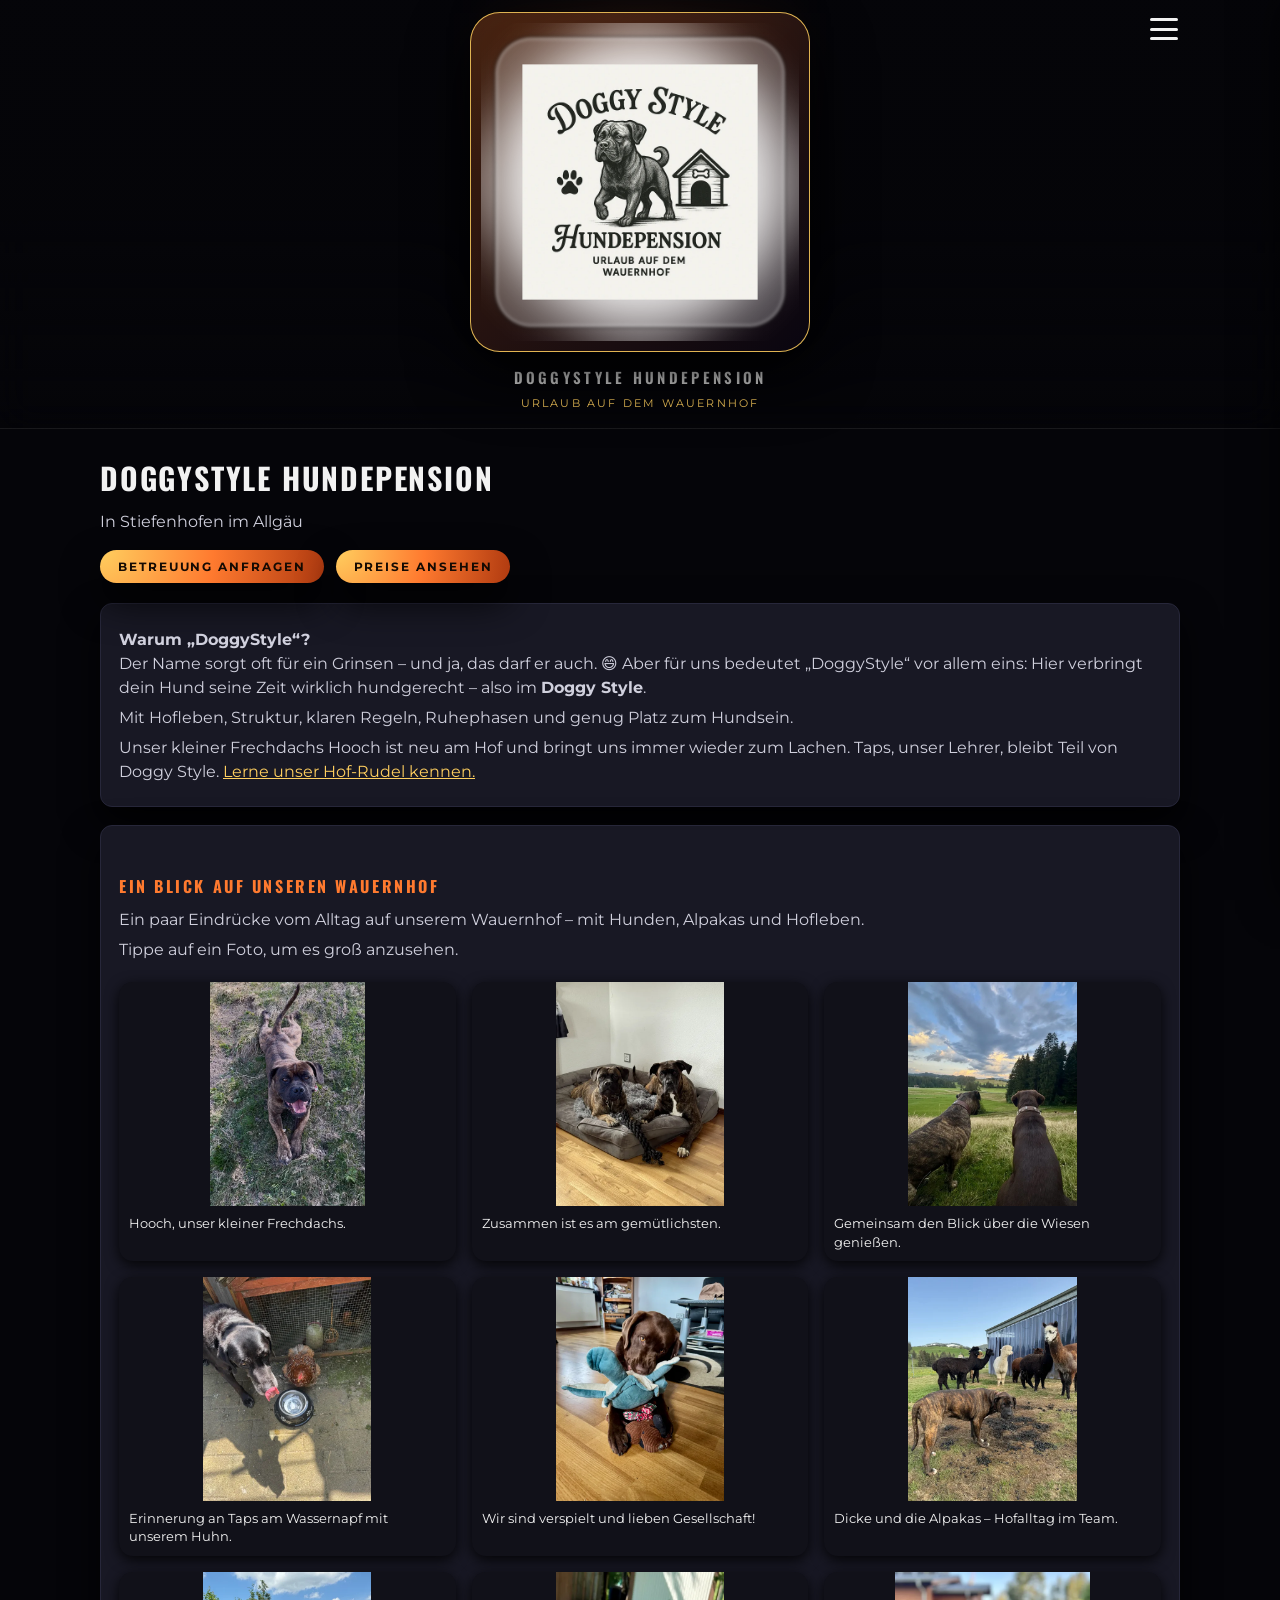
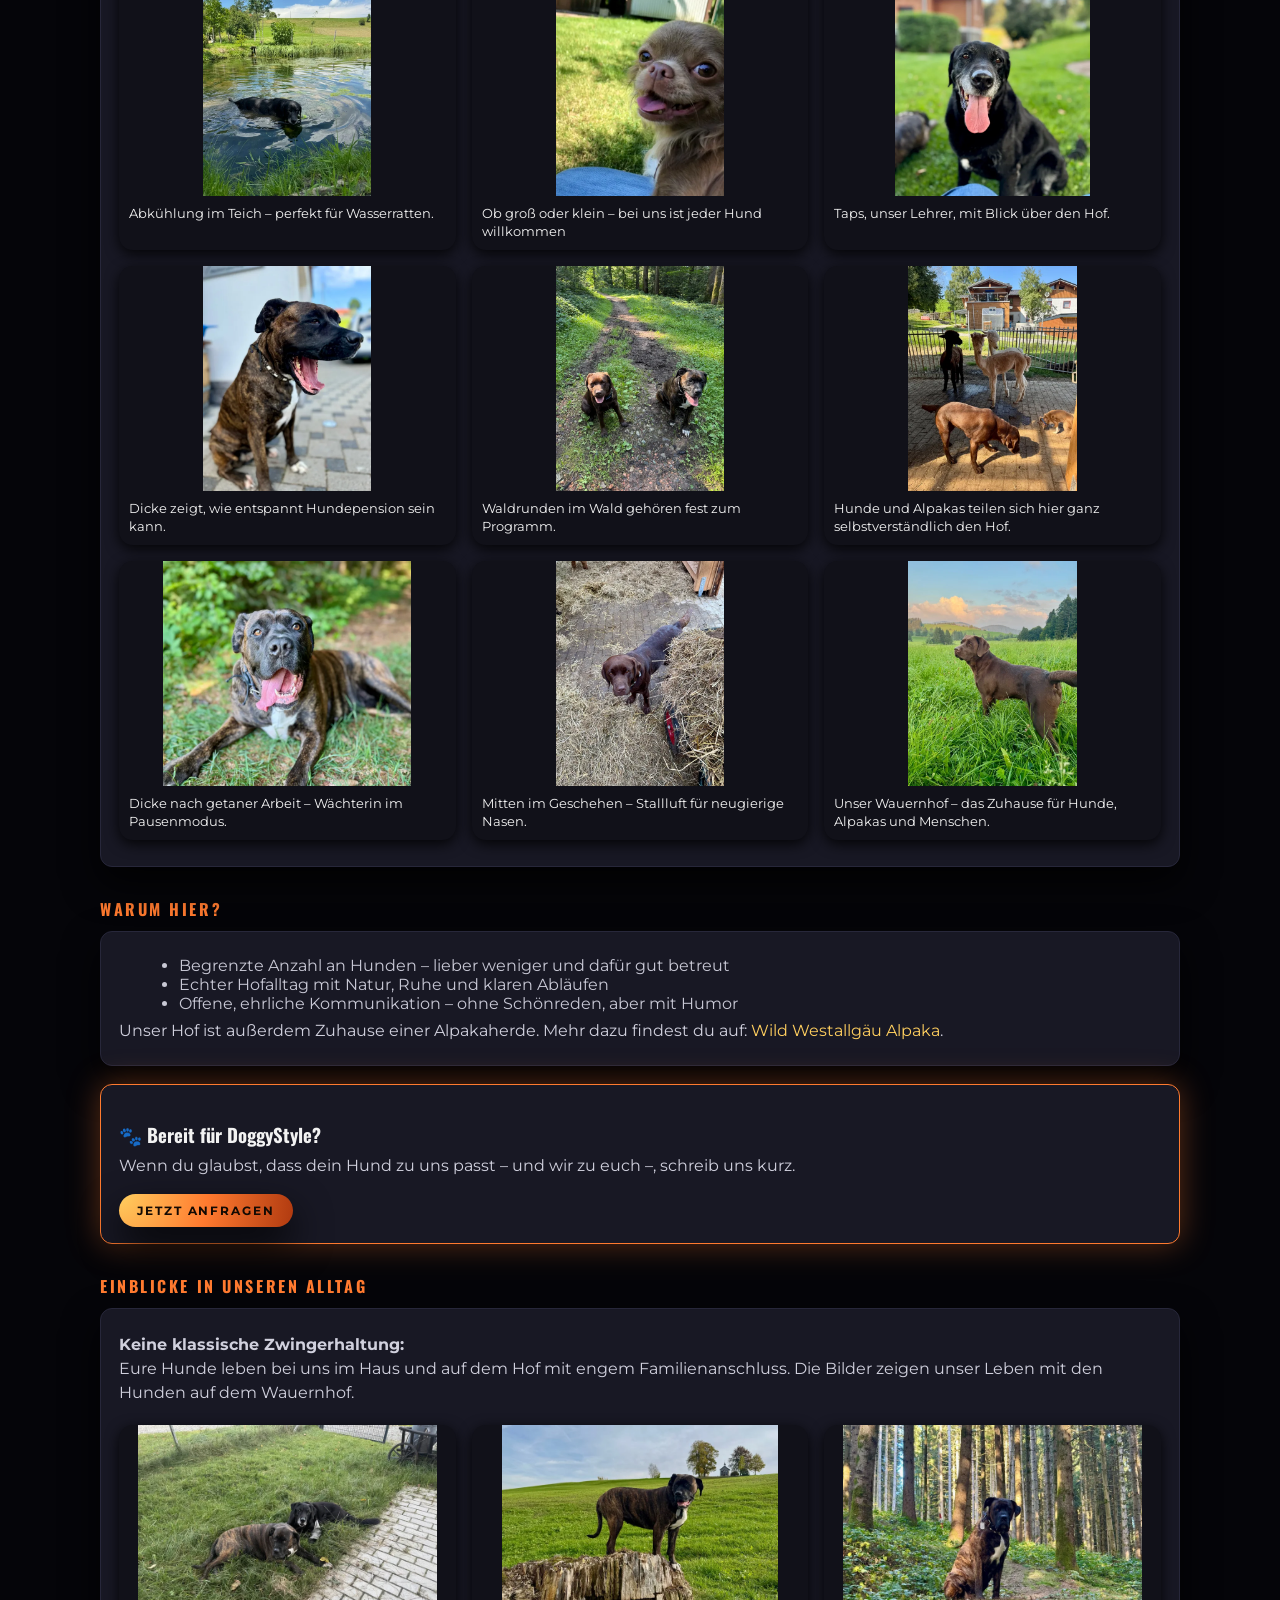
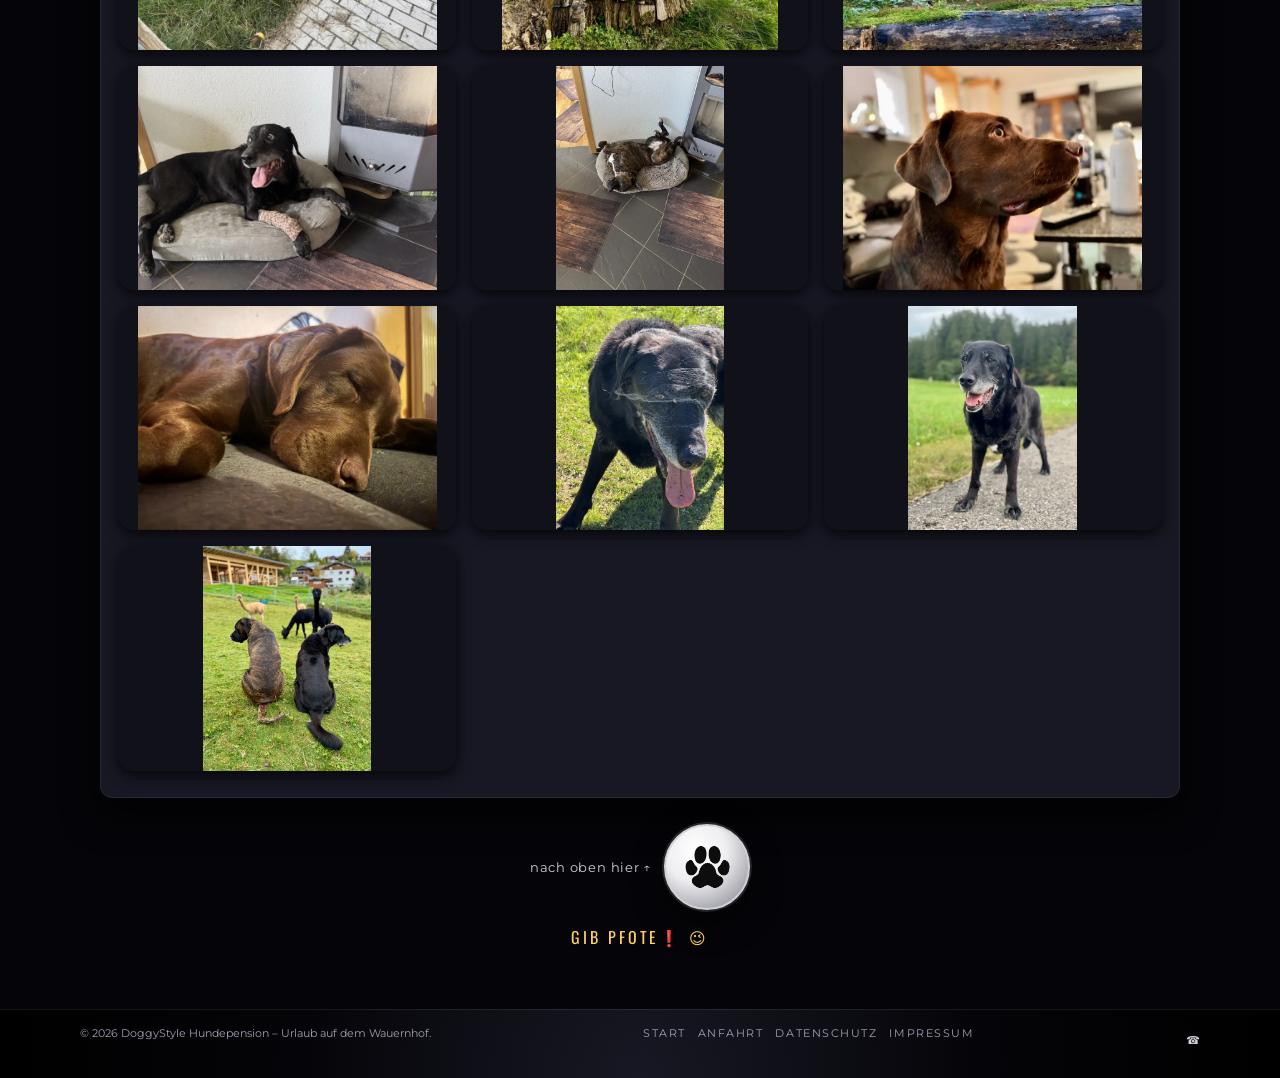
<file: index.html>
<!DOCTYPE html>
<html lang="de"> 
<head>
<meta charset="UTF-8">
<title>Doggy Style Hundepension in Stiefenhofen im Allgäu</title>
<meta name="description" content="Doggy Style Hundepension in Stiefenhofen im Allgäu. Tages- und Urlaubsbetreuung auf dem Wauernhof mit kleinen Gruppen, festen Ruhezeiten und persönlichem Kennenlernen.">
<meta name="viewport" content="width=device-width, initial-scale=1.0">
<style>
@import url('https://fonts.googleapis.com/css2?family=Montserrat:wght@300;400;600&family=Oswald:wght@400;600&display=swap');

* { box-sizing:border-box; }

body {
  background:#050509;
  color:#f2f2f2;
  font-family:'Montserrat',system-ui,-apple-system,BlinkMacSystemFont,sans-serif;
  margin:0;
}
header {
  position:sticky;
  top:0;
  z-index:40;
  backdrop-filter:blur(18px);
  background:linear-gradient(to bottom,rgba(5,5,9,0.98),rgba(5,5,9,0.92),rgba(5,5,9,0.0));
  border-bottom:1px solid rgba(255,255,255,0.08);
  transition:transform .6s ease-in-out, opacity .6s ease-in-out;
}

body.scrolled-down header {
  transform:translateY(-120%);
  opacity:0;
}

.header-inner {
  max-width:1120px;
  margin:0 auto;
  padding:12px 20px 18px;
  display:flex;
  flex-direction:column;
  align-items:center;
  gap:8px;
  position:relative;
}
.header-inner::before {
  content:'';
  position:absolute;
  top:38%;
  left:50%;
  width:300px;
  height:300px;
  transform:translate(-50%,-50%);
  background:radial-gradient(circle at top,#ff7a2f33,#000000 65%);
  filter:blur(20px);
  opacity:0.9;
  z-index:-2;
}
.logo-shell {
  padding:10px;
  border-radius:30px;
  background:linear-gradient(135deg,rgba(255,122,47,0.25),rgba(10,6,18,0.9));
  border:1px solid rgba(255,207,95,0.85);
  box-shadow:0 24px 60px rgba(0,0,0,0.95);
  backdrop-filter:blur(18px);
  -webkit-backdrop-filter:blur(18px);
  max-width:340px;
  width:100%;
  transform-origin:center;
  transition:transform .35s ease-out, box-shadow .35s ease-out, background .35s ease-out, border-color .35s ease-out;
}
.header-inner:hover .logo-shell {
  transform:translateY(-2px) scale(1.01);
  box-shadow:0 32px 80px rgba(0,0,0,1);
  background:linear-gradient(135deg,rgba(255,122,47,0.35),rgba(10,6,18,0.95));
  border-color:rgba(255,207,95,1);
}
.logo-shell img {
  width:100%;
  display:block;
  border-radius:22px;
}
.brand-title {
  font-family:'Oswald',system-ui,sans-serif;
  font-size:15px;
  letter-spacing:0.22em;
  text-transform:uppercase;
  font-weight:600;
  margin-top:6px;
}
.brand-sub {
  font-size:11px;
  color:#ffcf5f;
  letter-spacing:0.2em;
  text-transform:uppercase;
}
.logo-shell,
.brand-title,
.brand-sub {
  transition:transform .45s ease-out, opacity .45s ease-out;
  transition-delay:.12s;
}

body.scrolled-down .logo-shell,
body.scrolled-down .brand-title,
body.scrolled-down .brand-sub {
  transform:translateY(-26px);
  opacity:0;
}

.burger{z-index:9999;position:absolute;right:22px;top:18px;
  position:absolute;
  right:22px;
  top:18px;
  width:28px;
  height:22px;
  cursor:pointer;
  display:flex;
  flex-direction:column;
  justify-content:space-between;
}
.burger span {
  height:3px;
  border-radius:999px;
  background:#f2f2f2;
  transition:transform .2s ease-out, opacity .2s ease-out;
}
.burger.open span:nth-child(1) {
  transform:translateY(9px) rotate(45deg);
}
.burger.open span:nth-child(2) {
  opacity:0;
}
.burger.open span:nth-child(3) {
  transform:translateY(-9px) rotate(-45deg);
}
.wrapper {
  max-width:1120px;
  margin:0 auto;
  padding:26px 20px 60px;
}
h1,h2,h3 {
  font-family:'Oswald',system-ui,sans-serif;
}
h1 {
  font-size:30px;
  margin:0 0 10px;
  letter-spacing:0.06em;
  text-transform:uppercase;
}
h2 {
  color:#ff7a2f;
  text-transform:uppercase;
  letter-spacing:0.16em;
  font-size:16px;
  margin:30px 0 10px;
}
h3 {
  color:#f2f2f2;
  margin-top:18px;
  margin-bottom:6px;
}
p {
  margin:6px 0;
  color:#d0d0dd;
  line-height:1.5;
}
.card {
  background:#181824;
  border-radius:12px;
  border:1px solid #27273a;
  padding:18px 18px 16px;
  margin:10px 0 18px;
  box-shadow:0 16px 36px rgba(0,0,0,0.8);
}
.card.highlight {
  border-color:#ff7a2f;
  box-shadow:0 0 32px rgba(255,122,47,0.35);
}
ul {
  margin:6px 0 6px 20px;
  color:#c8c8d5;
}
.btn {
  display:inline-block;
  margin-top:10px;
  padding:9px 18px;
  border-radius:999px;
  background:radial-gradient(circle at 0% 0%,#ffcf5f,#ff7a2f 50%,#b03a10 100%);
  color:#140a03;
  font-size:12px;
  text-transform:uppercase;
  letter-spacing:0.16em;
  text-decoration:none;
  font-weight:bold;
  box-shadow:0 18px 38px rgba(0,0,0,0.85);
}
.small-hint {
  font-size:11px;
  color:#a0a0b5;
  margin:2px 0 6px;
}
footer {
  border-top:1px solid rgba(255,255,255,0.08);
  padding:16px 20px 24px;
  font-size:11px;
  color:#a0a0b5;
  background:radial-gradient(circle at bottom,#181824 0,#050509 52%,#000 100%);
}
.footer-inner {
  max-width:1120px;
  margin:0 auto;
  display:flex;
  justify-content:space-between;
  gap:16px;
  flex-wrap:wrap;
}
.footer-links {
  display:flex;
  gap:12px;
  flex-wrap:wrap;
}
.footer-links a {
  color:#a0a0b5;
  text-decoration:none;
  text-transform:uppercase;
  letter-spacing:0.14em;
}
.side-menu-overlay {
  position:fixed;
  inset:0;
  background:rgba(0,0,0,0.7);
  backdrop-filter:blur(8px);
  opacity:0;
  visibility:hidden;
  transition:opacity .2s ease-out, visibility .2s ease-out;
  z-index:60;
}
.side-menu-overlay.open {
  opacity:1;
  visibility:visible;
}
.side-menu {
  position:fixed;
  top:0;
  right:-260px;
  width:240px;
  height:100vh;
  background:#101018;
  border-left:1px solid rgba(255,255,255,0.12);
  box-shadow:-16px 0 40px rgba(0,0,0,0.85);
  padding:70px 20px 20px;
  display:flex;
  flex-direction:column;
  gap:12px;
  z-index:61;
  transition:right .2s ease-out;
}
.side-menu.open {
  right:0;
}
.side-menu a {
  color:#d0d0dd;
  text-decoration:none;
  font-size:13px;
  letter-spacing:0.16em;
  text-transform:uppercase;
  padding:6px 0;
  border-bottom:1px solid rgba(255,255,255,0.06);
}
.side-menu a.active {
  color:#ffffff;
}
.side-menu a:last-child {
  border-bottom:none;
}
/* Scroll-Reveal Animation */
.reveal {
  opacity:0;
  transform:translateY(24px);
  transition:opacity .6s ease-out, transform .6s ease-out;
}
.reveal.reveal-visible {
  opacity:1;
  transform:translateY(0);
}


/* Bildergalerie auf der Startseite */
.gallery-grid {
  display:grid;
  grid-template-columns:repeat(2,minmax(0,1fr));
  gap:clamp(10px,2vw,16px);
  margin:20px 0 10px;
}
.gallery-grid figure,
.gallery-grid > .gallery-photo {
  margin:0;
  min-width:0;
  border-radius:14px;
  overflow:hidden;
  background:#111119;
  box-shadow:0 4px 14px rgba(0,0,0,0.85);
}
.gallery-photo {
  display:block;
  position:relative;
  aspect-ratio:3 / 2;
  background:#111119;
  cursor:zoom-in;
}
.gallery-photo img {
  position:absolute;
  inset:0;
  width:100%;
  height:100%;
  object-fit:contain;
}
.gallery-photo:focus-visible {
  outline:2px solid #ffcf5f;
  outline-offset:-3px;
  z-index:1;
}
.gallery-grid figcaption {
  padding:8px 10px 10px;
  font-size:13px;
  line-height:1.4;
  color:#f2f2f2;
}
@media (max-width:520px){
  .gallery-grid {
    grid-template-columns:minmax(0,1fr);
  }
}
@media (min-width:780px){
  .gallery-grid {
    grid-template-columns:repeat(3,minmax(0,1fr));
  }
}

html:has(.photo-viewer[open]) {
  overflow:hidden;
}
.photo-viewer:not([open]) {
  display:none;
}
.photo-viewer {
  width:min(calc(100% - 24px),1200px);
  max-width:none;
  max-height:calc(100vh - 24px);
  max-height:calc(100dvh - 24px);
  margin:auto;
  padding:10px 14px 14px;
  border:1px solid #383441;
  border-radius:14px;
  background:#101018;
  color:#f2f2f2;
  overscroll-behavior:contain;
}
.photo-viewer::backdrop {
  background:rgba(5,5,9,0.91);
}
.photo-viewer form {
  display:flex;
  justify-content:flex-end;
  margin:0 0 8px;
}
.photo-viewer button {
  width:44px;
  height:44px;
  padding:0;
  border:1px solid #ffcf5f;
  border-radius:50%;
  background:#181824;
  color:#ffcf5f;
  font-size:28px;
  line-height:1;
  cursor:pointer;
}
.photo-viewer button:focus-visible {
  outline:2px solid #ffcf5f;
  outline-offset:2px;
}
.photo-viewer figure {
  margin:0;
}
.photo-viewer img {
  display:block;
  width:auto;
  height:auto;
  max-width:100%;
  max-height:calc(100vh - 144px);
  max-height:calc(100dvh - 144px);
  margin:0 auto;
  object-fit:contain;
}
.photo-viewer figcaption {
  margin:10px 0 0;
  text-align:center;
  font-size:14px;
  line-height:1.4;
}

.call-btn {
  display:inline-block;
  margin-top:8px;
  padding:8px 14px;
  border-radius:999px;
  background:#ffb347;
  color:#111111;
  font-weight:600;
  text-decoration:none;
  box-shadow:0 4px 12px rgba(0,0,0,0.35);
}
.call-btn:hover {
  background:#ffcf70;
  transform:translateY(-1px);
}
@media (max-width:780px){
  .header-inner{padding-bottom:12px;}
}
.start-actions {
  display:flex;
  flex-wrap:wrap;
  gap:0 12px;
  margin-bottom:20px;
}
</style>
<link rel="stylesheet" href="gib-pfote.css">
<script src="gib-pfote.js" defer></script>
</head>
<body id="seitenanfang">
<header>
  <div class="header-inner">
    <div class="burger" id="burger">
      <span></span><span></span><span></span>
    </div>
    <div class="logo-shell"><img src="images/doggystyle-logo-start.webp" alt="Doggy Style Hundepension" style="width:100%;border-radius:22px;"></div>
    <div class="brand-title">DoggyStyle Hundepension</div>
    <div class="brand-sub">Urlaub auf dem Wauernhof</div>
  </div>
</header>

<p id="pfoten-feedback" class="gib-pfote__feedback" role="status"></p>
<div class="side-menu-overlay" id="sideOverlay"></div>
<nav class="side-menu" id="sideMenu">
  <a href="index.html" class="">Start</a>
  <a href="angebot.html" class="">Angebot</a>
  <a href="abenteuer.html" class="">Abenteuer</a>
  <a href="ueber-uns.html" class="">Über uns</a>
  <a href="preise.html" class="">Preise</a>
  <a href="ablauf-faq.html" class="">Ablauf &amp; FAQ</a>
  <a href="kontakt.html" class="">Kontakt</a>
  <a href="anfahrt.html" class="">Anfahrt</a>
  <a href="aktuelles.html" class="">Aktuelles</a>
  <a href="datenschutz.html" class="">Datenschutz</a>
  <a href="impressum.html" class="">Impressum</a>
</nav>

<div class="wrapper">

<h1>DoggyStyle Hundepension</h1>
<p>In Stiefenhofen im Allgäu</p>
<div class="start-actions">
  <a class="btn" href="kontakt.html">Betreuung anfragen</a>
  <a class="btn" href="preise.html">Preise ansehen</a>
</div>
<div class="card">
  <p><strong>Warum „DoggyStyle“?</strong><br>
  Der Name sorgt oft für ein Grinsen – und ja, das darf er auch. 😄 Aber für uns bedeutet
  „DoggyStyle“ vor allem eins: Hier verbringt dein Hund seine Zeit wirklich hundgerecht – also im <strong>Doggy Style</strong>.</p>
  <p>Mit Hofleben, Struktur, klaren Regeln, Ruhephasen und genug Platz zum Hundsein.</p>
  <p>Unser kleiner Frechdachs Hooch ist neu am Hof und bringt uns immer wieder zum Lachen. Taps, unser Lehrer, bleibt Teil von Doggy Style. <a href="ueber-uns.html" style="color:#ffcf5f;">Lerne unser Hof-Rudel kennen.</a></p>
</div>


<section class="card reveal">
  <h2>Ein Blick auf unseren Wauernhof</h2>
  <p>Ein paar Eindrücke vom Alltag auf unserem Wauernhof – mit Hunden, Alpakas und Hofleben.</p>
  <p>Tippe auf ein Foto, um es groß anzusehen.</p>

  <div class="gallery-grid">
    <figure>
      <a class="gallery-photo" href="images/hooch-im-gras.jpg">
        <img src="images/vorschau/hooch-im-gras.webp" alt="Hooch liegt im Gras und schaut in die Kamera" width="1149" height="1662" loading="lazy" decoding="async">
      </a>
      <figcaption>Hooch, unser kleiner Frechdachs.</figcaption>
    </figure>
    <figure>
      <a class="gallery-photo" href="images/hunde-im-hundebett.jpg">
        <img src="images/vorschau/hunde-im-hundebett.webp" alt="Zwei Hunde teilen sich ein Hundebett" width="1152" height="1536" loading="lazy" decoding="async">
      </a>
      <figcaption>Zusammen ist es am gemütlichsten.</figcaption>
    </figure>
    <figure>
      <a class="gallery-photo" href="images/hunde-mit-hofblick.jpg">
        <img src="images/vorschau/hunde-mit-hofblick.webp" alt="Zwei Hunde blicken über die Wiesen" width="1152" height="1536" loading="lazy" decoding="async">
      </a>
      <figcaption>Gemeinsam den Blick über die Wiesen genießen.</figcaption>
    </figure>
    <figure>
      <a class="gallery-photo" href="images/taps_huhn_napf.jpg">
        <img src="images/vorschau/taps_huhn_napf.webp" alt="Schwarzer Hund Taps neben einem Huhn am Wassernapf" loading="lazy" decoding="async">
      </a>
      <figcaption>Erinnerung an Taps am Wassernapf mit unserem Huhn.</figcaption>
    </figure>
    <figure>
      <a class="gallery-photo" href="images/verspielt_hund.jpg">
        <img src="images/vorschau/verspielt_hund.webp" alt="Verspielter Hund im Stall" loading="lazy" decoding="async">
      </a>
      <figcaption>Wir sind verspielt und lieben Gesellschaft!</figcaption>
    </figure>
    <figure>
      <a class="gallery-photo" href="images/dicke_alpakas_wiese.jpg">
        <img src="images/vorschau/dicke_alpakas_wiese.webp" alt="Cane Corso Hündin Dicke steht vor einer Alpaka-Herde auf der Wiese" loading="lazy" decoding="async">
      </a>
      <figcaption>Dicke und die Alpakas – Hofalltag im Team.</figcaption>
    </figure>
    <figure>
      <a class="gallery-photo" href="images/taps_teich.jpg">
        <img src="images/vorschau/taps_teich.webp" alt="Hund Taps schwimmt im Naturteich auf dem Hof" loading="lazy" decoding="async">
      </a>
      <figcaption>Abkühlung im Teich – perfekt für Wasserratten.</figcaption>
    </figure>
    <figure>
      <a class="gallery-photo" href="images/kleiner_hund.jpg">
        <img src="images/vorschau/kleiner_hund.webp" alt="Ob groß oder klein – bei uns ist jeder Hund willkommen" loading="lazy" decoding="async">
      </a>
      <figcaption>Ob groß oder klein – bei uns ist jeder Hund willkommen</figcaption>
    </figure>
    <figure>
      <a class="gallery-photo" href="images/taps_portrait_garten.jpg">
        <img src="images/vorschau/taps_portrait_garten.webp" alt="Taps sitzt lachend auf der Wiese vor dem Haus" loading="lazy" decoding="async">
      </a>
      <figcaption>Taps, unser Lehrer, mit Blick über den Hof.</figcaption>
    </figure>
    <figure>
      <a class="gallery-photo" href="images/dicke_gaehn.jpg">
        <img src="images/vorschau/dicke_gaehn.webp" alt="Cane Corso Hündin Dicke gähnt entspannt vor dem Haus" loading="lazy" decoding="async">
      </a>
      <figcaption>Dicke zeigt, wie entspannt Hundepension sein kann.</figcaption>
    </figure>
    <figure>
      <a class="gallery-photo" href="images/hunde_wald.jpg">
        <img src="images/vorschau/hunde_wald.webp" alt="Zwei Hunde sitzen auf einem Waldweg" loading="lazy" decoding="async">
      </a>
      <figcaption>Waldrunden im Wald gehören fest zum Programm.</figcaption>
    </figure>
    <figure>
      <a class="gallery-photo" href="images/hunde_alpakas_stall.jpg">
        <img src="images/vorschau/hunde_alpakas_stall.webp" alt="Hunde und Alpakas gemeinsam im Auslauf am Hof" loading="lazy" decoding="async">
      </a>
      <figcaption>Hunde und Alpakas teilen sich hier ganz selbstverständlich den Hof.</figcaption>
    </figure>
    <figure>
      <a class="gallery-photo" href="images/dicke_portrait_wald.jpg">
        <img src="images/vorschau/dicke_portrait_wald.webp" alt="Dicke liegt mit weit herausgestreckter Zunge im Gras" loading="lazy" decoding="async">
      </a>
      <figcaption>Dicke nach getaner Arbeit – Wächterin im Pausenmodus.</figcaption>
    </figure>
    <figure>
      <a class="gallery-photo" href="images/labbi_stroh.jpg">
        <img src="images/vorschau/labbi_stroh.webp" alt="Brauner Labrador im Stroh bei der Stallarbeit" loading="lazy" decoding="async">
      </a>
      <figcaption>Mitten im Geschehen – Stallluft für neugierige Nasen.</figcaption>
    </figure>
    <figure>
      <a class="gallery-photo" href="images/labbi_wiese_allgaeu.jpg">
        <img src="images/vorschau/labbi_wiese_allgaeu.webp" alt="Brauner Labrador steht in einer Allgäuer Wiese" loading="lazy" decoding="async">
      </a>
      <figcaption>Unser Wauernhof – das Zuhause für Hunde, Alpakas und Menschen.</figcaption>
    </figure>
  </div>
</section>


<h2>Warum hier?</h2>
<div class="card">
  <ul>
    <li>Begrenzte Anzahl an Hunden – lieber weniger und dafür gut betreut</li>
    <li>Echter Hofalltag mit Natur, Ruhe und klaren Abläufen</li>
    <li>Offene, ehrliche Kommunikation – ohne Schönreden, aber mit Humor</li>
  </ul>
  <p>Unser Hof ist außerdem Zuhause einer Alpakaherde. Mehr dazu findest du auf:
  <a href="https://www.wild-westallgaeu-alpaka.de" target="_blank" style="color:#ffcf5f;text-decoration:none;">Wild Westallgäu Alpaka</a>.</p>
</div>

<div class="card highlight">
  <h3>🐾 Bereit für DoggyStyle?</h3>
  <p>Wenn du glaubst, dass dein Hund zu uns passt – und wir zu euch –, schreib uns kurz.</p>
  <a href="kontakt.html" class="btn">Jetzt anfragen</a>
  </div>

<h2>Einblicke in unseren Alltag</h2>
<div class="card">
  <p><strong>Keine klassische Zwingerhaltung:</strong><br> Eure Hunde leben bei uns im Haus und auf dem Hof mit engem Familienanschluss. Die Bilder zeigen unser Leben mit den Hunden auf dem Wauernhof.</p>
  <div class="gallery-grid reveal">
    <a class="gallery-photo" href="images/embedded_2.jpg">
      <img src="images/vorschau/embedded_2.webp" alt="Hundebild" loading="lazy" decoding="async">
    </a>
    <a class="gallery-photo" href="images/embedded_3.jpg">
      <img src="images/vorschau/embedded_3.webp" alt="Hundebild" loading="lazy" decoding="async">
    </a>
    <a class="gallery-photo" href="images/embedded_4.jpg">
      <img src="images/vorschau/embedded_4.webp" alt="Hundebild" loading="lazy" decoding="async">
    </a>
    <a class="gallery-photo" href="images/embedded_5.jpg">
      <img src="images/vorschau/embedded_5.webp" alt="Hundebild" loading="lazy" decoding="async">
    </a>
    <a class="gallery-photo" href="images/embedded_6.jpg">
      <img src="images/vorschau/embedded_6.webp" alt="Hundebild" loading="lazy" decoding="async">
    </a>
    <a class="gallery-photo" href="images/embedded_7.jpg">
      <img src="images/vorschau/embedded_7.webp" alt="Hundebild" loading="lazy" decoding="async">
    </a>
    <a class="gallery-photo" href="images/embedded_8.jpg">
      <img src="images/vorschau/embedded_8.webp" alt="Hundebild" loading="lazy" decoding="async">
    </a>
    <a class="gallery-photo" href="images/embedded_9.jpg">
      <img src="images/vorschau/embedded_9.webp" alt="Hundebild" loading="lazy" decoding="async">
    </a>
    <a class="gallery-photo" href="images/embedded_10.jpg">
      <img src="images/vorschau/embedded_10.webp" alt="Hundebild" loading="lazy" decoding="async">
    </a>
    <a class="gallery-photo" href="images/dicke_taps.jpg">
      <img src="images/vorschau/dicke_taps.webp" alt="Unsere Hunde und Alpakas – ein starkes Team" loading="lazy" decoding="async">
    </a>
  </div>
</div>

<div class="gib-pfote">
  <a class="gib-pfote__link" href="#seitenanfang" aria-label="Gib Pfote! Zurück nach oben">
    <span class="gib-pfote__row">
      <span class="gib-pfote__hint">nach oben hier ↑</span>
      <span class="gib-pfote__circle">
        <img src="images/Pfote.PNG" alt="" width="878" height="796">
      </span>
    </span>
    <span class="gib-pfote__caption">Gib Pfote❗ 😉</span>
  </a>
</div>

</div>

<footer>
  <div class="footer-inner">
    <div>© <span id="year"></span> DoggyStyle Hundepension – Urlaub auf dem Wauernhof.</div>
    <div class="footer-links">
      <a href="index.html">Start</a>
      <a href="anfahrt.html">Anfahrt</a><a href="datenschutz.html" class="">Datenschutz</a>
      <a href="impressum.html">Impressum</a>
    </div>
  
  <p>☎ </p>
</div>
</footer>
<dialog id="photo-viewer" class="photo-viewer" aria-label="Große Fotoansicht">
  <form method="dialog">
    <button type="submit" autofocus aria-label="Fotoansicht schließen">×</button>
  </form>
  <figure>
    <img alt="">
    <figcaption hidden></figcaption>
  </figure>
</dialog>
<script>
  document.querySelectorAll('#year').forEach(e => e.textContent = new Date().getFullYear());
const revealEls = document.querySelectorAll('.reveal');
  if ('IntersectionObserver' in window) {
    const observer = new IntersectionObserver((entries, obs) => {
      entries.forEach(entry => {
        if (entry.isIntersecting) {
          entry.target.classList.add('reveal-visible');
          obs.unobserve(entry.target);
        }
      });
    }, { threshold: 0.15 });
    revealEls.forEach(el => observer.observe(el));
  } else {
    revealEls.forEach(el => el.classList.add('reveal-visible'));
  }

  (() => {
    const viewer = document.getElementById('photo-viewer');
    if (typeof viewer.showModal !== 'function') return;

    const image = viewer.querySelector('img');
    const caption = viewer.querySelector('figcaption');
    let activeLink = null;

    document.querySelectorAll('.gallery-photo').forEach(link => {
      link.addEventListener('click', event => {
        if (event.button !== 0 || event.ctrlKey || event.metaKey || event.shiftKey || event.altKey) return;

        image.src = link.href;
        image.alt = link.querySelector('img').alt;
        caption.textContent = link.closest('figure')?.querySelector('figcaption')?.textContent.trim() || '';
        caption.hidden = !caption.textContent;
        activeLink = link;
        viewer.showModal();
        event.preventDefault();
      });
    });

    viewer.addEventListener('click', event => {
      if (event.target === viewer) viewer.close();
    });
    viewer.addEventListener('close', () => {
      if (viewer.open) return;
      image.removeAttribute('src');
      activeLink?.focus({ preventScroll: true });
    });
  })();
</script>
</body>
</html>
</file>
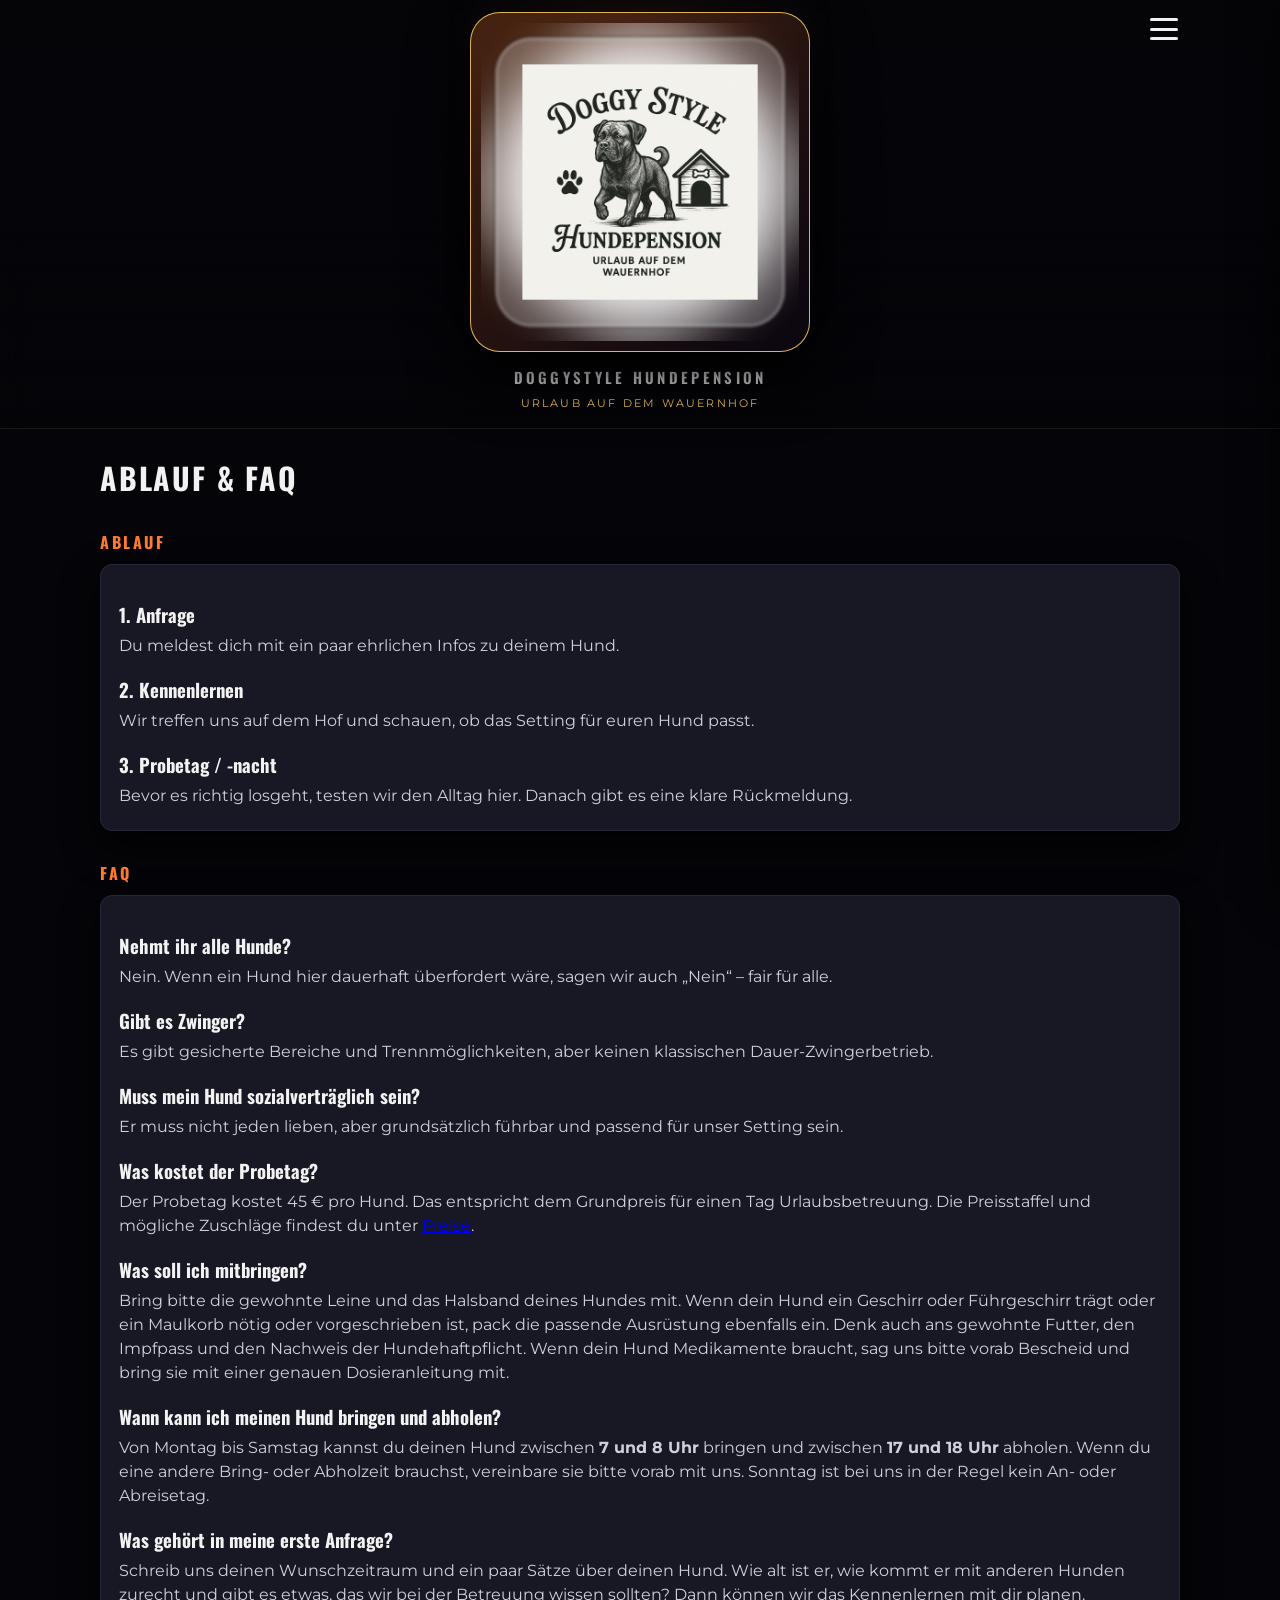
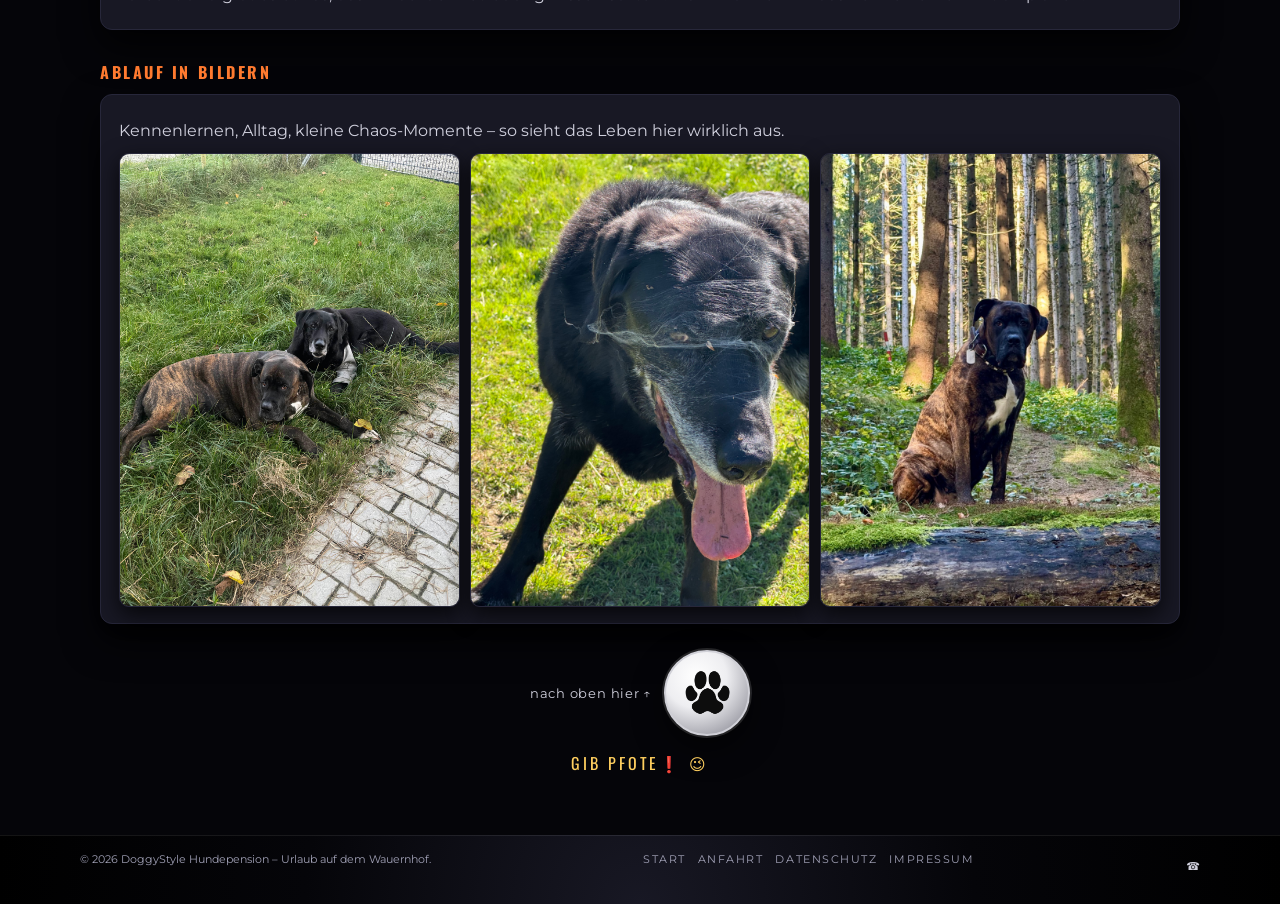
<file: ablauf-faq.html>
<!DOCTYPE html>
<html lang="de">
<head>
<meta charset="UTF-8">
<title>Ablauf & FAQ – DoggyStyle Hundepension</title>
<meta name="viewport" content="width=device-width, initial-scale=1.0">
<style>
@import url('https://fonts.googleapis.com/css2?family=Montserrat:wght@300;400;600&family=Oswald:wght@400;600&display=swap');

* { box-sizing:border-box; }

body {
  background:#050509;
  color:#f2f2f2;
  font-family:'Montserrat',system-ui,-apple-system,BlinkMacSystemFont,sans-serif;
  margin:0;
}
header {
  position:sticky;
  top:0;
  z-index:40;
  backdrop-filter:blur(18px);
  background:linear-gradient(to bottom,rgba(5,5,9,0.98),rgba(5,5,9,0.92),rgba(5,5,9,0.0));
  border-bottom:1px solid rgba(255,255,255,0.08);
  transition:transform .6s ease-in-out, opacity .6s ease-in-out;
}

body.scrolled-down header {
  transform:translateY(-120%);
  opacity:0;
}

.header-inner {
  max-width:1120px;
  margin:0 auto;
  padding:12px 20px 18px;
  display:flex;
  flex-direction:column;
  align-items:center;
  gap:8px;
  position:relative;
}
.header-inner::before {
  content:'';
  position:absolute;
  top:38%;
  left:50%;
  width:300px;
  height:300px;
  transform:translate(-50%,-50%);
  background:radial-gradient(circle at top,#ff7a2f33,#000000 65%);
  filter:blur(20px);
  opacity:0.9;
  z-index:-2;
}
.logo-shell {
  padding:10px;
  border-radius:30px;
  background:linear-gradient(135deg,rgba(255,122,47,0.25),rgba(10,6,18,0.9));
  border:1px solid rgba(255,207,95,0.85);
  box-shadow:0 24px 60px rgba(0,0,0,0.95);
  backdrop-filter:blur(18px);
  -webkit-backdrop-filter:blur(18px);
  max-width:340px;
  width:100%;
  transform-origin:center;
  transition:transform .35s ease-out, box-shadow .35s ease-out, background .35s ease-out, border-color .35s ease-out;
}
.header-inner:hover .logo-shell {
  transform:translateY(-2px) scale(1.01);
  box-shadow:0 32px 80px rgba(0,0,0,1);
  background:linear-gradient(135deg,rgba(255,122,47,0.35),rgba(10,6,18,0.95));
  border-color:rgba(255,207,95,1);
}
.logo-shell img {
  width:100%;
  display:block;
  border-radius:22px;
}
.brand-title {
  font-family:'Oswald',system-ui,sans-serif;
  font-size:15px;
  letter-spacing:0.22em;
  text-transform:uppercase;
  font-weight:600;
  margin-top:6px;
}
.brand-sub {
  font-size:11px;
  color:#ffcf5f;
  letter-spacing:0.2em;
  text-transform:uppercase;
}
.logo-shell,
.brand-title,
.brand-sub {
  transition:transform .45s ease-out, opacity .45s ease-out;
  transition-delay:.12s;
}

body.scrolled-down .logo-shell,
body.scrolled-down .brand-title,
body.scrolled-down .brand-sub {
  transform:translateY(-26px);
  opacity:0;
}

.burger{z-index:9999;position:absolute;right:22px;top:18px;
  position:absolute;
  right:22px;
  top:18px;
  width:28px;
  height:22px;
  cursor:pointer;
  display:flex;
  flex-direction:column;
  justify-content:space-between;
}
.burger span {
  height:3px;
  border-radius:999px;
  background:#f2f2f2;
  transition:transform .2s ease-out, opacity .2s ease-out;
}
.burger.open span:nth-child(1) {
  transform:translateY(9px) rotate(45deg);
}
.burger.open span:nth-child(2) {
  opacity:0;
}
.burger.open span:nth-child(3) {
  transform:translateY(-9px) rotate(-45deg);
}
.wrapper {
  max-width:1120px;
  margin:0 auto;
  padding:26px 20px 60px;
}
h1,h2,h3 {
  font-family:'Oswald',system-ui,sans-serif;
}
h1 {
  font-size:30px;
  margin:0 0 10px;
  letter-spacing:0.06em;
  text-transform:uppercase;
}
h2 {
  color:#ff7a2f;
  text-transform:uppercase;
  letter-spacing:0.16em;
  font-size:16px;
  margin:30px 0 10px;
}
h3 {
  color:#f2f2f2;
  margin-top:18px;
  margin-bottom:6px;
}
p {
  margin:6px 0;
  color:#d0d0dd;
  line-height:1.5;
}
.card {
  background:#181824;
  border-radius:12px;
  border:1px solid #27273a;
  padding:18px 18px 16px;
  margin:10px 0 18px;
  box-shadow:0 16px 36px rgba(0,0,0,0.8);
}
.card.highlight {
  border-color:#ff7a2f;
  box-shadow:0 0 32px rgba(255,122,47,0.35);
}
ul {
  margin:6px 0 6px 20px;
  color:#c8c8d5;
}
.btn {
  display:inline-block;
  margin-top:10px;
  padding:9px 18px;
  border-radius:999px;
  background:radial-gradient(circle at 0% 0%,#ffcf5f,#ff7a2f 50%,#b03a10 100%);
  color:#140a03;
  font-size:12px;
  text-transform:uppercase;
  letter-spacing:0.16em;
  text-decoration:none;
  font-weight:bold;
  box-shadow:0 18px 38px rgba(0,0,0,0.85);
}
.small-hint {
  font-size:11px;
  color:#a0a0b5;
  margin:2px 0 6px;
}
footer {
  border-top:1px solid rgba(255,255,255,0.08);
  padding:16px 20px 24px;
  font-size:11px;
  color:#a0a0b5;
  background:radial-gradient(circle at bottom,#181824 0,#050509 52%,#000 100%);
}
.footer-inner {
  max-width:1120px;
  margin:0 auto;
  display:flex;
  justify-content:space-between;
  gap:16px;
  flex-wrap:wrap;
}
.footer-links {
  display:flex;
  gap:12px;
  flex-wrap:wrap;
}
.footer-links a {
  color:#a0a0b5;
  text-decoration:none;
  text-transform:uppercase;
  letter-spacing:0.14em;
}
.side-menu-overlay {
  position:fixed;
  inset:0;
  background:rgba(0,0,0,0.7);
  backdrop-filter:blur(8px);
  opacity:0;
  visibility:hidden;
  transition:opacity .2s ease-out, visibility .2s ease-out;
  z-index:60;
}
.side-menu-overlay.open {
  opacity:1;
  visibility:visible;
}
.side-menu {
  position:fixed;
  top:0;
  right:-260px;
  width:240px;
  height:100vh;
  background:#101018;
  border-left:1px solid rgba(255,255,255,0.12);
  box-shadow:-16px 0 40px rgba(0,0,0,0.85);
  padding:70px 20px 20px;
  display:flex;
  flex-direction:column;
  gap:12px;
  z-index:61;
  transition:right .2s ease-out;
}
.side-menu.open {
  right:0;
}
.side-menu a {
  color:#d0d0dd;
  text-decoration:none;
  font-size:13px;
  letter-spacing:0.16em;
  text-transform:uppercase;
  padding:6px 0;
  border-bottom:1px solid rgba(255,255,255,0.06);
}
.side-menu a.active {
  color:#ffffff;
}
.side-menu a:last-child {
  border-bottom:none;
}
.gallery {
  display:grid;
  grid-template-columns:repeat(auto-fit,minmax(180px,1fr));
  gap:10px;
  margin-top:10px;
}
.gallery img {
  width:100%;
  height:100%;
  object-fit:cover;
  border-radius:10px;
  border:1px solid #27273a;
  box-shadow:0 8px 22px rgba(0,0,0,0.75);
}

/* Scroll-Reveal Animation */
.reveal {
  opacity:0;
  transform:translateY(24px);
  transition:opacity .6s ease-out, transform .6s ease-out;
}
.reveal.reveal-visible {
  opacity:1;
  transform:translateY(0);
}

@media (max-width:780px){
  .header-inner{padding-bottom:12px;}
}
</style>
<link rel="stylesheet" href="gib-pfote.css">
<script src="gib-pfote.js" defer></script>
</head>
<body id="seitenanfang">
<header>
  <div class="header-inner">
    <div class="burger" id="burger">
      <span></span><span></span><span></span>
    </div>
    <div class="logo-shell"><img src="images/embedded_1.png" style="width:100%;border-radius:22px;"></div>
    <div class="brand-title">DoggyStyle Hundepension</div>
    <div class="brand-sub">Urlaub auf dem Wauernhof</div>
  </div>
</header>

<div class="side-menu-overlay" id="sideOverlay"></div>
<nav class="side-menu" id="sideMenu">
  <a href="index.html" class="">Start</a>
  <a href="angebot.html" class="">Angebot</a>
  <a href="abenteuer.html" class="">Abenteuer</a>
  <a href="ueber-uns.html" class="">Über uns</a>
  <a href="preise.html" class="">Preise</a>
  <a href="ablauf-faq.html" class="">Ablauf &amp; FAQ</a>
  <a href="kontakt.html" class="">Kontakt</a>
  <a href="anfahrt.html" class="">Anfahrt</a>
  <a href="aktuelles.html" class="">Aktuelles</a>
  <a href="datenschutz.html" class="">Datenschutz</a>
  <a href="impressum.html" class="">Impressum</a>
</nav>

<div class="wrapper">

<h1>Ablauf &amp; FAQ</h1>

<h2>Ablauf</h2>
<div class="card">
  <h3>1. Anfrage</h3>
  <p>Du meldest dich mit ein paar ehrlichen Infos zu deinem Hund.</p>

  <h3>2. Kennenlernen</h3>
  <p>Wir treffen uns auf dem Hof und schauen, ob das Setting für euren Hund passt.</p>

  <h3>3. Probetag / -nacht</h3>
  <p>Bevor es richtig losgeht, testen wir den Alltag hier. Danach gibt es eine klare Rückmeldung.</p>
</div>

<h2>FAQ</h2>
<div class="card">
  <h3>Nehmt ihr alle Hunde?</h3>
  <p>Nein. Wenn ein Hund hier dauerhaft überfordert wäre, sagen wir auch „Nein“ – fair für alle.</p>

  <h3>Gibt es Zwinger?</h3>
  <p>Es gibt gesicherte Bereiche und Trennmöglichkeiten, aber keinen klassischen Dauer-Zwingerbetrieb.</p>

  <h3>Muss mein Hund sozialverträglich sein?</h3>
  <p>Er muss nicht jeden lieben, aber grundsätzlich führbar und passend für unser Setting sein.</p>

  <h3>Was kostet der Probetag?</h3>
  <p>Der Probetag kostet 45 € pro Hund. Das entspricht dem Grundpreis für einen Tag Urlaubsbetreuung. Die Preisstaffel und mögliche Zuschläge findest du unter <a href="preise.html">Preise</a>.</p>

  <h3>Was soll ich mitbringen?</h3>
  <p>Bring bitte die gewohnte Leine und das Halsband deines Hundes mit. Wenn dein Hund ein Geschirr oder Führgeschirr trägt oder ein Maulkorb nötig oder vorgeschrieben ist, pack die passende Ausrüstung ebenfalls ein. Denk auch ans gewohnte Futter, den Impfpass und den Nachweis der Hundehaftpflicht. Wenn dein Hund Medikamente braucht, sag uns bitte vorab Bescheid und bring sie mit einer genauen Dosieranleitung mit.</p>

  <h3>Wann kann ich meinen Hund bringen und abholen?</h3>
  <p>Von Montag bis Samstag kannst du deinen Hund zwischen <strong>7 und 8 Uhr</strong> bringen und zwischen <strong>17 und 18 Uhr</strong> abholen. Wenn du eine andere Bring- oder Abholzeit brauchst, vereinbare sie bitte vorab mit uns. Sonntag ist bei uns in der Regel kein An- oder Abreisetag.</p>

  <h3>Was gehört in meine erste Anfrage?</h3>
  <p>Schreib uns deinen Wunschzeitraum und ein paar Sätze über deinen Hund. Wie alt ist er, wie kommt er mit anderen Hunden zurecht und gibt es etwas, das wir bei der Betreuung wissen sollten? Dann können wir das Kennenlernen mit dir planen.</p>
</div>

<h2>Ablauf in Bildern</h2>
<div class="card">
  <p>Kennenlernen, Alltag, kleine Chaos-Momente – so sieht das Leben hier wirklich aus.</p>
  <div class="gallery">
      <img src="images/embedded_2.jpg" alt="Hundebild" class="reveal">
      <img src="images/embedded_9.jpg" alt="Hundebild" class="reveal">
      <img src="images/embedded_4.jpg" alt="Hundebild" class="reveal">
  </div>
</div>

<div class="gib-pfote">
  <a class="gib-pfote__link" href="#seitenanfang" aria-label="Gib Pfote! Zurück nach oben">
    <span class="gib-pfote__row">
      <span class="gib-pfote__hint">nach oben hier ↑</span>
      <span class="gib-pfote__circle">
        <img src="images/Pfote.PNG" alt="" width="878" height="796">
      </span>
    </span>
    <span class="gib-pfote__caption">Gib Pfote❗ 😉</span>
  </a>
</div>

</div>

<footer>
  <div class="footer-inner">
    <div>© <span id="year"></span> DoggyStyle Hundepension – Urlaub auf dem Wauernhof.</div>
    <div class="footer-links">
      <a href="index.html">Start</a>
      <a href="anfahrt.html">Anfahrt</a><a href="datenschutz.html" class="">Datenschutz</a>
      <a href="impressum.html">Impressum</a>
    </div>
  
  <p>☎ </p>
</div>
</footer>
<script>
  document.querySelectorAll('#year').forEach(e => e.textContent = new Date().getFullYear());
const revealEls = document.querySelectorAll('.reveal');
  if ('IntersectionObserver' in window) {
    const observer = new IntersectionObserver((entries, obs) => {
      entries.forEach(entry => {
        if (entry.isIntersecting) {
          entry.target.classList.add('reveal-visible');
          obs.unobserve(entry.target);
        }
      });
    }, { threshold: 0.15 });
    revealEls.forEach(el => observer.observe(el));
  } else {
    revealEls.forEach(el => el.classList.add('reveal-visible'));
  }
</script>
</body>
</html>
</file>
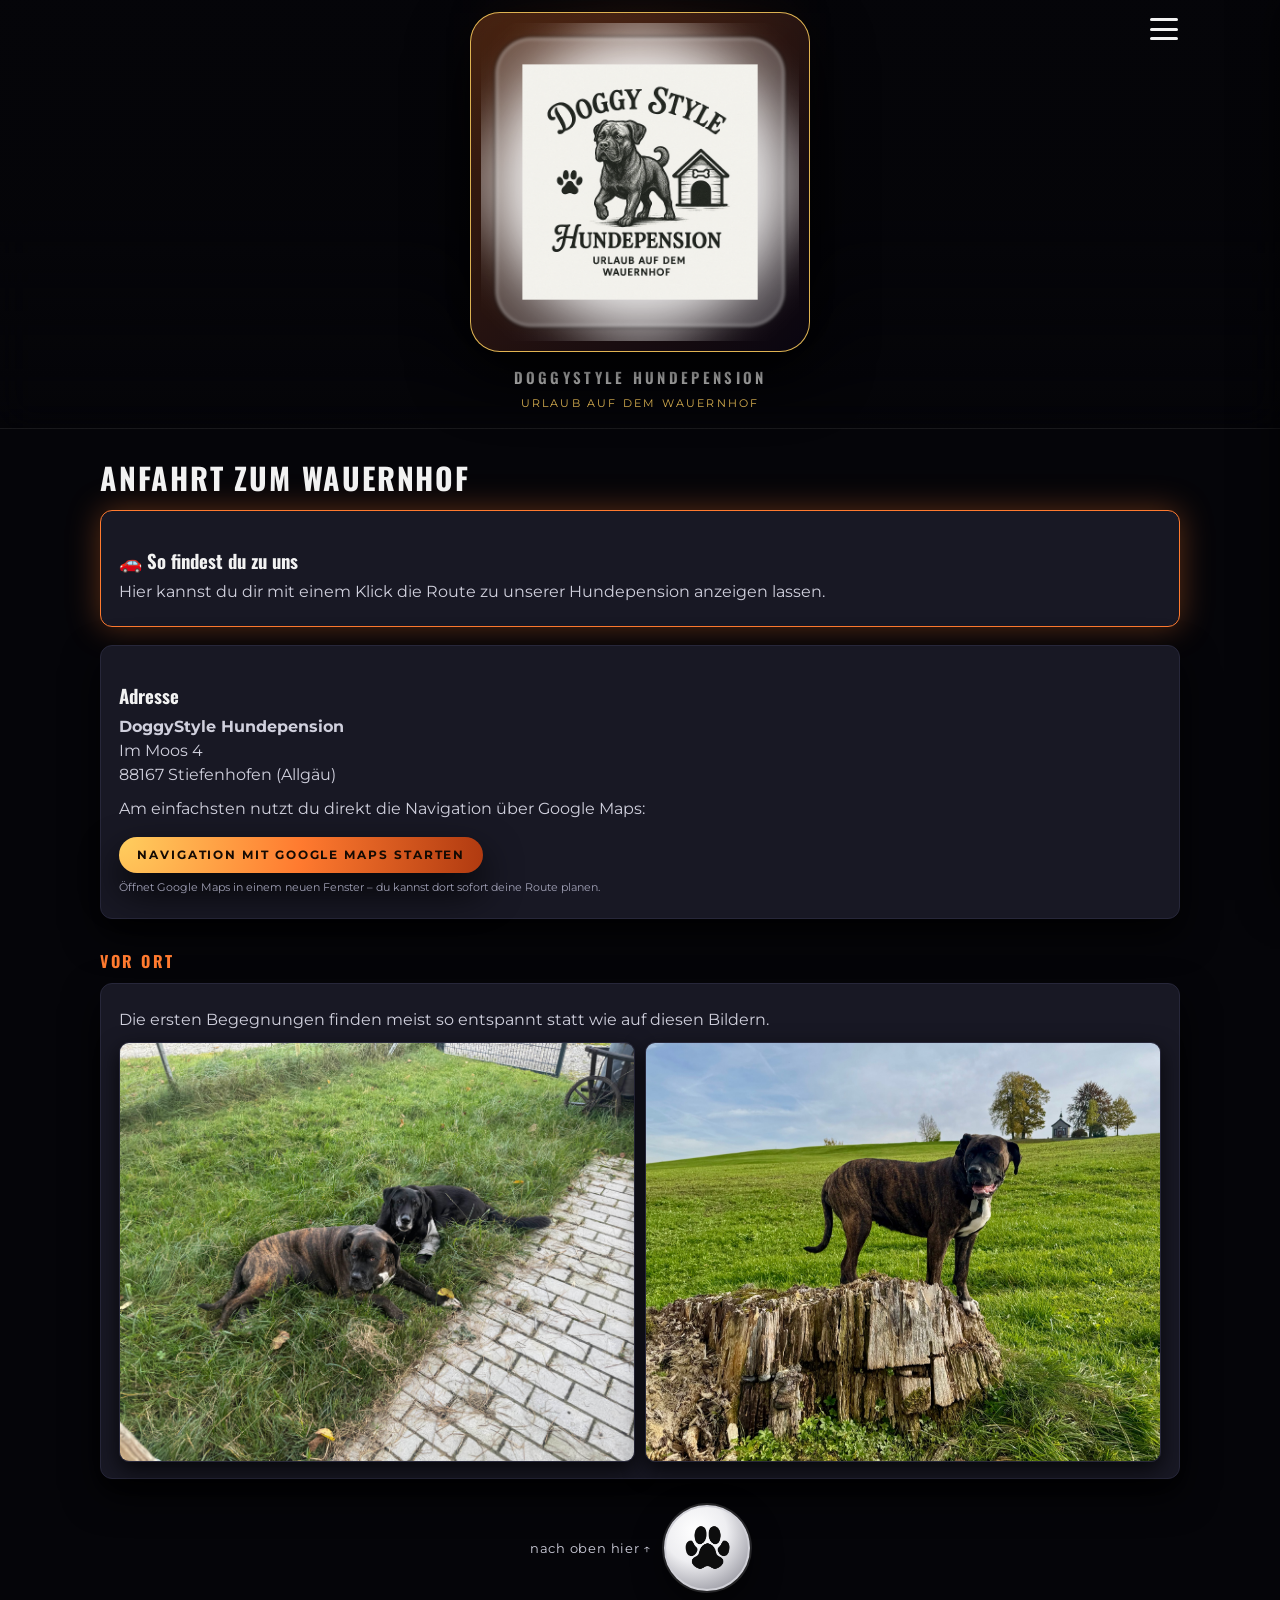
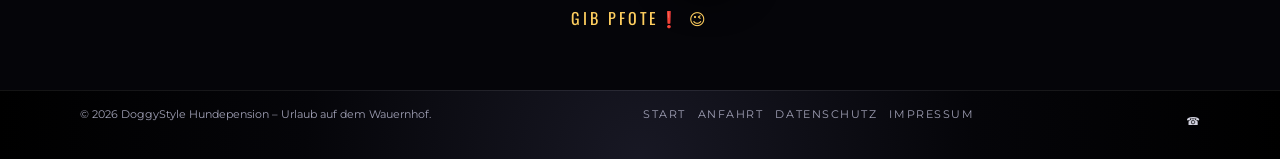
<file: anfahrt.html>
<!DOCTYPE html>
<html lang="de">
<head>
<meta charset="UTF-8">
<title>Anfahrt – DoggyStyle Hundepension</title>
<meta name="viewport" content="width=device-width, initial-scale=1.0">
<style>
@import url('https://fonts.googleapis.com/css2?family=Montserrat:wght@300;400;600&family=Oswald:wght@400;600&display=swap');

* { box-sizing:border-box; }

body {
  background:#050509;
  color:#f2f2f2;
  font-family:'Montserrat',system-ui,-apple-system,BlinkMacSystemFont,sans-serif;
  margin:0;
}
header {
  position:sticky;
  top:0;
  z-index:40;
  backdrop-filter:blur(18px);
  background:linear-gradient(to bottom,rgba(5,5,9,0.98),rgba(5,5,9,0.92),rgba(5,5,9,0.0));
  border-bottom:1px solid rgba(255,255,255,0.08);
  transition:transform .6s ease-in-out, opacity .6s ease-in-out;
}

body.scrolled-down header {
  transform:translateY(-120%);
  opacity:0;
}

.header-inner {
  max-width:1120px;
  margin:0 auto;
  padding:12px 20px 18px;
  display:flex;
  flex-direction:column;
  align-items:center;
  gap:8px;
  position:relative;
}
.header-inner::before {
  content:'';
  position:absolute;
  top:38%;
  left:50%;
  width:300px;
  height:300px;
  transform:translate(-50%,-50%);
  background:radial-gradient(circle at top,#ff7a2f33,#000000 65%);
  filter:blur(20px);
  opacity:0.9;
  z-index:-2;
}
.logo-shell {
  padding:10px;
  border-radius:30px;
  background:linear-gradient(135deg,rgba(255,122,47,0.25),rgba(10,6,18,0.9));
  border:1px solid rgba(255,207,95,0.85);
  box-shadow:0 24px 60px rgba(0,0,0,0.95);
  backdrop-filter:blur(18px);
  -webkit-backdrop-filter:blur(18px);
  max-width:340px;
  width:100%;
  transform-origin:center;
  transition:transform .35s ease-out, box-shadow .35s ease-out, background .35s ease-out, border-color .35s ease-out;
}
.header-inner:hover .logo-shell {
  transform:translateY(-2px) scale(1.01);
  box-shadow:0 32px 80px rgba(0,0,0,1);
  background:linear-gradient(135deg,rgba(255,122,47,0.35),rgba(10,6,18,0.95));
  border-color:rgba(255,207,95,1);
}
.logo-shell img {
  width:100%;
  display:block;
  border-radius:22px;
}
.brand-title {
  font-family:'Oswald',system-ui,sans-serif;
  font-size:15px;
  letter-spacing:0.22em;
  text-transform:uppercase;
  font-weight:600;
  margin-top:6px;
}
.brand-sub {
  font-size:11px;
  color:#ffcf5f;
  letter-spacing:0.2em;
  text-transform:uppercase;
}
.logo-shell,
.brand-title,
.brand-sub {
  transition:transform .45s ease-out, opacity .45s ease-out;
  transition-delay:.12s;
}

body.scrolled-down .logo-shell,
body.scrolled-down .brand-title,
body.scrolled-down .brand-sub {
  transform:translateY(-26px);
  opacity:0;
}

.burger{z-index:9999;position:absolute;right:22px;top:18px;
  position:absolute;
  right:22px;
  top:18px;
  width:28px;
  height:22px;
  cursor:pointer;
  display:flex;
  flex-direction:column;
  justify-content:space-between;
}
.burger span {
  height:3px;
  border-radius:999px;
  background:#f2f2f2;
  transition:transform .2s ease-out, opacity .2s ease-out;
}
.burger.open span:nth-child(1) {
  transform:translateY(9px) rotate(45deg);
}
.burger.open span:nth-child(2) {
  opacity:0;
}
.burger.open span:nth-child(3) {
  transform:translateY(-9px) rotate(-45deg);
}
.wrapper {
  max-width:1120px;
  margin:0 auto;
  padding:26px 20px 60px;
}
h1,h2,h3 {
  font-family:'Oswald',system-ui,sans-serif;
}
h1 {
  font-size:30px;
  margin:0 0 10px;
  letter-spacing:0.06em;
  text-transform:uppercase;
}
h2 {
  color:#ff7a2f;
  text-transform:uppercase;
  letter-spacing:0.16em;
  font-size:16px;
  margin:30px 0 10px;
}
h3 {
  color:#f2f2f2;
  margin-top:18px;
  margin-bottom:6px;
}
p {
  margin:6px 0;
  color:#d0d0dd;
  line-height:1.5;
}
.card {
  background:#181824;
  border-radius:12px;
  border:1px solid #27273a;
  padding:18px 18px 16px;
  margin:10px 0 18px;
  box-shadow:0 16px 36px rgba(0,0,0,0.8);
}
.card.highlight {
  border-color:#ff7a2f;
  box-shadow:0 0 32px rgba(255,122,47,0.35);
}
ul {
  margin:6px 0 6px 20px;
  color:#c8c8d5;
}
.btn {
  display:inline-block;
  margin-top:10px;
  padding:9px 18px;
  border-radius:999px;
  background:radial-gradient(circle at 0% 0%,#ffcf5f,#ff7a2f 50%,#b03a10 100%);
  color:#140a03;
  font-size:12px;
  text-transform:uppercase;
  letter-spacing:0.16em;
  text-decoration:none;
  font-weight:bold;
  box-shadow:0 18px 38px rgba(0,0,0,0.85);
}
.small-hint {
  font-size:11px;
  color:#a0a0b5;
  margin:2px 0 6px;
}
footer {
  border-top:1px solid rgba(255,255,255,0.08);
  padding:16px 20px 24px;
  font-size:11px;
  color:#a0a0b5;
  background:radial-gradient(circle at bottom,#181824 0,#050509 52%,#000 100%);
}
.footer-inner {
  max-width:1120px;
  margin:0 auto;
  display:flex;
  justify-content:space-between;
  gap:16px;
  flex-wrap:wrap;
}
.footer-links {
  display:flex;
  gap:12px;
  flex-wrap:wrap;
}
.footer-links a {
  color:#a0a0b5;
  text-decoration:none;
  text-transform:uppercase;
  letter-spacing:0.14em;
}
.side-menu-overlay {
  position:fixed;
  inset:0;
  background:rgba(0,0,0,0.7);
  backdrop-filter:blur(8px);
  opacity:0;
  visibility:hidden;
  transition:opacity .2s ease-out, visibility .2s ease-out;
  z-index:60;
}
.side-menu-overlay.open {
  opacity:1;
  visibility:visible;
}
.side-menu {
  position:fixed;
  top:0;
  right:-260px;
  width:240px;
  height:100vh;
  background:#101018;
  border-left:1px solid rgba(255,255,255,0.12);
  box-shadow:-16px 0 40px rgba(0,0,0,0.85);
  padding:70px 20px 20px;
  display:flex;
  flex-direction:column;
  gap:12px;
  z-index:61;
  transition:right .2s ease-out;
}
.side-menu.open {
  right:0;
}
.side-menu a {
  color:#d0d0dd;
  text-decoration:none;
  font-size:13px;
  letter-spacing:0.16em;
  text-transform:uppercase;
  padding:6px 0;
  border-bottom:1px solid rgba(255,255,255,0.06);
}
.side-menu a.active {
  color:#ffffff;
}
.side-menu a:last-child {
  border-bottom:none;
}
.gallery {
  display:grid;
  grid-template-columns:repeat(auto-fit,minmax(180px,1fr));
  gap:10px;
  margin-top:10px;
}
.gallery img {
  width:100%;
  height:100%;
  object-fit:cover;
  border-radius:10px;
  border:1px solid #27273a;
  box-shadow:0 8px 22px rgba(0,0,0,0.75);
}

/* Scroll-Reveal Animation */
.reveal {
  opacity:0;
  transform:translateY(24px);
  transition:opacity .6s ease-out, transform .6s ease-out;
}
.reveal.reveal-visible {
  opacity:1;
  transform:translateY(0);
}

@media (max-width:780px){
  .header-inner{padding-bottom:12px;}
}
</style>
<link rel="stylesheet" href="gib-pfote.css">
<script src="gib-pfote.js" defer></script>
</head>
<body id="seitenanfang">
<header>
  <div class="header-inner">
    <div class="burger" id="burger">
      <span></span><span></span><span></span>
    </div>
    <div class="logo-shell"><img src="images/embedded_1.png" style="width:100%;border-radius:22px;"></div>
    <div class="brand-title">DoggyStyle Hundepension</div>
    <div class="brand-sub">Urlaub auf dem Wauernhof</div>
  </div>
</header>

<div class="side-menu-overlay" id="sideOverlay"></div>
<nav class="side-menu" id="sideMenu">
  <a href="index.html" class="">Start</a>
  <a href="angebot.html" class="">Angebot</a>
  <a href="abenteuer.html" class="">Abenteuer</a>
  <a href="ueber-uns.html" class="">Über uns</a>
  <a href="preise.html" class="">Preise</a>
  <a href="ablauf-faq.html" class="">Ablauf &amp; FAQ</a>
  <a href="kontakt.html" class="">Kontakt</a>
  <a href="anfahrt.html" class="">Anfahrt</a>
  <a href="aktuelles.html" class="">Aktuelles</a>
  <a href="datenschutz.html" class="">Datenschutz</a>
  <a href="impressum.html" class="">Impressum</a>
</nav>

<div class="wrapper">


<h1>Anfahrt zum Wauernhof</h1>
<div class="card highlight">
  <h3>🚗 So findest du zu uns</h3>
  <p>Hier kannst du dir mit einem Klick die Route zu unserer Hundepension anzeigen lassen.</p>
</div>

<div class="card">
  <h3>Adresse</h3>
  <p><strong>DoggyStyle Hundepension</strong><br>
  Im Moos 4<br>
  88167 Stiefenhofen (Allgäu)</p>
  <p style="margin-top:10px;">Am einfachsten nutzt du direkt die Navigation über Google Maps:</p>
  <p>
    <a class="btn" href="https://www.google.com/maps/search/?api=1&amp;query=8FVGH2P3%2BX9" target="_blank" rel="noopener">
      Navigation mit Google Maps starten
    </a>
  </p>
  <p class="small-hint">Öffnet Google Maps in einem neuen Fenster – du kannst dort sofort deine Route planen.</p>
</div>
<h2>Vor Ort</h2>
<div class="card">
  <p>Die ersten Begegnungen finden meist so entspannt statt wie auf diesen Bildern.</p>
  <div class="gallery">
      <img src="images/embedded_2.jpg" alt="Hundebild" class="reveal">
      <img src="images/embedded_3.jpg" alt="Hundebild" class="reveal">
  </div>
</div>

<div class="gib-pfote">
  <a class="gib-pfote__link" href="#seitenanfang" aria-label="Gib Pfote! Zurück nach oben">
    <span class="gib-pfote__row">
      <span class="gib-pfote__hint">nach oben hier ↑</span>
      <span class="gib-pfote__circle">
        <img src="images/Pfote.PNG" alt="" width="878" height="796">
      </span>
    </span>
    <span class="gib-pfote__caption">Gib Pfote❗ 😉</span>
  </a>
</div>

</div>

<footer>
  <div class="footer-inner">
    <div>© <span id="year"></span> DoggyStyle Hundepension – Urlaub auf dem Wauernhof.</div>
    <div class="footer-links">
      <a href="index.html">Start</a>
      <a href="anfahrt.html">Anfahrt</a><a href="datenschutz.html" class="">Datenschutz</a>
      <a href="impressum.html">Impressum</a>
    </div>
  
  <p>☎ </p>
</div>
</footer>
<script>
  document.querySelectorAll('#year').forEach(e => e.textContent = new Date().getFullYear());
const revealEls = document.querySelectorAll('.reveal');
  if ('IntersectionObserver' in window) {
    const observer = new IntersectionObserver((entries, obs) => {
      entries.forEach(entry => {
        if (entry.isIntersecting) {
          entry.target.classList.add('reveal-visible');
          obs.unobserve(entry.target);
        }
      });
    }, { threshold: 0.15 });
    revealEls.forEach(el => observer.observe(el));
  } else {
    revealEls.forEach(el => el.classList.add('reveal-visible'));
  }
</script>
</body>
</html>
</file>
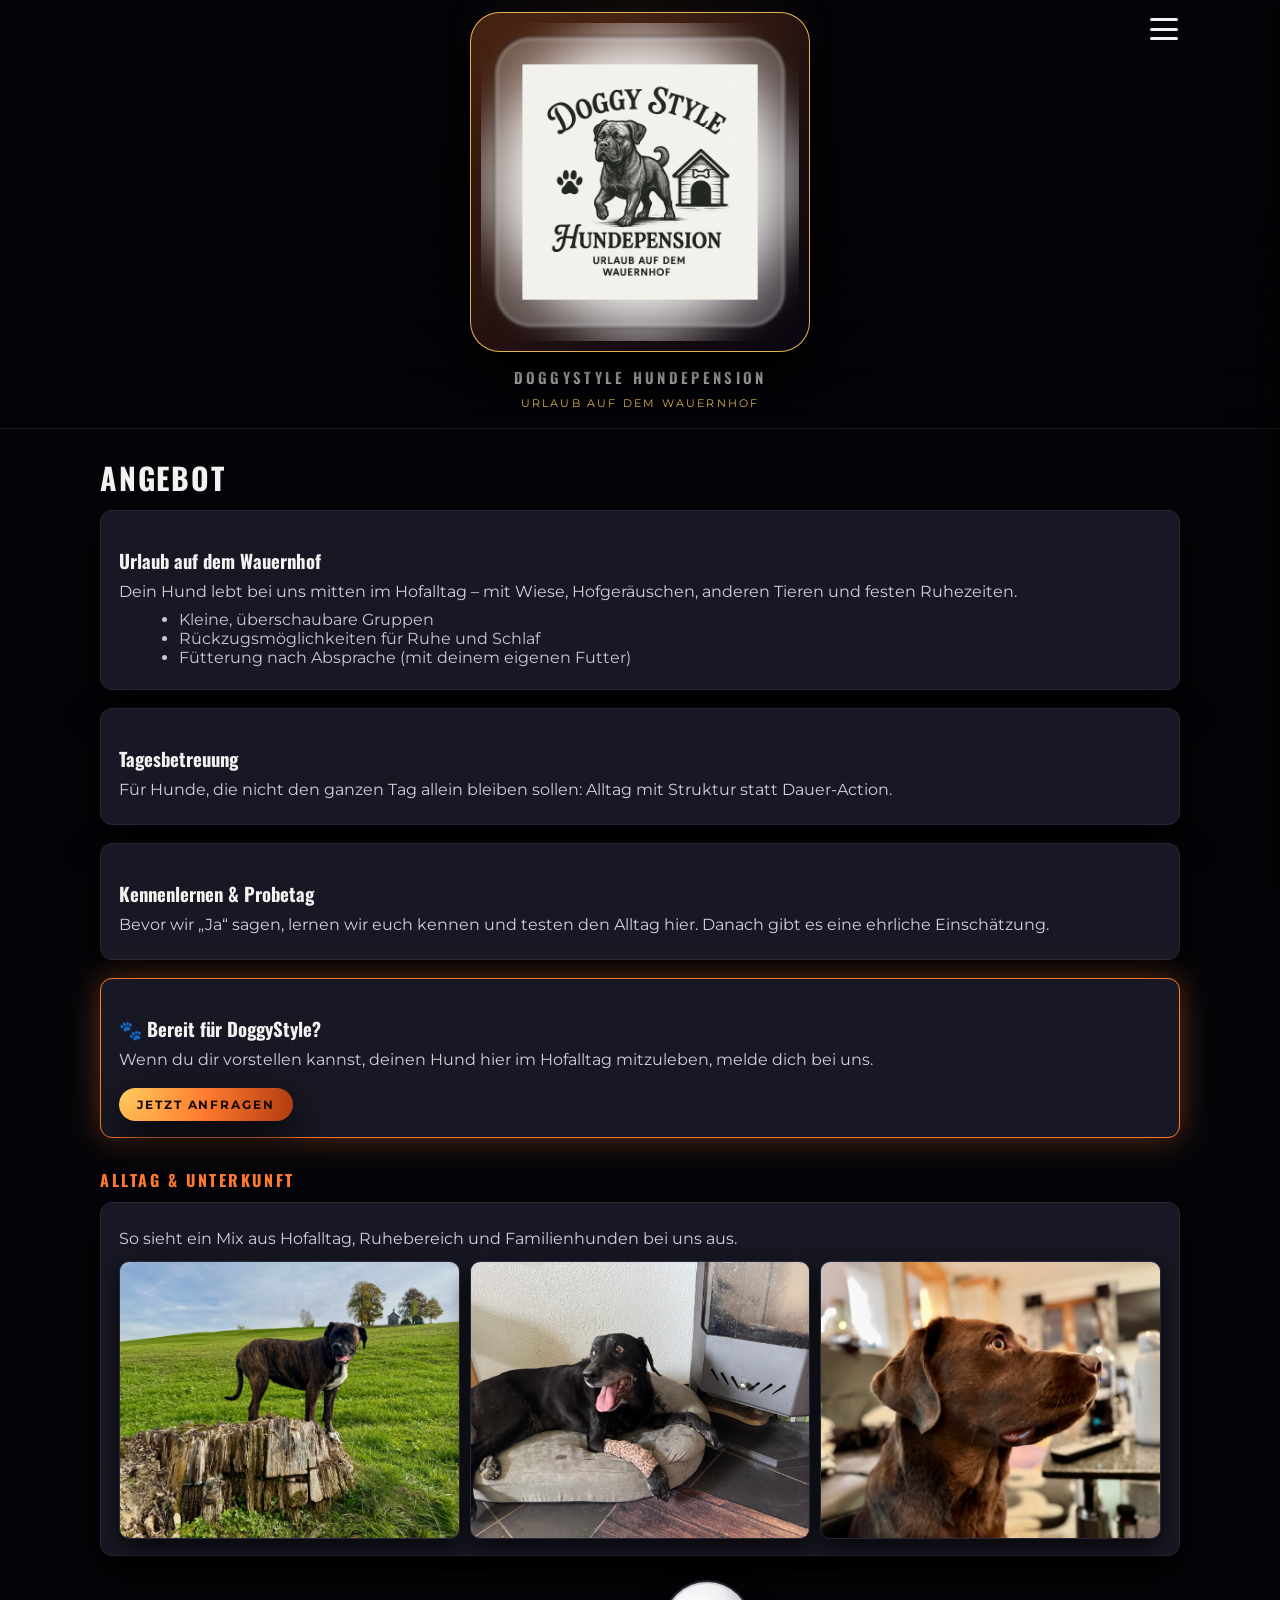
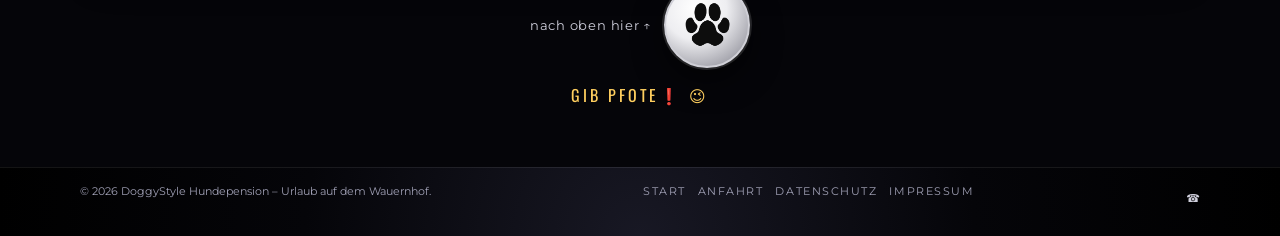
<file: angebot.html>
<!DOCTYPE html>
<html lang="de">
<head>
<meta charset="UTF-8">
<title>Angebot – DoggyStyle Hundepension</title>
<meta name="viewport" content="width=device-width, initial-scale=1.0">
<style>
@import url('https://fonts.googleapis.com/css2?family=Montserrat:wght@300;400;600&family=Oswald:wght@400;600&display=swap');

* { box-sizing:border-box; }

body {
  background:#050509;
  color:#f2f2f2;
  font-family:'Montserrat',system-ui,-apple-system,BlinkMacSystemFont,sans-serif;
  margin:0;
}
header {
  position:sticky;
  top:0;
  z-index:40;
  backdrop-filter:blur(18px);
  background:linear-gradient(to bottom,rgba(5,5,9,0.98),rgba(5,5,9,0.92),rgba(5,5,9,0.0));
  border-bottom:1px solid rgba(255,255,255,0.08);
  transition:transform .6s ease-in-out, opacity .6s ease-in-out;
}

body.scrolled-down header {
  transform:translateY(-120%);
  opacity:0;
}

.header-inner {
  max-width:1120px;
  margin:0 auto;
  padding:12px 20px 18px;
  display:flex;
  flex-direction:column;
  align-items:center;
  gap:8px;
  position:relative;
}
.header-inner::before {
  content:'';
  position:absolute;
  top:38%;
  left:50%;
  width:300px;
  height:300px;
  transform:translate(-50%,-50%);
  background:radial-gradient(circle at top,#ff7a2f33,#000000 65%);
  filter:blur(20px);
  opacity:0.9;
  z-index:-2;
}
.logo-shell {
  padding:10px;
  border-radius:30px;
  background:linear-gradient(135deg,rgba(255,122,47,0.25),rgba(10,6,18,0.9));
  border:1px solid rgba(255,207,95,0.85);
  box-shadow:0 24px 60px rgba(0,0,0,0.95);
  backdrop-filter:blur(18px);
  -webkit-backdrop-filter:blur(18px);
  max-width:340px;
  width:100%;
  transform-origin:center;
  transition:transform .35s ease-out, box-shadow .35s ease-out, background .35s ease-out, border-color .35s ease-out;
}
.header-inner:hover .logo-shell {
  transform:translateY(-2px) scale(1.01);
  box-shadow:0 32px 80px rgba(0,0,0,1);
  background:linear-gradient(135deg,rgba(255,122,47,0.35),rgba(10,6,18,0.95));
  border-color:rgba(255,207,95,1);
}
.logo-shell img {
  width:100%;
  display:block;
  border-radius:22px;
}
.brand-title {
  font-family:'Oswald',system-ui,sans-serif;
  font-size:15px;
  letter-spacing:0.22em;
  text-transform:uppercase;
  font-weight:600;
  margin-top:6px;
}
.brand-sub {
  font-size:11px;
  color:#ffcf5f;
  letter-spacing:0.2em;
  text-transform:uppercase;
}
.logo-shell,
.brand-title,
.brand-sub {
  transition:transform .45s ease-out, opacity .45s ease-out;
  transition-delay:.12s;
}

body.scrolled-down .logo-shell,
body.scrolled-down .brand-title,
body.scrolled-down .brand-sub {
  transform:translateY(-26px);
  opacity:0;
}

.burger{z-index:9999;position:absolute;right:22px;top:18px;
  position:absolute;
  right:22px;
  top:18px;
  width:28px;
  height:22px;
  cursor:pointer;
  display:flex;
  flex-direction:column;
  justify-content:space-between;
}
.burger span {
  height:3px;
  border-radius:999px;
  background:#f2f2f2;
  transition:transform .2s ease-out, opacity .2s ease-out;
}
.burger.open span:nth-child(1) {
  transform:translateY(9px) rotate(45deg);
}
.burger.open span:nth-child(2) {
  opacity:0;
}
.burger.open span:nth-child(3) {
  transform:translateY(-9px) rotate(-45deg);
}
.wrapper {
  max-width:1120px;
  margin:0 auto;
  padding:26px 20px 60px;
}
h1,h2,h3 {
  font-family:'Oswald',system-ui,sans-serif;
}
h1 {
  font-size:30px;
  margin:0 0 10px;
  letter-spacing:0.06em;
  text-transform:uppercase;
}
h2 {
  color:#ff7a2f;
  text-transform:uppercase;
  letter-spacing:0.16em;
  font-size:16px;
  margin:30px 0 10px;
}
h3 {
  color:#f2f2f2;
  margin-top:18px;
  margin-bottom:6px;
}
p {
  margin:6px 0;
  color:#d0d0dd;
  line-height:1.5;
}
.card {
  background:#181824;
  border-radius:12px;
  border:1px solid #27273a;
  padding:18px 18px 16px;
  margin:10px 0 18px;
  box-shadow:0 16px 36px rgba(0,0,0,0.8);
}
.card.highlight {
  border-color:#ff7a2f;
  box-shadow:0 0 32px rgba(255,122,47,0.35);
}
ul {
  margin:6px 0 6px 20px;
  color:#c8c8d5;
}
.btn {
  display:inline-block;
  margin-top:10px;
  padding:9px 18px;
  border-radius:999px;
  background:radial-gradient(circle at 0% 0%,#ffcf5f,#ff7a2f 50%,#b03a10 100%);
  color:#140a03;
  font-size:12px;
  text-transform:uppercase;
  letter-spacing:0.16em;
  text-decoration:none;
  font-weight:bold;
  box-shadow:0 18px 38px rgba(0,0,0,0.85);
}
.small-hint {
  font-size:11px;
  color:#a0a0b5;
  margin:2px 0 6px;
}
footer {
  border-top:1px solid rgba(255,255,255,0.08);
  padding:16px 20px 24px;
  font-size:11px;
  color:#a0a0b5;
  background:radial-gradient(circle at bottom,#181824 0,#050509 52%,#000 100%);
}
.footer-inner {
  max-width:1120px;
  margin:0 auto;
  display:flex;
  justify-content:space-between;
  gap:16px;
  flex-wrap:wrap;
}
.footer-links {
  display:flex;
  gap:12px;
  flex-wrap:wrap;
}
.footer-links a {
  color:#a0a0b5;
  text-decoration:none;
  text-transform:uppercase;
  letter-spacing:0.14em;
}
.side-menu-overlay {
  position:fixed;
  inset:0;
  background:rgba(0,0,0,0.7);
  backdrop-filter:blur(8px);
  opacity:0;
  visibility:hidden;
  transition:opacity .2s ease-out, visibility .2s ease-out;
  z-index:60;
}
.side-menu-overlay.open {
  opacity:1;
  visibility:visible;
}
.side-menu {
  position:fixed;
  top:0;
  right:-260px;
  width:240px;
  height:100vh;
  background:#101018;
  border-left:1px solid rgba(255,255,255,0.12);
  box-shadow:-16px 0 40px rgba(0,0,0,0.85);
  padding:70px 20px 20px;
  display:flex;
  flex-direction:column;
  gap:12px;
  z-index:61;
  transition:right .2s ease-out;
}
.side-menu.open {
  right:0;
}
.side-menu a {
  color:#d0d0dd;
  text-decoration:none;
  font-size:13px;
  letter-spacing:0.16em;
  text-transform:uppercase;
  padding:6px 0;
  border-bottom:1px solid rgba(255,255,255,0.06);
}
.side-menu a.active {
  color:#ffffff;
}
.side-menu a:last-child {
  border-bottom:none;
}
.gallery {
  display:grid;
  grid-template-columns:repeat(auto-fit,minmax(180px,1fr));
  gap:10px;
  margin-top:10px;
}
.gallery img {
  width:100%;
  height:100%;
  object-fit:cover;
  border-radius:10px;
  border:1px solid #27273a;
  box-shadow:0 8px 22px rgba(0,0,0,0.75);
}

/* Scroll-Reveal Animation */
.reveal {
  opacity:0;
  transform:translateY(24px);
  transition:opacity .6s ease-out, transform .6s ease-out;
}
.reveal.reveal-visible {
  opacity:1;
  transform:translateY(0);
}

@media (max-width:780px){
  .header-inner{padding-bottom:12px;}
}
</style>
<link rel="stylesheet" href="gib-pfote.css">
<script src="gib-pfote.js" defer></script>
</head>
<body id="seitenanfang">
<header>
  <div class="header-inner">
    <div class="burger" id="burger">
      <span></span><span></span><span></span>
    </div>
    <div class="logo-shell"><img src="images/embedded_1.png" style="width:100%;border-radius:22px;"></div>
    <div class="brand-title">DoggyStyle Hundepension</div>
    <div class="brand-sub">Urlaub auf dem Wauernhof</div>
  </div>
</header>

<div class="side-menu-overlay" id="sideOverlay"></div>
<nav class="side-menu" id="sideMenu">
  <a href="index.html" class="">Start</a>
  <a href="angebot.html" class="">Angebot</a>
  <a href="abenteuer.html" class="">Abenteuer</a>
  <a href="ueber-uns.html" class="">Über uns</a>
  <a href="preise.html" class="">Preise</a>
  <a href="ablauf-faq.html" class="">Ablauf &amp; FAQ</a>
  <a href="kontakt.html" class="">Kontakt</a>
  <a href="anfahrt.html" class="">Anfahrt</a>
  <a href="aktuelles.html" class="">Aktuelles</a>
  <a href="datenschutz.html" class="">Datenschutz</a>
  <a href="impressum.html" class="">Impressum</a>
</nav>

<div class="wrapper">

<h1>Angebot</h1>
<div class="card">
  <h3>Urlaub auf dem Wauernhof</h3>
  <p>Dein Hund lebt bei uns mitten im Hofalltag – mit Wiese, Hofgeräuschen, anderen Tieren und festen Ruhezeiten.</p>
  <ul>
    <li>Kleine, überschaubare Gruppen</li>
    <li>Rückzugsmöglichkeiten für Ruhe und Schlaf</li>
    <li>Fütterung nach Absprache (mit deinem eigenen Futter)</li>
  </ul>
</div>

<div class="card">
  <h3>Tagesbetreuung</h3>
  <p>Für Hunde, die nicht den ganzen Tag allein bleiben sollen: Alltag mit Struktur statt Dauer-Action.</p>
</div>

<div class="card">
  <h3>Kennenlernen &amp; Probetag</h3>
  <p>Bevor wir „Ja“ sagen, lernen wir euch kennen und testen den Alltag hier. Danach gibt es eine ehrliche Einschätzung.</p>
</div>

<div class="card highlight">
  <h3>🐾 Bereit für DoggyStyle?</h3>
  <p>Wenn du dir vorstellen kannst, deinen Hund hier im Hofalltag mitzuleben, melde dich bei uns.</p>
  <a href="kontakt.html" class="btn">Jetzt anfragen</a>
</div>

<h2>Alltag & Unterkunft</h2>
<div class="card">
  <p>So sieht ein Mix aus Hofalltag, Ruhebereich und Familienhunden bei uns aus.</p>
  <div class="gallery">
      <img src="images/embedded_3.jpg" alt="Hundebild" class="reveal">
      <img src="images/embedded_5.jpg" alt="Hundebild" class="reveal">
      <img src="images/embedded_7.jpg" alt="Hundebild" class="reveal">
  </div>
</div>

<div class="gib-pfote">
  <a class="gib-pfote__link" href="#seitenanfang" aria-label="Gib Pfote! Zurück nach oben">
    <span class="gib-pfote__row">
      <span class="gib-pfote__hint">nach oben hier ↑</span>
      <span class="gib-pfote__circle">
        <img src="images/Pfote.PNG" alt="" width="878" height="796">
      </span>
    </span>
    <span class="gib-pfote__caption">Gib Pfote❗ 😉</span>
  </a>
</div>

</div>

<footer>
  <div class="footer-inner">
    <div>© <span id="year"></span> DoggyStyle Hundepension – Urlaub auf dem Wauernhof.</div>
    <div class="footer-links">
      <a href="index.html">Start</a>
      <a href="anfahrt.html">Anfahrt</a><a href="datenschutz.html" class="">Datenschutz</a>
      <a href="impressum.html">Impressum</a>
    </div>
  
  <p>☎ </p>
</div>
</footer>
<script>
  document.querySelectorAll('#year').forEach(e => e.textContent = new Date().getFullYear());
const revealEls = document.querySelectorAll('.reveal');
  if ('IntersectionObserver' in window) {
    const observer = new IntersectionObserver((entries, obs) => {
      entries.forEach(entry => {
        if (entry.isIntersecting) {
          entry.target.classList.add('reveal-visible');
          obs.unobserve(entry.target);
        }
      });
    }, { threshold: 0.15 });
    revealEls.forEach(el => observer.observe(el));
  } else {
    revealEls.forEach(el => el.classList.add('reveal-visible'));
  }
</script>
</body>
</html>
</file>
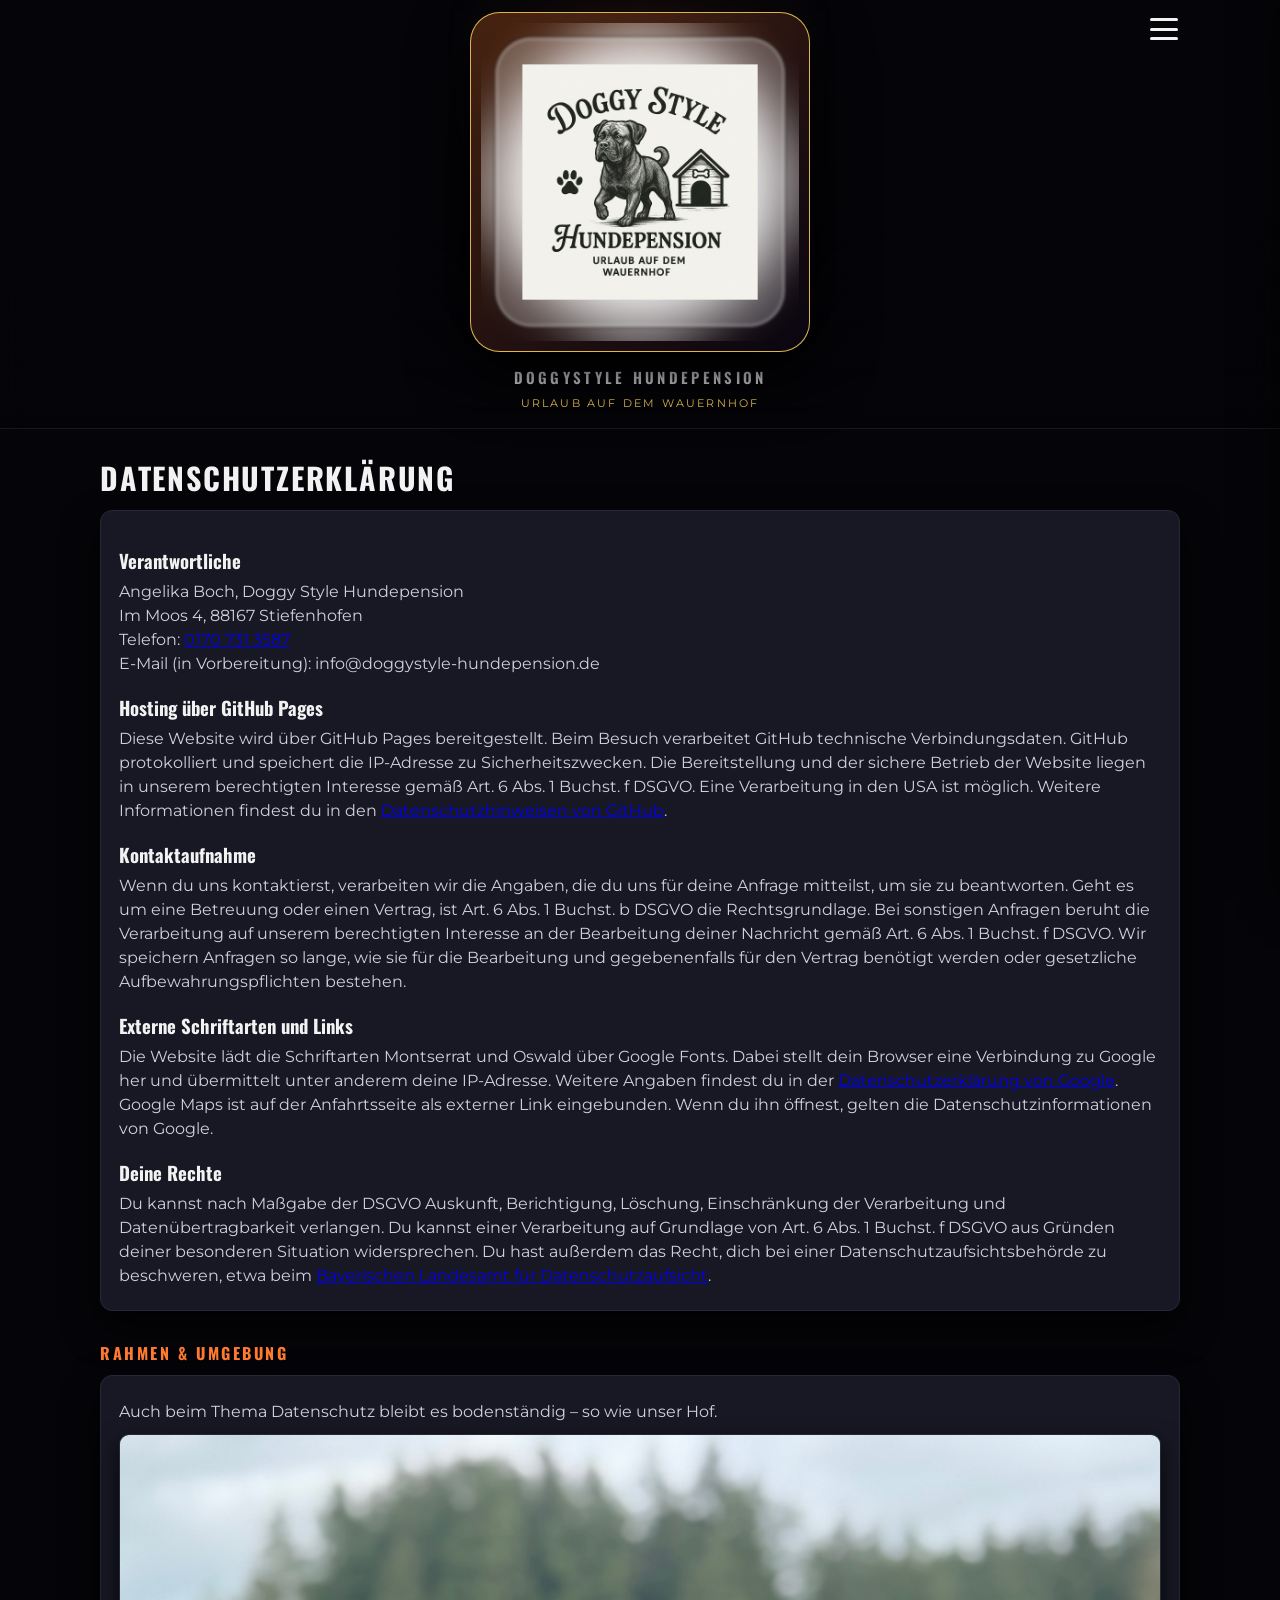
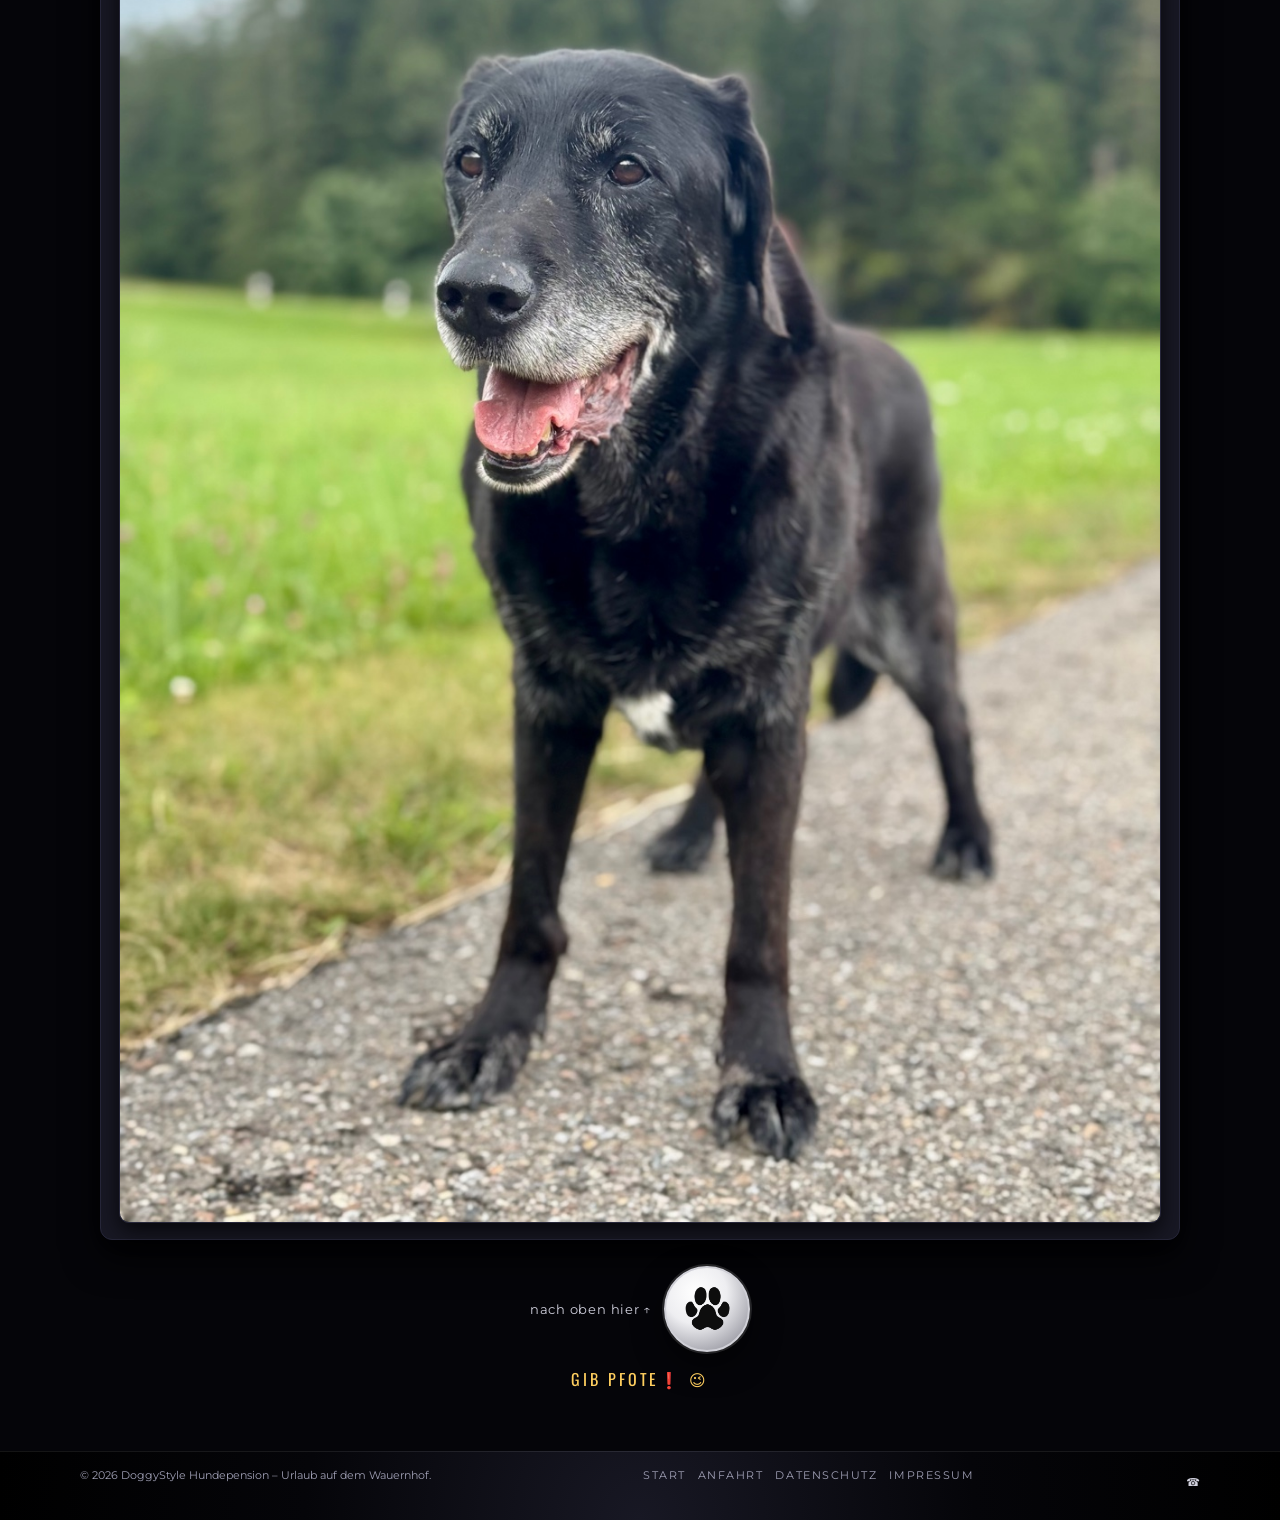
<file: datenschutz.html>
<!DOCTYPE html>
<html lang="de">
<head>
<meta charset="UTF-8">
<title>Datenschutz – DoggyStyle Hundepension</title>
<meta name="viewport" content="width=device-width, initial-scale=1.0">
<style>
@import url('https://fonts.googleapis.com/css2?family=Montserrat:wght@300;400;600&family=Oswald:wght@400;600&display=swap');

* { box-sizing:border-box; }

body {
  background:#050509;
  color:#f2f2f2;
  font-family:'Montserrat',system-ui,-apple-system,BlinkMacSystemFont,sans-serif;
  margin:0;
}
header {
  position:sticky;
  top:0;
  z-index:40;
  backdrop-filter:blur(18px);
  background:linear-gradient(to bottom,rgba(5,5,9,0.98),rgba(5,5,9,0.92),rgba(5,5,9,0.0));
  border-bottom:1px solid rgba(255,255,255,0.08);
  transition:transform .6s ease-in-out, opacity .6s ease-in-out;
}

body.scrolled-down header {
  transform:translateY(-120%);
  opacity:0;
}

.header-inner {
  max-width:1120px;
  margin:0 auto;
  padding:12px 20px 18px;
  display:flex;
  flex-direction:column;
  align-items:center;
  gap:8px;
  position:relative;
}
.header-inner::before {
  content:'';
  position:absolute;
  top:38%;
  left:50%;
  width:300px;
  height:300px;
  transform:translate(-50%,-50%);
  background:radial-gradient(circle at top,#ff7a2f33,#000000 65%);
  filter:blur(20px);
  opacity:0.9;
  z-index:-2;
}
.logo-shell {
  padding:10px;
  border-radius:30px;
  background:linear-gradient(135deg,rgba(255,122,47,0.25),rgba(10,6,18,0.9));
  border:1px solid rgba(255,207,95,0.85);
  box-shadow:0 24px 60px rgba(0,0,0,0.95);
  backdrop-filter:blur(18px);
  -webkit-backdrop-filter:blur(18px);
  max-width:340px;
  width:100%;
  transform-origin:center;
  transition:transform .35s ease-out, box-shadow .35s ease-out, background .35s ease-out, border-color .35s ease-out;
}
.header-inner:hover .logo-shell {
  transform:translateY(-2px) scale(1.01);
  box-shadow:0 32px 80px rgba(0,0,0,1);
  background:linear-gradient(135deg,rgba(255,122,47,0.35),rgba(10,6,18,0.95));
  border-color:rgba(255,207,95,1);
}
.logo-shell img {
  width:100%;
  display:block;
  border-radius:22px;
}
.brand-title {
  font-family:'Oswald',system-ui,sans-serif;
  font-size:15px;
  letter-spacing:0.22em;
  text-transform:uppercase;
  font-weight:600;
  margin-top:6px;
}
.brand-sub {
  font-size:11px;
  color:#ffcf5f;
  letter-spacing:0.2em;
  text-transform:uppercase;
}
.logo-shell,
.brand-title,
.brand-sub {
  transition:transform .45s ease-out, opacity .45s ease-out;
  transition-delay:.12s;
}

body.scrolled-down .logo-shell,
body.scrolled-down .brand-title,
body.scrolled-down .brand-sub {
  transform:translateY(-26px);
  opacity:0;
}

.burger{z-index:9999;position:absolute;right:22px;top:18px;
  position:absolute;
  right:22px;
  top:18px;
  width:28px;
  height:22px;
  cursor:pointer;
  display:flex;
  flex-direction:column;
  justify-content:space-between;
}
.burger span {
  height:3px;
  border-radius:999px;
  background:#f2f2f2;
  transition:transform .2s ease-out, opacity .2s ease-out;
}
.burger.open span:nth-child(1) {
  transform:translateY(9px) rotate(45deg);
}
.burger.open span:nth-child(2) {
  opacity:0;
}
.burger.open span:nth-child(3) {
  transform:translateY(-9px) rotate(-45deg);
}
.wrapper {
  max-width:1120px;
  margin:0 auto;
  padding:26px 20px 60px;
}
h1,h2,h3 {
  font-family:'Oswald',system-ui,sans-serif;
}
h1 {
  font-size:30px;
  margin:0 0 10px;
  letter-spacing:0.06em;
  text-transform:uppercase;
}
h2 {
  color:#ff7a2f;
  text-transform:uppercase;
  letter-spacing:0.16em;
  font-size:16px;
  margin:30px 0 10px;
}
h3 {
  color:#f2f2f2;
  margin-top:18px;
  margin-bottom:6px;
}
p {
  margin:6px 0;
  color:#d0d0dd;
  line-height:1.5;
}
.card {
  background:#181824;
  border-radius:12px;
  border:1px solid #27273a;
  padding:18px 18px 16px;
  margin:10px 0 18px;
  box-shadow:0 16px 36px rgba(0,0,0,0.8);
}
.card.highlight {
  border-color:#ff7a2f;
  box-shadow:0 0 32px rgba(255,122,47,0.35);
}
ul {
  margin:6px 0 6px 20px;
  color:#c8c8d5;
}
.btn {
  display:inline-block;
  margin-top:10px;
  padding:9px 18px;
  border-radius:999px;
  background:radial-gradient(circle at 0% 0%,#ffcf5f,#ff7a2f 50%,#b03a10 100%);
  color:#140a03;
  font-size:12px;
  text-transform:uppercase;
  letter-spacing:0.16em;
  text-decoration:none;
  font-weight:bold;
  box-shadow:0 18px 38px rgba(0,0,0,0.85);
}
.small-hint {
  font-size:11px;
  color:#a0a0b5;
  margin:2px 0 6px;
}
footer {
  border-top:1px solid rgba(255,255,255,0.08);
  padding:16px 20px 24px;
  font-size:11px;
  color:#a0a0b5;
  background:radial-gradient(circle at bottom,#181824 0,#050509 52%,#000 100%);
}
.footer-inner {
  max-width:1120px;
  margin:0 auto;
  display:flex;
  justify-content:space-between;
  gap:16px;
  flex-wrap:wrap;
}
.footer-links {
  display:flex;
  gap:12px;
  flex-wrap:wrap;
}
.footer-links a {
  color:#a0a0b5;
  text-decoration:none;
  text-transform:uppercase;
  letter-spacing:0.14em;
}
.side-menu-overlay {
  position:fixed;
  inset:0;
  background:rgba(0,0,0,0.7);
  backdrop-filter:blur(8px);
  opacity:0;
  visibility:hidden;
  transition:opacity .2s ease-out, visibility .2s ease-out;
  z-index:60;
}
.side-menu-overlay.open {
  opacity:1;
  visibility:visible;
}
.side-menu {
  position:fixed;
  top:0;
  right:-260px;
  width:240px;
  height:100vh;
  background:#101018;
  border-left:1px solid rgba(255,255,255,0.12);
  box-shadow:-16px 0 40px rgba(0,0,0,0.85);
  padding:70px 20px 20px;
  display:flex;
  flex-direction:column;
  gap:12px;
  z-index:61;
  transition:right .2s ease-out;
}
.side-menu.open {
  right:0;
}
.side-menu a {
  color:#d0d0dd;
  text-decoration:none;
  font-size:13px;
  letter-spacing:0.16em;
  text-transform:uppercase;
  padding:6px 0;
  border-bottom:1px solid rgba(255,255,255,0.06);
}
.side-menu a.active {
  color:#ffffff;
}
.side-menu a:last-child {
  border-bottom:none;
}
.gallery {
  display:grid;
  grid-template-columns:repeat(auto-fit,minmax(180px,1fr));
  gap:10px;
  margin-top:10px;
}
.gallery img {
  width:100%;
  height:100%;
  object-fit:cover;
  border-radius:10px;
  border:1px solid #27273a;
  box-shadow:0 8px 22px rgba(0,0,0,0.75);
}

/* Scroll-Reveal Animation */
.reveal {
  opacity:0;
  transform:translateY(24px);
  transition:opacity .6s ease-out, transform .6s ease-out;
}
.reveal.reveal-visible {
  opacity:1;
  transform:translateY(0);
}

@media (max-width:780px){
  .header-inner{padding-bottom:12px;}
}
</style>
<link rel="stylesheet" href="gib-pfote.css">
<script src="gib-pfote.js" defer></script>
</head>
<body id="seitenanfang">
<header>
  <div class="header-inner">
    <div class="burger" id="burger">
      <span></span><span></span><span></span>
    </div>
    <div class="logo-shell"><img src="images/embedded_1.png" style="width:100%;border-radius:22px;"></div>
    <div class="brand-title">DoggyStyle Hundepension</div>
    <div class="brand-sub">Urlaub auf dem Wauernhof</div>
  </div>
</header>

<div class="side-menu-overlay" id="sideOverlay"></div>
<nav class="side-menu" id="sideMenu">
  <a href="index.html" class="">Start</a>
  <a href="angebot.html" class="">Angebot</a>
  <a href="abenteuer.html" class="">Abenteuer</a>
  <a href="ueber-uns.html" class="">Über uns</a>
  <a href="preise.html" class="">Preise</a>
  <a href="ablauf-faq.html" class="">Ablauf &amp; FAQ</a>
  <a href="kontakt.html" class="">Kontakt</a>
  <a href="anfahrt.html" class="">Anfahrt</a>
  <a href="aktuelles.html" class="">Aktuelles</a>
  <a href="datenschutz.html" class="">Datenschutz</a>
  <a href="impressum.html" class="">Impressum</a>
</nav>

<div class="wrapper">

<h1>Datenschutzerklärung</h1>
<div class="card">
  <h3>Verantwortliche</h3>
  <p>Angelika Boch, Doggy Style Hundepension<br>
  Im Moos 4, 88167 Stiefenhofen<br>
  Telefon: <a href="tel:+491707313587">0170 731 3587</a><br>
  E-Mail (in Vorbereitung): info@doggystyle-hundepension.de</p>

  <h3>Hosting über GitHub Pages</h3>
  <p>Diese Website wird über GitHub Pages bereitgestellt. Beim Besuch verarbeitet GitHub technische Verbindungsdaten. GitHub protokolliert und speichert die IP-Adresse zu Sicherheitszwecken. Die Bereitstellung und der sichere Betrieb der Website liegen in unserem berechtigten Interesse gemäß Art. 6 Abs. 1 Buchst. f DSGVO. Eine Verarbeitung in den USA ist möglich. Weitere Informationen findest du in den <a href="https://docs.github.com/en/site-policy/privacy-policies/github-general-privacy-statement">Datenschutzhinweisen von GitHub</a>.</p>

  <h3>Kontaktaufnahme</h3>
  <p>Wenn du uns kontaktierst, verarbeiten wir die Angaben, die du uns für deine Anfrage mitteilst, um sie zu beantworten. Geht es um eine Betreuung oder einen Vertrag, ist Art. 6 Abs. 1 Buchst. b DSGVO die Rechtsgrundlage. Bei sonstigen Anfragen beruht die Verarbeitung auf unserem berechtigten Interesse an der Bearbeitung deiner Nachricht gemäß Art. 6 Abs. 1 Buchst. f DSGVO. Wir speichern Anfragen so lange, wie sie für die Bearbeitung und gegebenenfalls für den Vertrag benötigt werden oder gesetzliche Aufbewahrungspflichten bestehen.</p>

  <h3>Externe Schriftarten und Links</h3>
  <p>Die Website lädt die Schriftarten Montserrat und Oswald über Google Fonts. Dabei stellt dein Browser eine Verbindung zu Google her und übermittelt unter anderem deine IP-Adresse. Weitere Angaben findest du in der <a href="https://policies.google.com/privacy?hl=de">Datenschutzerklärung von Google</a>. Google Maps ist auf der Anfahrtsseite als externer Link eingebunden. Wenn du ihn öffnest, gelten die Datenschutzinformationen von Google.</p>

  <h3>Deine Rechte</h3>
  <p>Du kannst nach Maßgabe der DSGVO Auskunft, Berichtigung, Löschung, Einschränkung der Verarbeitung und Datenübertragbarkeit verlangen. Du kannst einer Verarbeitung auf Grundlage von Art. 6 Abs. 1 Buchst. f DSGVO aus Gründen deiner besonderen Situation widersprechen. Du hast außerdem das Recht, dich bei einer Datenschutzaufsichtsbehörde zu beschweren, etwa beim <a href="https://www.lda.bayern.de/de/beschwerde.html">Bayerischen Landesamt für Datenschutzaufsicht</a>.</p>
</div>

<h2>Rahmen & Umgebung</h2>
<div class="card">
  <p>Auch beim Thema Datenschutz bleibt es bodenständig – so wie unser Hof.</p>
  <div class="gallery">
      <img src="images/embedded_10.jpg" alt="Hundebild" class="reveal">
  </div>
</div>

<div class="gib-pfote">
  <a class="gib-pfote__link" href="#seitenanfang" aria-label="Gib Pfote! Zurück nach oben">
    <span class="gib-pfote__row">
      <span class="gib-pfote__hint">nach oben hier ↑</span>
      <span class="gib-pfote__circle">
        <img src="images/Pfote.PNG" alt="" width="878" height="796">
      </span>
    </span>
    <span class="gib-pfote__caption">Gib Pfote❗ 😉</span>
  </a>
</div>

</div>

<footer>
  <div class="footer-inner">
    <div>© <span id="year"></span> DoggyStyle Hundepension – Urlaub auf dem Wauernhof.</div>
    <div class="footer-links">
      <a href="index.html">Start</a>
      <a href="anfahrt.html">Anfahrt</a><a href="datenschutz.html" class="">Datenschutz</a>
      <a href="impressum.html">Impressum</a>
    </div>
  
  <p>☎ </p>
</div>
</footer>
<script>
  document.querySelectorAll('#year').forEach(e => e.textContent = new Date().getFullYear());
const revealEls = document.querySelectorAll('.reveal');
  if ('IntersectionObserver' in window) {
    const observer = new IntersectionObserver((entries, obs) => {
      entries.forEach(entry => {
        if (entry.isIntersecting) {
          entry.target.classList.add('reveal-visible');
          obs.unobserve(entry.target);
        }
      });
    }, { threshold: 0.15 });
    revealEls.forEach(el => observer.observe(el));
  } else {
    revealEls.forEach(el => el.classList.add('reveal-visible'));
  }
</script>
</body>
</html>
</file>
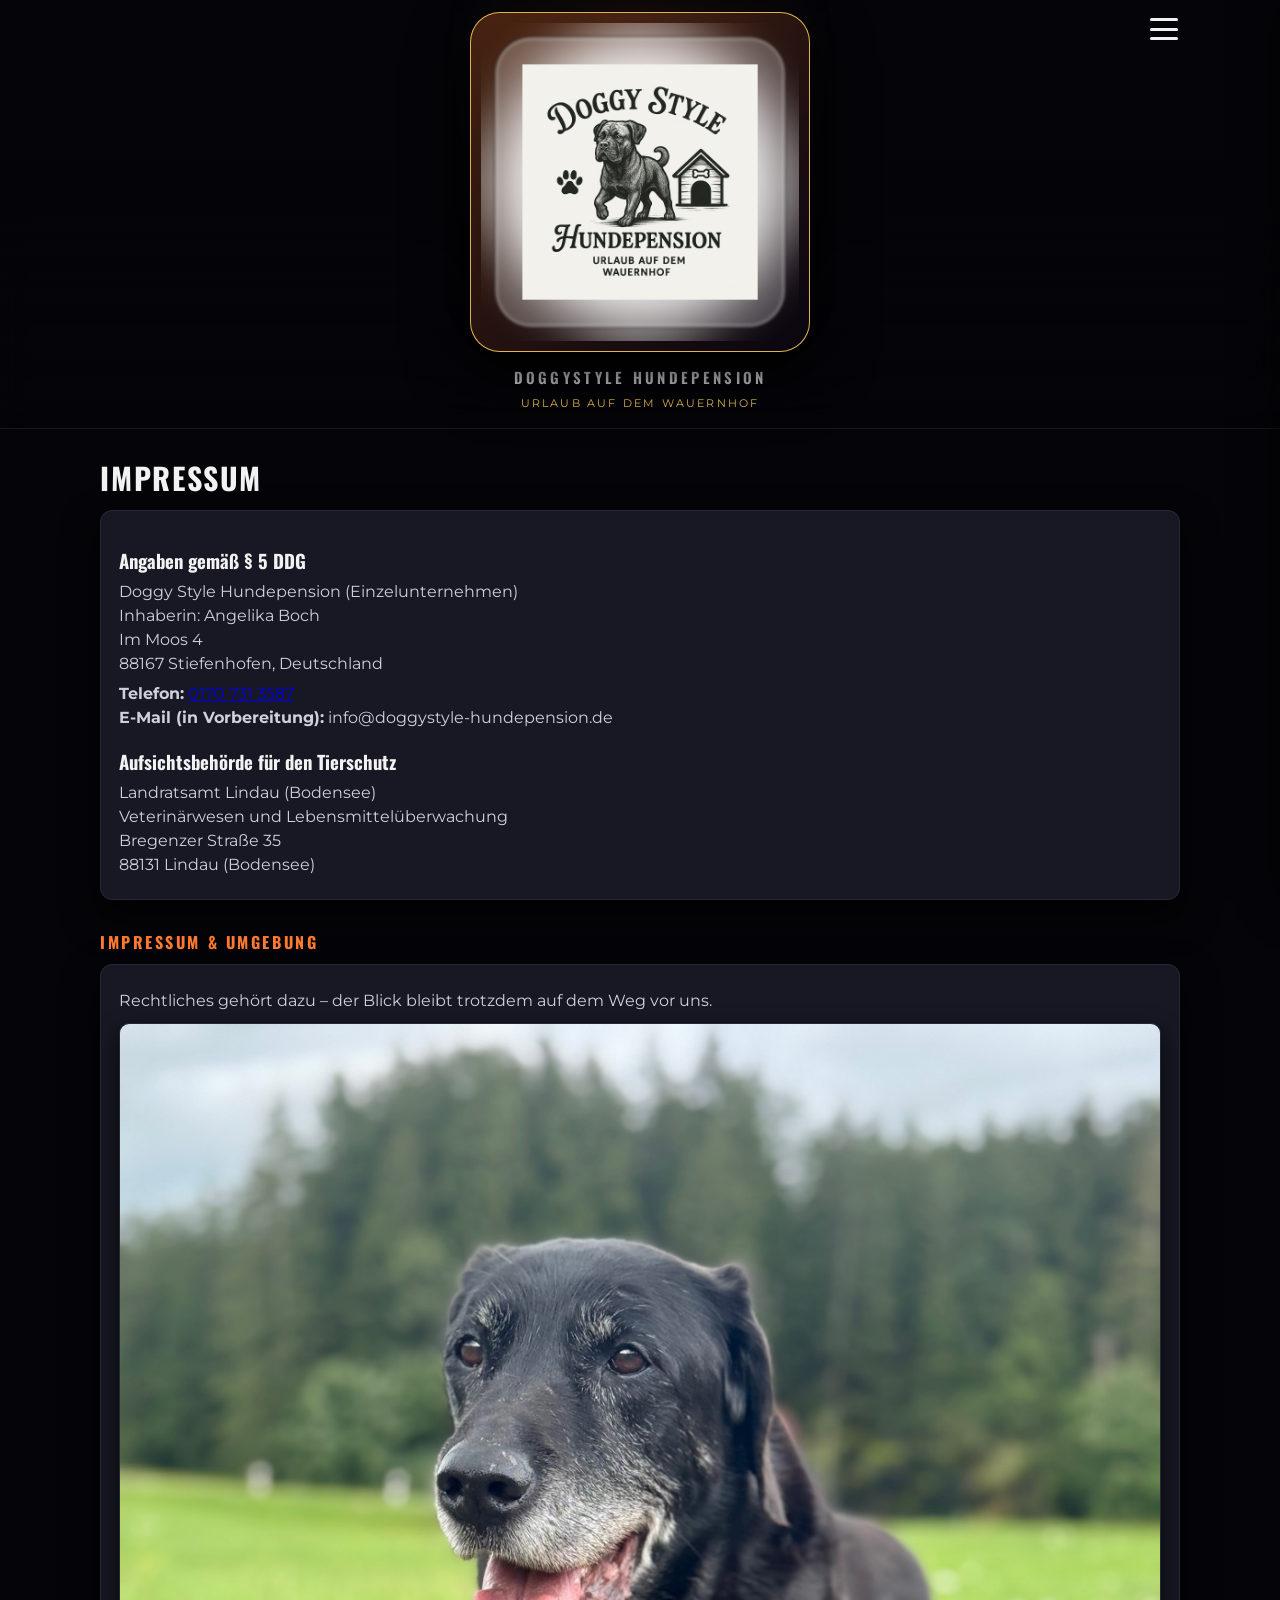
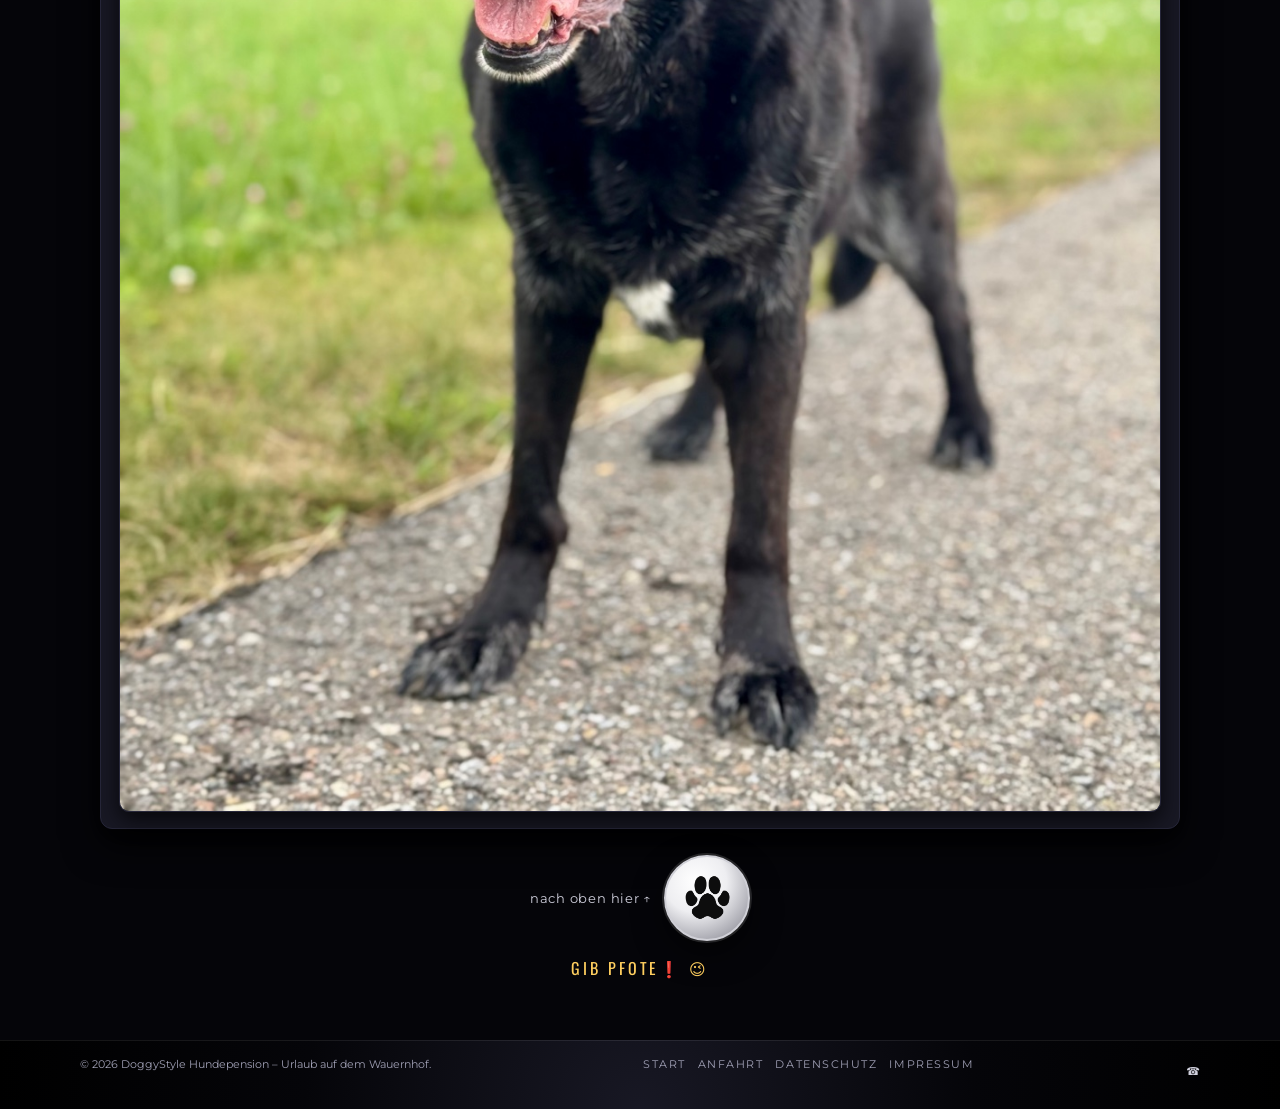
<file: impressum.html>
<!DOCTYPE html>
<html lang="de">
<head>
<meta charset="UTF-8">
<title>Impressum – DoggyStyle Hundepension</title>
<meta name="viewport" content="width=device-width, initial-scale=1.0">
<style>
@import url('https://fonts.googleapis.com/css2?family=Montserrat:wght@300;400;600&family=Oswald:wght@400;600&display=swap');

* { box-sizing:border-box; }

body {
  background:#050509;
  color:#f2f2f2;
  font-family:'Montserrat',system-ui,-apple-system,BlinkMacSystemFont,sans-serif;
  margin:0;
}
header {
  position:sticky;
  top:0;
  z-index:40;
  backdrop-filter:blur(18px);
  background:linear-gradient(to bottom,rgba(5,5,9,0.98),rgba(5,5,9,0.92),rgba(5,5,9,0.0));
  border-bottom:1px solid rgba(255,255,255,0.08);
  transition:transform .6s ease-in-out, opacity .6s ease-in-out;
}

body.scrolled-down header {
  transform:translateY(-120%);
  opacity:0;
}

.header-inner {
  max-width:1120px;
  margin:0 auto;
  padding:12px 20px 18px;
  display:flex;
  flex-direction:column;
  align-items:center;
  gap:8px;
  position:relative;
}
.header-inner::before {
  content:'';
  position:absolute;
  top:38%;
  left:50%;
  width:300px;
  height:300px;
  transform:translate(-50%,-50%);
  background:radial-gradient(circle at top,#ff7a2f33,#000000 65%);
  filter:blur(20px);
  opacity:0.9;
  z-index:-2;
}
.logo-shell {
  padding:10px;
  border-radius:30px;
  background:linear-gradient(135deg,rgba(255,122,47,0.25),rgba(10,6,18,0.9));
  border:1px solid rgba(255,207,95,0.85);
  box-shadow:0 24px 60px rgba(0,0,0,0.95);
  backdrop-filter:blur(18px);
  -webkit-backdrop-filter:blur(18px);
  max-width:340px;
  width:100%;
  transform-origin:center;
  transition:transform .35s ease-out, box-shadow .35s ease-out, background .35s ease-out, border-color .35s ease-out;
}
.header-inner:hover .logo-shell {
  transform:translateY(-2px) scale(1.01);
  box-shadow:0 32px 80px rgba(0,0,0,1);
  background:linear-gradient(135deg,rgba(255,122,47,0.35),rgba(10,6,18,0.95));
  border-color:rgba(255,207,95,1);
}
.logo-shell img {
  width:100%;
  display:block;
  border-radius:22px;
}
.brand-title {
  font-family:'Oswald',system-ui,sans-serif;
  font-size:15px;
  letter-spacing:0.22em;
  text-transform:uppercase;
  font-weight:600;
  margin-top:6px;
}
.brand-sub {
  font-size:11px;
  color:#ffcf5f;
  letter-spacing:0.2em;
  text-transform:uppercase;
}
.logo-shell,
.brand-title,
.brand-sub {
  transition:transform .45s ease-out, opacity .45s ease-out;
  transition-delay:.12s;
}

body.scrolled-down .logo-shell,
body.scrolled-down .brand-title,
body.scrolled-down .brand-sub {
  transform:translateY(-26px);
  opacity:0;
}

.burger{z-index:9999;position:absolute;right:22px;top:18px;
  position:absolute;
  right:22px;
  top:18px;
  width:28px;
  height:22px;
  cursor:pointer;
  display:flex;
  flex-direction:column;
  justify-content:space-between;
}
.burger span {
  height:3px;
  border-radius:999px;
  background:#f2f2f2;
  transition:transform .2s ease-out, opacity .2s ease-out;
}
.burger.open span:nth-child(1) {
  transform:translateY(9px) rotate(45deg);
}
.burger.open span:nth-child(2) {
  opacity:0;
}
.burger.open span:nth-child(3) {
  transform:translateY(-9px) rotate(-45deg);
}
.wrapper {
  max-width:1120px;
  margin:0 auto;
  padding:26px 20px 60px;
}
h1,h2,h3 {
  font-family:'Oswald',system-ui,sans-serif;
}
h1 {
  font-size:30px;
  margin:0 0 10px;
  letter-spacing:0.06em;
  text-transform:uppercase;
}
h2 {
  color:#ff7a2f;
  text-transform:uppercase;
  letter-spacing:0.16em;
  font-size:16px;
  margin:30px 0 10px;
}
h3 {
  color:#f2f2f2;
  margin-top:18px;
  margin-bottom:6px;
}
p {
  margin:6px 0;
  color:#d0d0dd;
  line-height:1.5;
}
.card {
  background:#181824;
  border-radius:12px;
  border:1px solid #27273a;
  padding:18px 18px 16px;
  margin:10px 0 18px;
  box-shadow:0 16px 36px rgba(0,0,0,0.8);
}
.card.highlight {
  border-color:#ff7a2f;
  box-shadow:0 0 32px rgba(255,122,47,0.35);
}
ul {
  margin:6px 0 6px 20px;
  color:#c8c8d5;
}
.btn {
  display:inline-block;
  margin-top:10px;
  padding:9px 18px;
  border-radius:999px;
  background:radial-gradient(circle at 0% 0%,#ffcf5f,#ff7a2f 50%,#b03a10 100%);
  color:#140a03;
  font-size:12px;
  text-transform:uppercase;
  letter-spacing:0.16em;
  text-decoration:none;
  font-weight:bold;
  box-shadow:0 18px 38px rgba(0,0,0,0.85);
}
.small-hint {
  font-size:11px;
  color:#a0a0b5;
  margin:2px 0 6px;
}
footer {
  border-top:1px solid rgba(255,255,255,0.08);
  padding:16px 20px 24px;
  font-size:11px;
  color:#a0a0b5;
  background:radial-gradient(circle at bottom,#181824 0,#050509 52%,#000 100%);
}
.footer-inner {
  max-width:1120px;
  margin:0 auto;
  display:flex;
  justify-content:space-between;
  gap:16px;
  flex-wrap:wrap;
}
.footer-links {
  display:flex;
  gap:12px;
  flex-wrap:wrap;
}
.footer-links a {
  color:#a0a0b5;
  text-decoration:none;
  text-transform:uppercase;
  letter-spacing:0.14em;
}
.side-menu-overlay {
  position:fixed;
  inset:0;
  background:rgba(0,0,0,0.7);
  backdrop-filter:blur(8px);
  opacity:0;
  visibility:hidden;
  transition:opacity .2s ease-out, visibility .2s ease-out;
  z-index:60;
}
.side-menu-overlay.open {
  opacity:1;
  visibility:visible;
}
.side-menu {
  position:fixed;
  top:0;
  right:-260px;
  width:240px;
  height:100vh;
  background:#101018;
  border-left:1px solid rgba(255,255,255,0.12);
  box-shadow:-16px 0 40px rgba(0,0,0,0.85);
  padding:70px 20px 20px;
  display:flex;
  flex-direction:column;
  gap:12px;
  z-index:61;
  transition:right .2s ease-out;
}
.side-menu.open {
  right:0;
}
.side-menu a {
  color:#d0d0dd;
  text-decoration:none;
  font-size:13px;
  letter-spacing:0.16em;
  text-transform:uppercase;
  padding:6px 0;
  border-bottom:1px solid rgba(255,255,255,0.06);
}
.side-menu a.active {
  color:#ffffff;
}
.side-menu a:last-child {
  border-bottom:none;
}
.gallery {
  display:grid;
  grid-template-columns:repeat(auto-fit,minmax(180px,1fr));
  gap:10px;
  margin-top:10px;
}
.gallery img {
  width:100%;
  height:100%;
  object-fit:cover;
  border-radius:10px;
  border:1px solid #27273a;
  box-shadow:0 8px 22px rgba(0,0,0,0.75);
}

/* Scroll-Reveal Animation */
.reveal {
  opacity:0;
  transform:translateY(24px);
  transition:opacity .6s ease-out, transform .6s ease-out;
}
.reveal.reveal-visible {
  opacity:1;
  transform:translateY(0);
}

@media (max-width:780px){
  .header-inner{padding-bottom:12px;}
}
</style>
<link rel="stylesheet" href="gib-pfote.css">
<script src="gib-pfote.js" defer></script>
</head>
<body id="seitenanfang">
<header>
  <div class="header-inner">
    <div class="burger" id="burger">
      <span></span><span></span><span></span>
    </div>
    <div class="logo-shell"><img src="images/embedded_1.png" style="width:100%;border-radius:22px;"></div>
    <div class="brand-title">DoggyStyle Hundepension</div>
    <div class="brand-sub">Urlaub auf dem Wauernhof</div>
  </div>
</header>

<div class="side-menu-overlay" id="sideOverlay"></div>
<nav class="side-menu" id="sideMenu">
  <a href="index.html" class="">Start</a>
  <a href="angebot.html" class="">Angebot</a>
  <a href="abenteuer.html" class="">Abenteuer</a>
  <a href="ueber-uns.html" class="">Über uns</a>
  <a href="preise.html" class="">Preise</a>
  <a href="ablauf-faq.html" class="">Ablauf &amp; FAQ</a>
  <a href="kontakt.html" class="">Kontakt</a>
  <a href="anfahrt.html" class="">Anfahrt</a>
  <a href="aktuelles.html" class="">Aktuelles</a>
  <a href="datenschutz.html" class="">Datenschutz</a>
  <a href="impressum.html" class="">Impressum</a>
</nav>

<div class="wrapper">

<h1>Impressum</h1>
<div class="card">
  <h3>Angaben gemäß § 5 DDG</h3>
  <p>Doggy Style Hundepension (Einzelunternehmen)<br>
  Inhaberin: Angelika Boch<br>
  Im Moos 4<br>
  88167 Stiefenhofen, Deutschland</p>
  <p><strong>Telefon:</strong> <a href="tel:+491707313587">0170 731 3587</a><br>
  <strong>E-Mail (in Vorbereitung):</strong> info@doggystyle-hundepension.de</p>
  <h3>Aufsichtsbehörde für den Tierschutz</h3>
  <p>Landratsamt Lindau (Bodensee)<br>
  Veterinärwesen und Lebensmittelüberwachung<br>
  Bregenzer Straße 35<br>
  88131 Lindau (Bodensee)</p>
</div>

<h2>Impressum & Umgebung</h2>
<div class="card">
  <p>Rechtliches gehört dazu – der Blick bleibt trotzdem auf dem Weg vor uns.</p>
  <div class="gallery">
      <img src="images/embedded_10.jpg" alt="Hundebild" class="reveal">
  </div>
</div>

<div class="gib-pfote">
  <a class="gib-pfote__link" href="#seitenanfang" aria-label="Gib Pfote! Zurück nach oben">
    <span class="gib-pfote__row">
      <span class="gib-pfote__hint">nach oben hier ↑</span>
      <span class="gib-pfote__circle">
        <img src="images/Pfote.PNG" alt="" width="878" height="796">
      </span>
    </span>
    <span class="gib-pfote__caption">Gib Pfote❗ 😉</span>
  </a>
</div>

</div>

<footer>
  <div class="footer-inner">
    <div>© <span id="year"></span> DoggyStyle Hundepension – Urlaub auf dem Wauernhof.</div>
    <div class="footer-links">
      <a href="index.html">Start</a>
      <a href="anfahrt.html">Anfahrt</a><a href="datenschutz.html" class="">Datenschutz</a>
      <a href="impressum.html">Impressum</a>
    </div>
  
  <p>☎ </p>
</div>
</footer>
<script>
  document.querySelectorAll('#year').forEach(e => e.textContent = new Date().getFullYear());
const revealEls = document.querySelectorAll('.reveal');
  if ('IntersectionObserver' in window) {
    const observer = new IntersectionObserver((entries, obs) => {
      entries.forEach(entry => {
        if (entry.isIntersecting) {
          entry.target.classList.add('reveal-visible');
          obs.unobserve(entry.target);
        }
      });
    }, { threshold: 0.15 });
    revealEls.forEach(el => observer.observe(el));
  } else {
    revealEls.forEach(el => el.classList.add('reveal-visible'));
  }
</script>
</body>
</html>
</file>
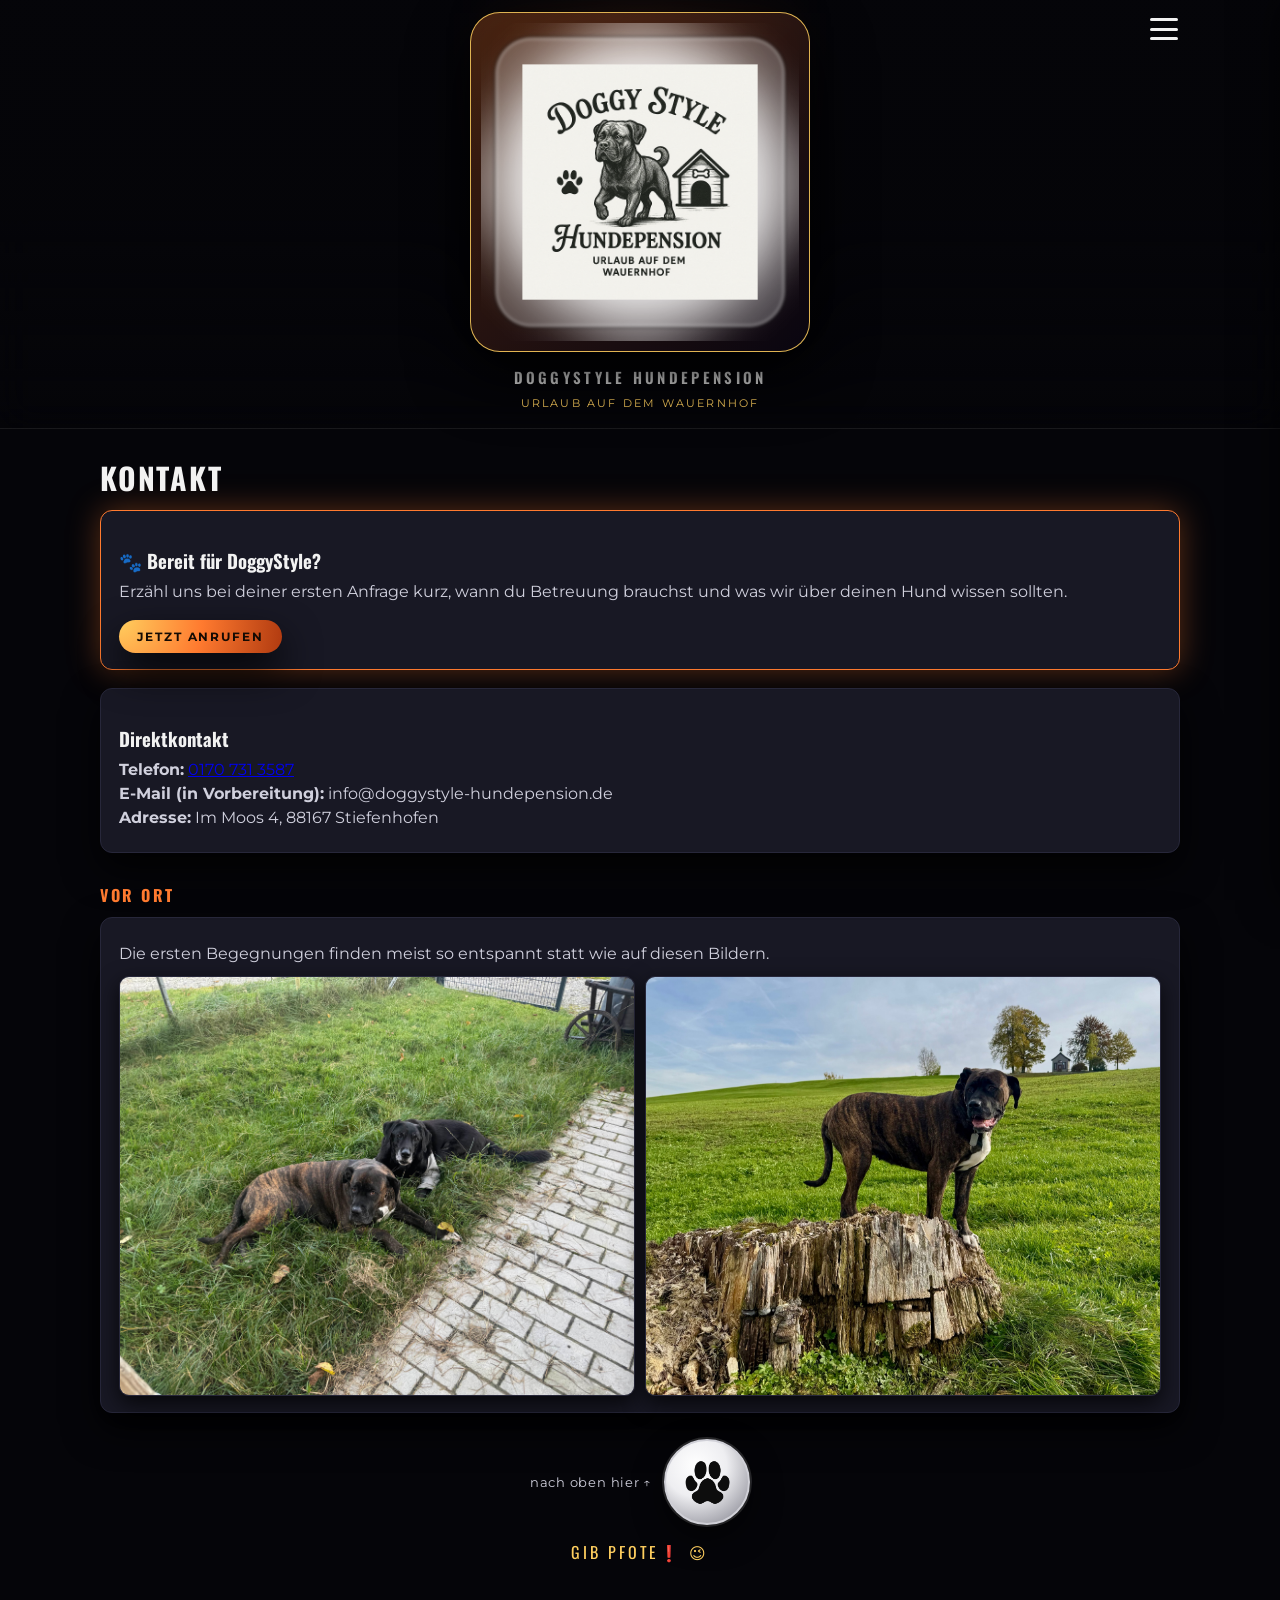
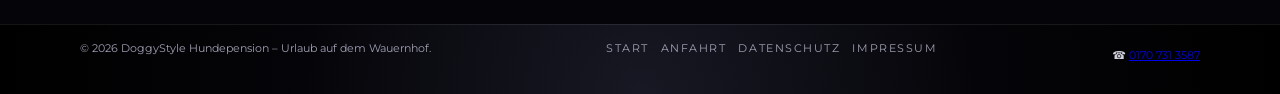
<file: kontakt.html>
<!DOCTYPE html>
<html lang="de">
<head>
<meta charset="UTF-8">
<title>Kontakt – DoggyStyle Hundepension</title>
<meta name="viewport" content="width=device-width, initial-scale=1.0">
<style>
@import url('https://fonts.googleapis.com/css2?family=Montserrat:wght@300;400;600&family=Oswald:wght@400;600&display=swap');

* { box-sizing:border-box; }

body {
  background:#050509;
  color:#f2f2f2;
  font-family:'Montserrat',system-ui,-apple-system,BlinkMacSystemFont,sans-serif;
  margin:0;
}
header {
  position:sticky;
  top:0;
  z-index:40;
  backdrop-filter:blur(18px);
  background:linear-gradient(to bottom,rgba(5,5,9,0.98),rgba(5,5,9,0.92),rgba(5,5,9,0.0));
  border-bottom:1px solid rgba(255,255,255,0.08);
  transition:transform .6s ease-in-out, opacity .6s ease-in-out;
}

body.scrolled-down header {
  transform:translateY(-120%);
  opacity:0;
}

.header-inner {
  max-width:1120px;
  margin:0 auto;
  padding:12px 20px 18px;
  display:flex;
  flex-direction:column;
  align-items:center;
  gap:8px;
  position:relative;
}
.header-inner::before {
  content:'';
  position:absolute;
  top:38%;
  left:50%;
  width:300px;
  height:300px;
  transform:translate(-50%,-50%);
  background:radial-gradient(circle at top,#ff7a2f33,#000000 65%);
  filter:blur(20px);
  opacity:0.9;
  z-index:-2;
}
.logo-shell {
  padding:10px;
  border-radius:30px;
  background:linear-gradient(135deg,rgba(255,122,47,0.25),rgba(10,6,18,0.9));
  border:1px solid rgba(255,207,95,0.85);
  box-shadow:0 24px 60px rgba(0,0,0,0.95);
  backdrop-filter:blur(18px);
  -webkit-backdrop-filter:blur(18px);
  max-width:340px;
  width:100%;
  transform-origin:center;
  transition:transform .35s ease-out, box-shadow .35s ease-out, background .35s ease-out, border-color .35s ease-out;
}
.header-inner:hover .logo-shell {
  transform:translateY(-2px) scale(1.01);
  box-shadow:0 32px 80px rgba(0,0,0,1);
  background:linear-gradient(135deg,rgba(255,122,47,0.35),rgba(10,6,18,0.95));
  border-color:rgba(255,207,95,1);
}
.logo-shell img {
  width:100%;
  display:block;
  border-radius:22px;
}
.brand-title {
  font-family:'Oswald',system-ui,sans-serif;
  font-size:15px;
  letter-spacing:0.22em;
  text-transform:uppercase;
  font-weight:600;
  margin-top:6px;
}
.brand-sub {
  font-size:11px;
  color:#ffcf5f;
  letter-spacing:0.2em;
  text-transform:uppercase;
}
.logo-shell,
.brand-title,
.brand-sub {
  transition:transform .45s ease-out, opacity .45s ease-out;
  transition-delay:.12s;
}

body.scrolled-down .logo-shell,
body.scrolled-down .brand-title,
body.scrolled-down .brand-sub {
  transform:translateY(-26px);
  opacity:0;
}

.burger{z-index:9999;position:absolute;right:22px;top:18px;
  position:absolute;
  right:22px;
  top:18px;
  width:28px;
  height:22px;
  cursor:pointer;
  display:flex;
  flex-direction:column;
  justify-content:space-between;
}
.burger span {
  height:3px;
  border-radius:999px;
  background:#f2f2f2;
  transition:transform .2s ease-out, opacity .2s ease-out;
}
.burger.open span:nth-child(1) {
  transform:translateY(9px) rotate(45deg);
}
.burger.open span:nth-child(2) {
  opacity:0;
}
.burger.open span:nth-child(3) {
  transform:translateY(-9px) rotate(-45deg);
}
.wrapper {
  max-width:1120px;
  margin:0 auto;
  padding:26px 20px 60px;
}
h1,h2,h3 {
  font-family:'Oswald',system-ui,sans-serif;
}
h1 {
  font-size:30px;
  margin:0 0 10px;
  letter-spacing:0.06em;
  text-transform:uppercase;
}
h2 {
  color:#ff7a2f;
  text-transform:uppercase;
  letter-spacing:0.16em;
  font-size:16px;
  margin:30px 0 10px;
}
h3 {
  color:#f2f2f2;
  margin-top:18px;
  margin-bottom:6px;
}
p {
  margin:6px 0;
  color:#d0d0dd;
  line-height:1.5;
}
.card {
  background:#181824;
  border-radius:12px;
  border:1px solid #27273a;
  padding:18px 18px 16px;
  margin:10px 0 18px;
  box-shadow:0 16px 36px rgba(0,0,0,0.8);
}
.card.highlight {
  border-color:#ff7a2f;
  box-shadow:0 0 32px rgba(255,122,47,0.35);
}
ul {
  margin:6px 0 6px 20px;
  color:#c8c8d5;
}
.btn {
  display:inline-block;
  margin-top:10px;
  padding:9px 18px;
  border-radius:999px;
  background:radial-gradient(circle at 0% 0%,#ffcf5f,#ff7a2f 50%,#b03a10 100%);
  color:#140a03;
  font-size:12px;
  text-transform:uppercase;
  letter-spacing:0.16em;
  text-decoration:none;
  font-weight:bold;
  box-shadow:0 18px 38px rgba(0,0,0,0.85);
}
.small-hint {
  font-size:11px;
  color:#a0a0b5;
  margin:2px 0 6px;
}
footer {
  border-top:1px solid rgba(255,255,255,0.08);
  padding:16px 20px 24px;
  font-size:11px;
  color:#a0a0b5;
  background:radial-gradient(circle at bottom,#181824 0,#050509 52%,#000 100%);
}
.footer-inner {
  max-width:1120px;
  margin:0 auto;
  display:flex;
  justify-content:space-between;
  gap:16px;
  flex-wrap:wrap;
}
.footer-links {
  display:flex;
  gap:12px;
  flex-wrap:wrap;
}
.footer-links a {
  color:#a0a0b5;
  text-decoration:none;
  text-transform:uppercase;
  letter-spacing:0.14em;
}
.side-menu-overlay {
  position:fixed;
  inset:0;
  background:rgba(0,0,0,0.7);
  backdrop-filter:blur(8px);
  opacity:0;
  visibility:hidden;
  transition:opacity .2s ease-out, visibility .2s ease-out;
  z-index:60;
}
.side-menu-overlay.open {
  opacity:1;
  visibility:visible;
}
.side-menu {
  position:fixed;
  top:0;
  right:-260px;
  width:240px;
  height:100vh;
  background:#101018;
  border-left:1px solid rgba(255,255,255,0.12);
  box-shadow:-16px 0 40px rgba(0,0,0,0.85);
  padding:70px 20px 20px;
  display:flex;
  flex-direction:column;
  gap:12px;
  z-index:61;
  transition:right .2s ease-out;
}
.side-menu.open {
  right:0;
}
.side-menu a {
  color:#d0d0dd;
  text-decoration:none;
  font-size:13px;
  letter-spacing:0.16em;
  text-transform:uppercase;
  padding:6px 0;
  border-bottom:1px solid rgba(255,255,255,0.06);
}
.side-menu a.active {
  color:#ffffff;
}
.side-menu a:last-child {
  border-bottom:none;
}
.gallery {
  display:grid;
  grid-template-columns:repeat(auto-fit,minmax(180px,1fr));
  gap:10px;
  margin-top:10px;
}
.gallery img {
  width:100%;
  height:100%;
  object-fit:cover;
  border-radius:10px;
  border:1px solid #27273a;
  box-shadow:0 8px 22px rgba(0,0,0,0.75);
}

/* Scroll-Reveal Animation */
.reveal {
  opacity:0;
  transform:translateY(24px);
  transition:opacity .6s ease-out, transform .6s ease-out;
}
.reveal.reveal-visible {
  opacity:1;
  transform:translateY(0);
}

@media (max-width:780px){
  .header-inner{padding-bottom:12px;}
}
</style>
<link rel="stylesheet" href="gib-pfote.css">
<script src="gib-pfote.js" defer></script>
</head>
<body id="seitenanfang">
<header>
  <div class="header-inner">
    <div class="burger" id="burger">
      <span></span><span></span><span></span>
    </div>
    <div class="logo-shell"><img src="images/embedded_1.png" style="width:100%;border-radius:22px;"></div>
    <div class="brand-title">DoggyStyle Hundepension</div>
    <div class="brand-sub">Urlaub auf dem Wauernhof</div>
  </div>
</header>

<div class="side-menu-overlay" id="sideOverlay"></div>
<nav class="side-menu" id="sideMenu">
  <a href="index.html" class="">Start</a>
  <a href="angebot.html" class="">Angebot</a>
  <a href="abenteuer.html" class="">Abenteuer</a>
  <a href="ueber-uns.html" class="">Über uns</a>
  <a href="preise.html" class="">Preise</a>
  <a href="ablauf-faq.html" class="">Ablauf &amp; FAQ</a>
  <a href="kontakt.html" class="">Kontakt</a>
  <a href="anfahrt.html" class="">Anfahrt</a>
  <a href="aktuelles.html" class="">Aktuelles</a>
  <a href="datenschutz.html" class="">Datenschutz</a>
  <a href="impressum.html" class="">Impressum</a>
</nav>

<div class="wrapper">

<h1>Kontakt</h1>
<div class="card highlight">
  <h3>🐾 Bereit für DoggyStyle?</h3>
  <p>Erzähl uns bei deiner ersten Anfrage kurz, wann du Betreuung brauchst und was wir über deinen Hund wissen sollten.</p>
  <a class="btn" href="tel:+491707313587">Jetzt anrufen</a>
</div>

<div class="card">
  <h3>Direktkontakt</h3>
  <p><strong>Telefon:</strong> <a href="tel:+491707313587">0170 731 3587</a><br>
  <strong>E-Mail (in Vorbereitung):</strong> info@doggystyle-hundepension.de<br>
  <strong>Adresse:</strong> Im Moos 4, 88167 Stiefenhofen</p>
</div>

<h2>Vor Ort</h2>
<div class="card">
  <p>Die ersten Begegnungen finden meist so entspannt statt wie auf diesen Bildern.</p>
  <div class="gallery">
      <img src="images/embedded_2.jpg" alt="Hundebild" class="reveal">
      <img src="images/embedded_3.jpg" alt="Hundebild" class="reveal">
  </div>
</div>

<div class="gib-pfote">
  <a class="gib-pfote__link" href="#seitenanfang" aria-label="Gib Pfote! Zurück nach oben">
    <span class="gib-pfote__row">
      <span class="gib-pfote__hint">nach oben hier ↑</span>
      <span class="gib-pfote__circle">
        <img src="images/Pfote.PNG" alt="" width="878" height="796">
      </span>
    </span>
    <span class="gib-pfote__caption">Gib Pfote❗ 😉</span>
  </a>
</div>

</div>

<footer>
  <div class="footer-inner">
    <div>© <span id="year"></span> DoggyStyle Hundepension – Urlaub auf dem Wauernhof.</div>
    <div class="footer-links">
      <a href="index.html">Start</a>
      <a href="anfahrt.html">Anfahrt</a><a href="datenschutz.html" class="">Datenschutz</a>
      <a href="impressum.html">Impressum</a>
    </div>
  
  <p>☎ <a href="tel:+491707313587">0170 731 3587</a></p>
</div>
</footer>
<script>
  document.querySelectorAll('#year').forEach(e => e.textContent = new Date().getFullYear());
const revealEls = document.querySelectorAll('.reveal');
  if ('IntersectionObserver' in window) {
    const observer = new IntersectionObserver((entries, obs) => {
      entries.forEach(entry => {
        if (entry.isIntersecting) {
          entry.target.classList.add('reveal-visible');
          obs.unobserve(entry.target);
        }
      });
    }, { threshold: 0.15 });
    revealEls.forEach(el => observer.observe(el));
  } else {
    revealEls.forEach(el => el.classList.add('reveal-visible'));
  }
</script>
</body>
</html>
</file>
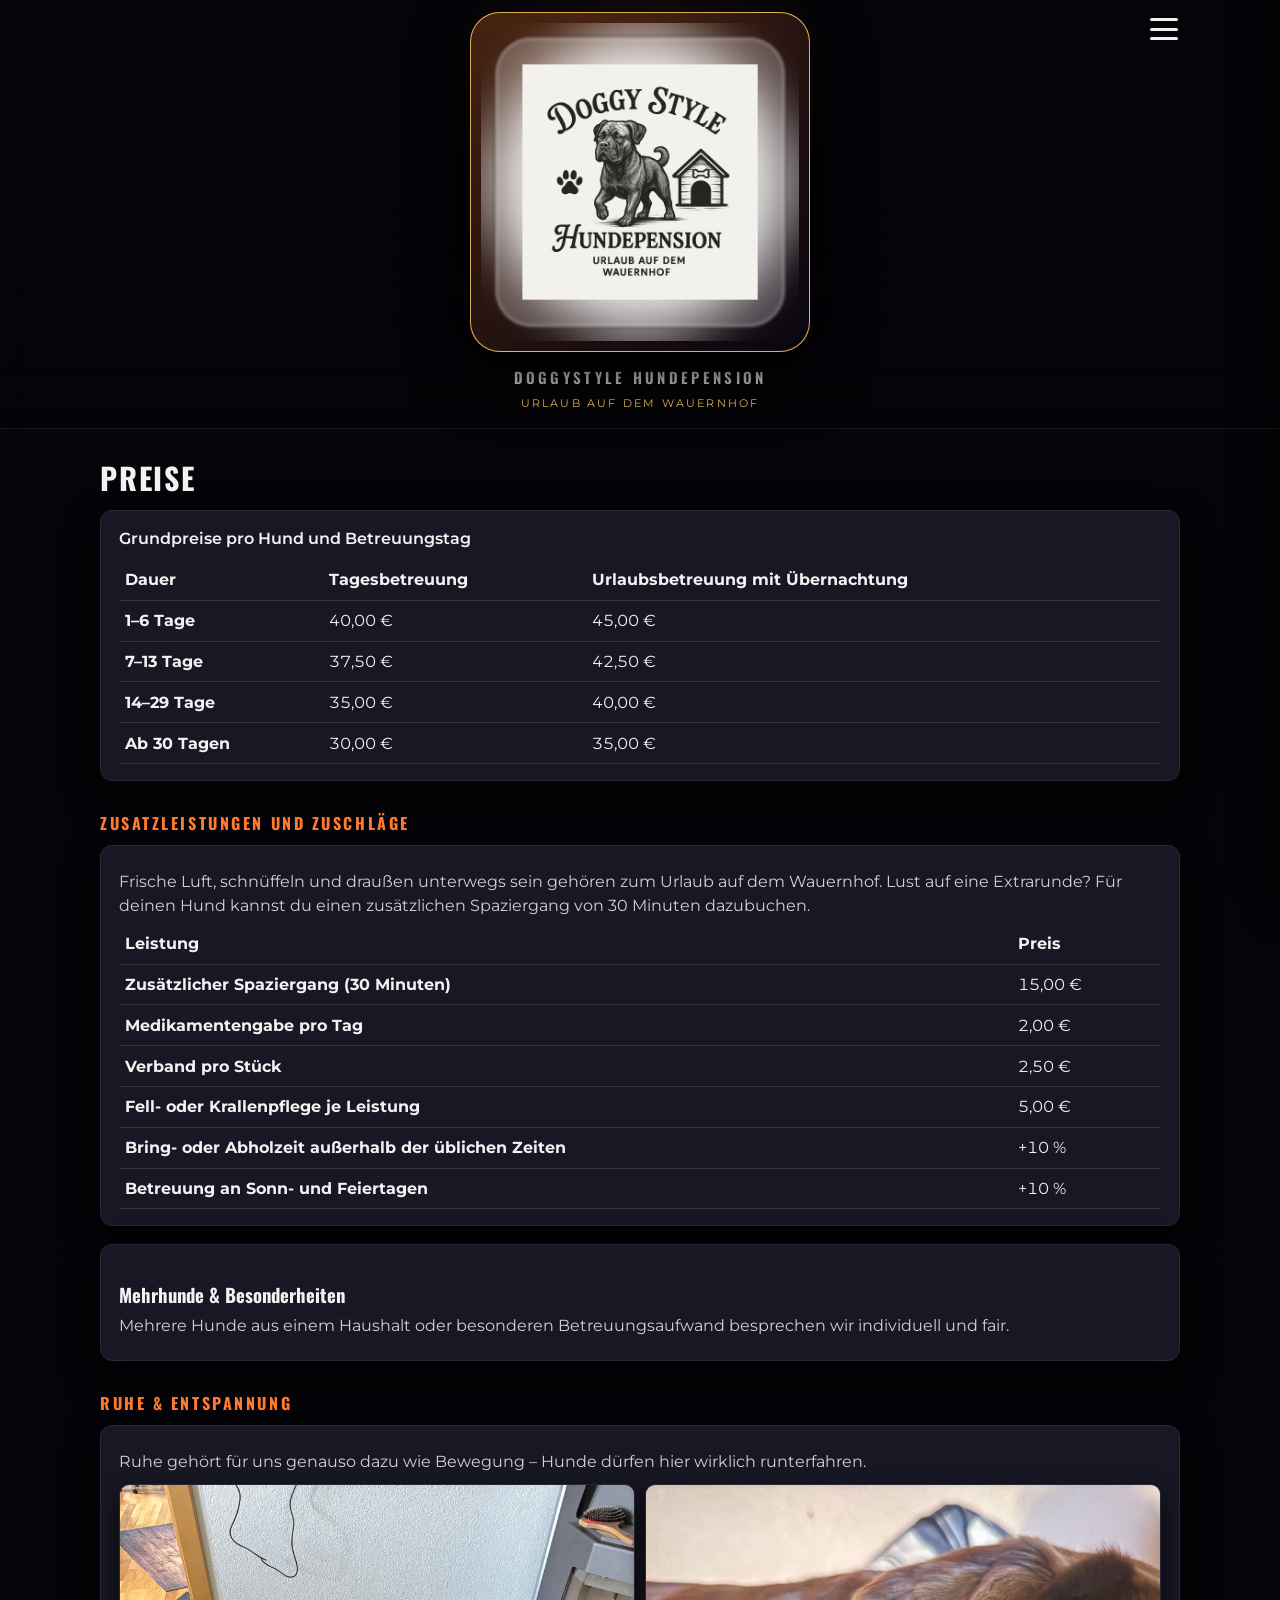
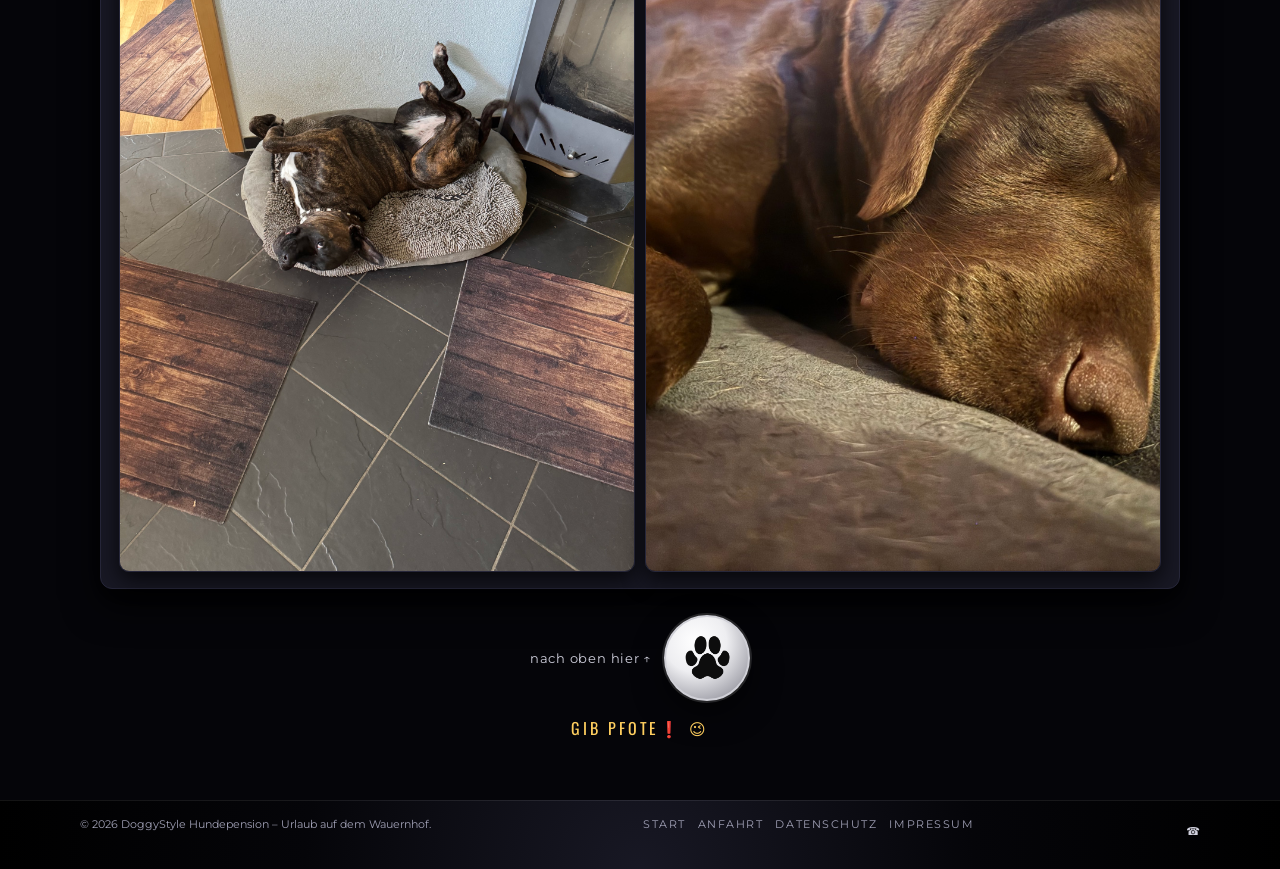
<file: preise.html>
<!DOCTYPE html>
<html lang="de">
<head>
<meta charset="UTF-8">
<title>Preise – DoggyStyle Hundepension</title>
<meta name="viewport" content="width=device-width, initial-scale=1.0">
<style>
@import url('https://fonts.googleapis.com/css2?family=Montserrat:wght@300;400;600&family=Oswald:wght@400;600&display=swap');

* { box-sizing:border-box; }

body {
  background:#050509;
  color:#f2f2f2;
  font-family:'Montserrat',system-ui,-apple-system,BlinkMacSystemFont,sans-serif;
  margin:0;
}
header {
  position:sticky;
  top:0;
  z-index:40;
  backdrop-filter:blur(18px);
  background:linear-gradient(to bottom,rgba(5,5,9,0.98),rgba(5,5,9,0.92),rgba(5,5,9,0.0));
  border-bottom:1px solid rgba(255,255,255,0.08);
  transition:transform .6s ease-in-out, opacity .6s ease-in-out;
}

body.scrolled-down header {
  transform:translateY(-120%);
  opacity:0;
}

.header-inner {
  max-width:1120px;
  margin:0 auto;
  padding:12px 20px 18px;
  display:flex;
  flex-direction:column;
  align-items:center;
  gap:8px;
  position:relative;
}
.header-inner::before {
  content:'';
  position:absolute;
  top:38%;
  left:50%;
  width:300px;
  height:300px;
  transform:translate(-50%,-50%);
  background:radial-gradient(circle at top,#ff7a2f33,#000000 65%);
  filter:blur(20px);
  opacity:0.9;
  z-index:-2;
}
.logo-shell {
  padding:10px;
  border-radius:30px;
  background:linear-gradient(135deg,rgba(255,122,47,0.25),rgba(10,6,18,0.9));
  border:1px solid rgba(255,207,95,0.85);
  box-shadow:0 24px 60px rgba(0,0,0,0.95);
  backdrop-filter:blur(18px);
  -webkit-backdrop-filter:blur(18px);
  max-width:340px;
  width:100%;
  transform-origin:center;
  transition:transform .35s ease-out, box-shadow .35s ease-out, background .35s ease-out, border-color .35s ease-out;
}
.header-inner:hover .logo-shell {
  transform:translateY(-2px) scale(1.01);
  box-shadow:0 32px 80px rgba(0,0,0,1);
  background:linear-gradient(135deg,rgba(255,122,47,0.35),rgba(10,6,18,0.95));
  border-color:rgba(255,207,95,1);
}
.logo-shell img {
  width:100%;
  display:block;
  border-radius:22px;
}
.brand-title {
  font-family:'Oswald',system-ui,sans-serif;
  font-size:15px;
  letter-spacing:0.22em;
  text-transform:uppercase;
  font-weight:600;
  margin-top:6px;
}
.brand-sub {
  font-size:11px;
  color:#ffcf5f;
  letter-spacing:0.2em;
  text-transform:uppercase;
}
.logo-shell,
.brand-title,
.brand-sub {
  transition:transform .45s ease-out, opacity .45s ease-out;
  transition-delay:.12s;
}

body.scrolled-down .logo-shell,
body.scrolled-down .brand-title,
body.scrolled-down .brand-sub {
  transform:translateY(-26px);
  opacity:0;
}

.burger{z-index:9999;position:absolute;right:22px;top:18px;
  position:absolute;
  right:22px;
  top:18px;
  width:28px;
  height:22px;
  cursor:pointer;
  display:flex;
  flex-direction:column;
  justify-content:space-between;
}
.burger span {
  height:3px;
  border-radius:999px;
  background:#f2f2f2;
  transition:transform .2s ease-out, opacity .2s ease-out;
}
.burger.open span:nth-child(1) {
  transform:translateY(9px) rotate(45deg);
}
.burger.open span:nth-child(2) {
  opacity:0;
}
.burger.open span:nth-child(3) {
  transform:translateY(-9px) rotate(-45deg);
}
.wrapper {
  max-width:1120px;
  margin:0 auto;
  padding:26px 20px 60px;
}
h1,h2,h3 {
  font-family:'Oswald',system-ui,sans-serif;
}
h1 {
  font-size:30px;
  margin:0 0 10px;
  letter-spacing:0.06em;
  text-transform:uppercase;
}
h2 {
  color:#ff7a2f;
  text-transform:uppercase;
  letter-spacing:0.16em;
  font-size:16px;
  margin:30px 0 10px;
}
h3 {
  color:#f2f2f2;
  margin-top:18px;
  margin-bottom:6px;
}
p {
  margin:6px 0;
  color:#d0d0dd;
  line-height:1.5;
}
.card {
  background:#181824;
  border-radius:12px;
  border:1px solid #27273a;
  padding:18px 18px 16px;
  margin:10px 0 18px;
  box-shadow:0 16px 36px rgba(0,0,0,0.8);
}
.card.highlight {
  border-color:#ff7a2f;
  box-shadow:0 0 32px rgba(255,122,47,0.35);
}
ul {
  margin:6px 0 6px 20px;
  color:#c8c8d5;
}
.btn {
  display:inline-block;
  margin-top:10px;
  padding:9px 18px;
  border-radius:999px;
  background:radial-gradient(circle at 0% 0%,#ffcf5f,#ff7a2f 50%,#b03a10 100%);
  color:#140a03;
  font-size:12px;
  text-transform:uppercase;
  letter-spacing:0.16em;
  text-decoration:none;
  font-weight:bold;
  box-shadow:0 18px 38px rgba(0,0,0,0.85);
}
.small-hint {
  font-size:11px;
  color:#a0a0b5;
  margin:2px 0 6px;
}
footer {
  border-top:1px solid rgba(255,255,255,0.08);
  padding:16px 20px 24px;
  font-size:11px;
  color:#a0a0b5;
  background:radial-gradient(circle at bottom,#181824 0,#050509 52%,#000 100%);
}
.footer-inner {
  max-width:1120px;
  margin:0 auto;
  display:flex;
  justify-content:space-between;
  gap:16px;
  flex-wrap:wrap;
}
.footer-links {
  display:flex;
  gap:12px;
  flex-wrap:wrap;
}
.footer-links a {
  color:#a0a0b5;
  text-decoration:none;
  text-transform:uppercase;
  letter-spacing:0.14em;
}
.side-menu-overlay {
  position:fixed;
  inset:0;
  background:rgba(0,0,0,0.7);
  backdrop-filter:blur(8px);
  opacity:0;
  visibility:hidden;
  transition:opacity .2s ease-out, visibility .2s ease-out;
  z-index:60;
}
.side-menu-overlay.open {
  opacity:1;
  visibility:visible;
}
.side-menu {
  position:fixed;
  top:0;
  right:-260px;
  width:240px;
  height:100vh;
  background:#101018;
  border-left:1px solid rgba(255,255,255,0.12);
  box-shadow:-16px 0 40px rgba(0,0,0,0.85);
  padding:70px 20px 20px;
  display:flex;
  flex-direction:column;
  gap:12px;
  z-index:61;
  transition:right .2s ease-out;
}
.side-menu.open {
  right:0;
}
.side-menu a {
  color:#d0d0dd;
  text-decoration:none;
  font-size:13px;
  letter-spacing:0.16em;
  text-transform:uppercase;
  padding:6px 0;
  border-bottom:1px solid rgba(255,255,255,0.06);
}
.side-menu a.active {
  color:#ffffff;
}
.side-menu a:last-child {
  border-bottom:none;
}
.gallery {
  display:grid;
  grid-template-columns:repeat(auto-fit,minmax(180px,1fr));
  gap:10px;
  margin-top:10px;
}
.gallery img {
  width:100%;
  height:100%;
  object-fit:cover;
  border-radius:10px;
  border:1px solid #27273a;
  box-shadow:0 8px 22px rgba(0,0,0,0.75);
}

/* Scroll-Reveal Animation */
.reveal {
  opacity:0;
  transform:translateY(24px);
  transition:opacity .6s ease-out, transform .6s ease-out;
}
.reveal.reveal-visible {
  opacity:1;
  transform:translateY(0);
}

@media (max-width:780px){
  .header-inner{padding-bottom:12px;}
}
 
.price-table {
  width: 100%;
  border-collapse: collapse;
  font-size: clamp(.875rem, 2.5vw, 1rem);
}
.price-table caption {
  text-align: left;
  margin-bottom: .75rem;
  font-weight: 600;
}
.price-table th,
.price-table td {
  padding: .65rem .35rem;
  border-bottom: 1px solid #383441;
  text-align: left;
}
.price-table td {
  white-space: nowrap;
  font-variant-numeric: tabular-nums;
}
</style>
<link rel="stylesheet" href="gib-pfote.css">
<script src="gib-pfote.js" defer></script>
</head>
<body id="seitenanfang">
<header>
  <div class="header-inner">
    <div class="burger" id="burger">
      <span></span><span></span><span></span>
    </div>
    <div class="logo-shell"><img src="images/embedded_1.png" style="width:100%;border-radius:22px;"></div>
    <div class="brand-title">DoggyStyle Hundepension</div>
    <div class="brand-sub">Urlaub auf dem Wauernhof</div>
  </div>
</header>

<div class="side-menu-overlay" id="sideOverlay"></div>
<nav class="side-menu" id="sideMenu">
  <a href="index.html" class="">Start</a>
  <a href="angebot.html" class="">Angebot</a>
  <a href="abenteuer.html" class="">Abenteuer</a>
  <a href="ueber-uns.html" class="">Über uns</a>
  <a href="preise.html" class="">Preise</a>
  <a href="ablauf-faq.html" class="">Ablauf &amp; FAQ</a>
  <a href="kontakt.html" class="">Kontakt</a>
  <a href="anfahrt.html" class="">Anfahrt</a>
  <a href="aktuelles.html" class="">Aktuelles</a>
  <a href="datenschutz.html" class="">Datenschutz</a>
  <a href="impressum.html" class="">Impressum</a>
</nav>

<div class="wrapper">

<h1>Preise</h1>
<div class="card">
  <table class="price-table">
    <caption>Grundpreise pro Hund und Betreuungstag</caption>
    <thead>
      <tr><th scope="col">Dauer</th><th scope="col">Tages&shy;betreuung</th><th scope="col">Urlaubs&shy;betreuung mit Übernachtung</th></tr>
    </thead>
    <tbody>
      <tr><th scope="row">1–6 Tage</th><td>40,00 &euro;</td><td>45,00 &euro;</td></tr>
      <tr><th scope="row">7–13 Tage</th><td>37,50 &euro;</td><td>42,50 &euro;</td></tr>
      <tr><th scope="row">14–29 Tage</th><td>35,00 &euro;</td><td>40,00 &euro;</td></tr>
      <tr><th scope="row">Ab 30 Tagen</th><td>30,00 &euro;</td><td>35,00 &euro;</td></tr>
    </tbody>
  </table>
</div>

<h2>Zusatzleistungen und Zuschläge</h2>
<div class="card">
  <p>Frische Luft, schnüffeln und draußen unterwegs sein gehören zum Urlaub auf dem Wauernhof. Lust auf eine Extrarunde? Für deinen Hund kannst du einen zusätzlichen Spaziergang von 30 Minuten dazubuchen.</p>
  <table class="price-table" aria-label="Zusatzleistungen und Zuschläge">
    <thead>
      <tr><th scope="col">Leistung</th><th scope="col">Preis</th></tr>
    </thead>
    <tbody>
      <tr><th scope="row">Zusätzlicher Spaziergang (30 Minuten)</th><td>15,00 €</td></tr>
      <tr><th scope="row">Medikamentengabe pro Tag</th><td>2,00 €</td></tr>
      <tr><th scope="row">Verband pro Stück</th><td>2,50 €</td></tr>
      <tr><th scope="row">Fell- oder Krallenpflege je Leistung</th><td>5,00 €</td></tr>
      <tr><th scope="row">Bring- oder Abholzeit außerhalb der üblichen Zeiten</th><td>+10 %</td></tr>
      <tr><th scope="row">Betreuung an Sonn- und Feiertagen</th><td>+10 %</td></tr>
    </tbody>
  </table>
</div>

<div class="card">
  <h3>Mehrhunde &amp; Besonderheiten</h3>
  <p>Mehrere Hunde aus einem Haushalt oder besonderen Betreuungsaufwand besprechen wir individuell und fair.</p>
</div>

<h2>Ruhe & Entspannung</h2>
<div class="card">
  <p>Ruhe gehört für uns genauso dazu wie Bewegung – Hunde dürfen hier wirklich runterfahren.</p>
  <div class="gallery">
      <img src="images/embedded_6.jpg" alt="Hundebild" class="reveal">
      <img src="images/embedded_8.jpg" alt="Hundebild" class="reveal">
  </div>
</div>

<div class="gib-pfote">
  <a class="gib-pfote__link" href="#seitenanfang" aria-label="Gib Pfote! Zurück nach oben">
    <span class="gib-pfote__row">
      <span class="gib-pfote__hint">nach oben hier ↑</span>
      <span class="gib-pfote__circle">
        <img src="images/Pfote.PNG" alt="" width="878" height="796">
      </span>
    </span>
    <span class="gib-pfote__caption">Gib Pfote❗ 😉</span>
  </a>
</div>

</div>

<footer>
  <div class="footer-inner">
    <div>© <span id="year"></span> DoggyStyle Hundepension – Urlaub auf dem Wauernhof.</div>
    <div class="footer-links">
      <a href="index.html">Start</a>
      <a href="anfahrt.html">Anfahrt</a><a href="datenschutz.html" class="">Datenschutz</a>
      <a href="impressum.html">Impressum</a>
    </div>
  
  <p>☎ </p>
</div>
</footer>
<script>
  document.querySelectorAll('#year').forEach(e => e.textContent = new Date().getFullYear());
const revealEls = document.querySelectorAll('.reveal');
  if ('IntersectionObserver' in window) {
    const observer = new IntersectionObserver((entries, obs) => {
      entries.forEach(entry => {
        if (entry.isIntersecting) {
          entry.target.classList.add('reveal-visible');
          obs.unobserve(entry.target);
        }
      });
    }, { threshold: 0.15 });
    revealEls.forEach(el => observer.observe(el));
  } else {
    revealEls.forEach(el => el.classList.add('reveal-visible'));
  }
</script>
</body>
</html>
</file>
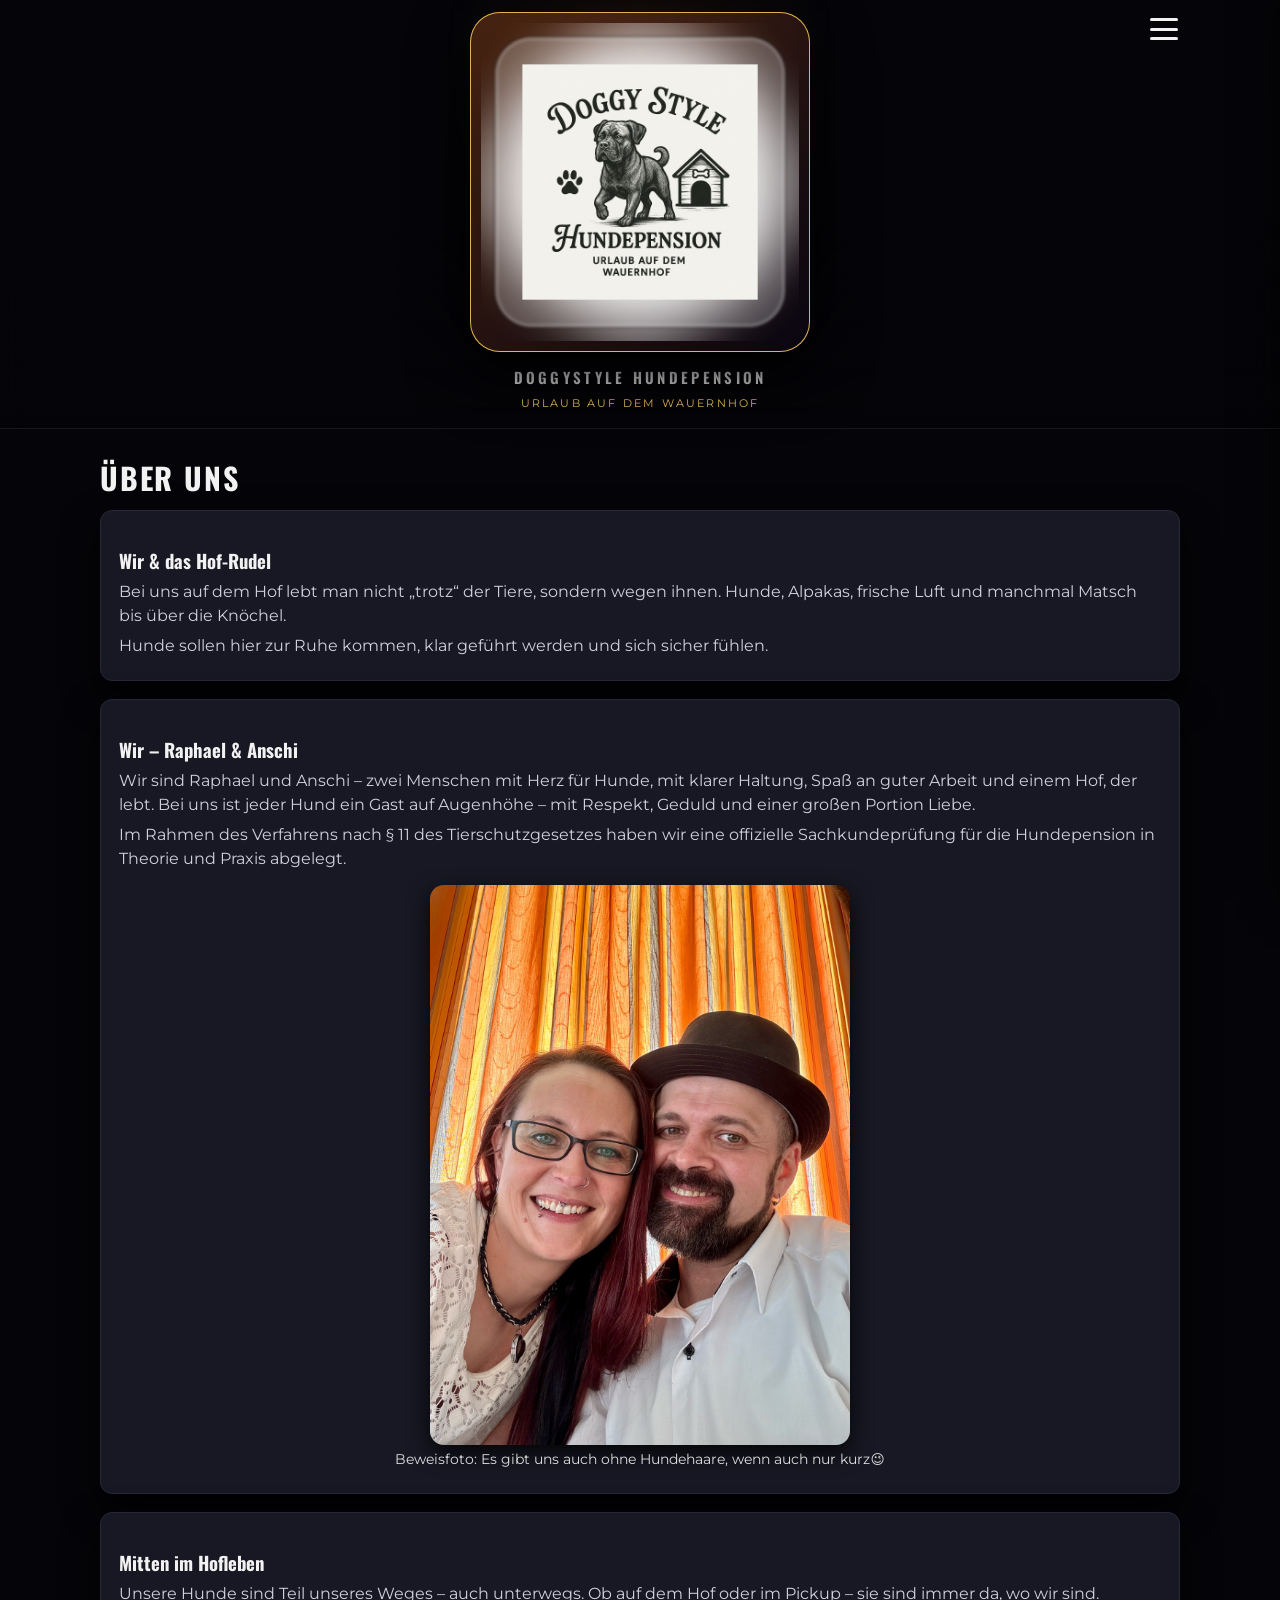
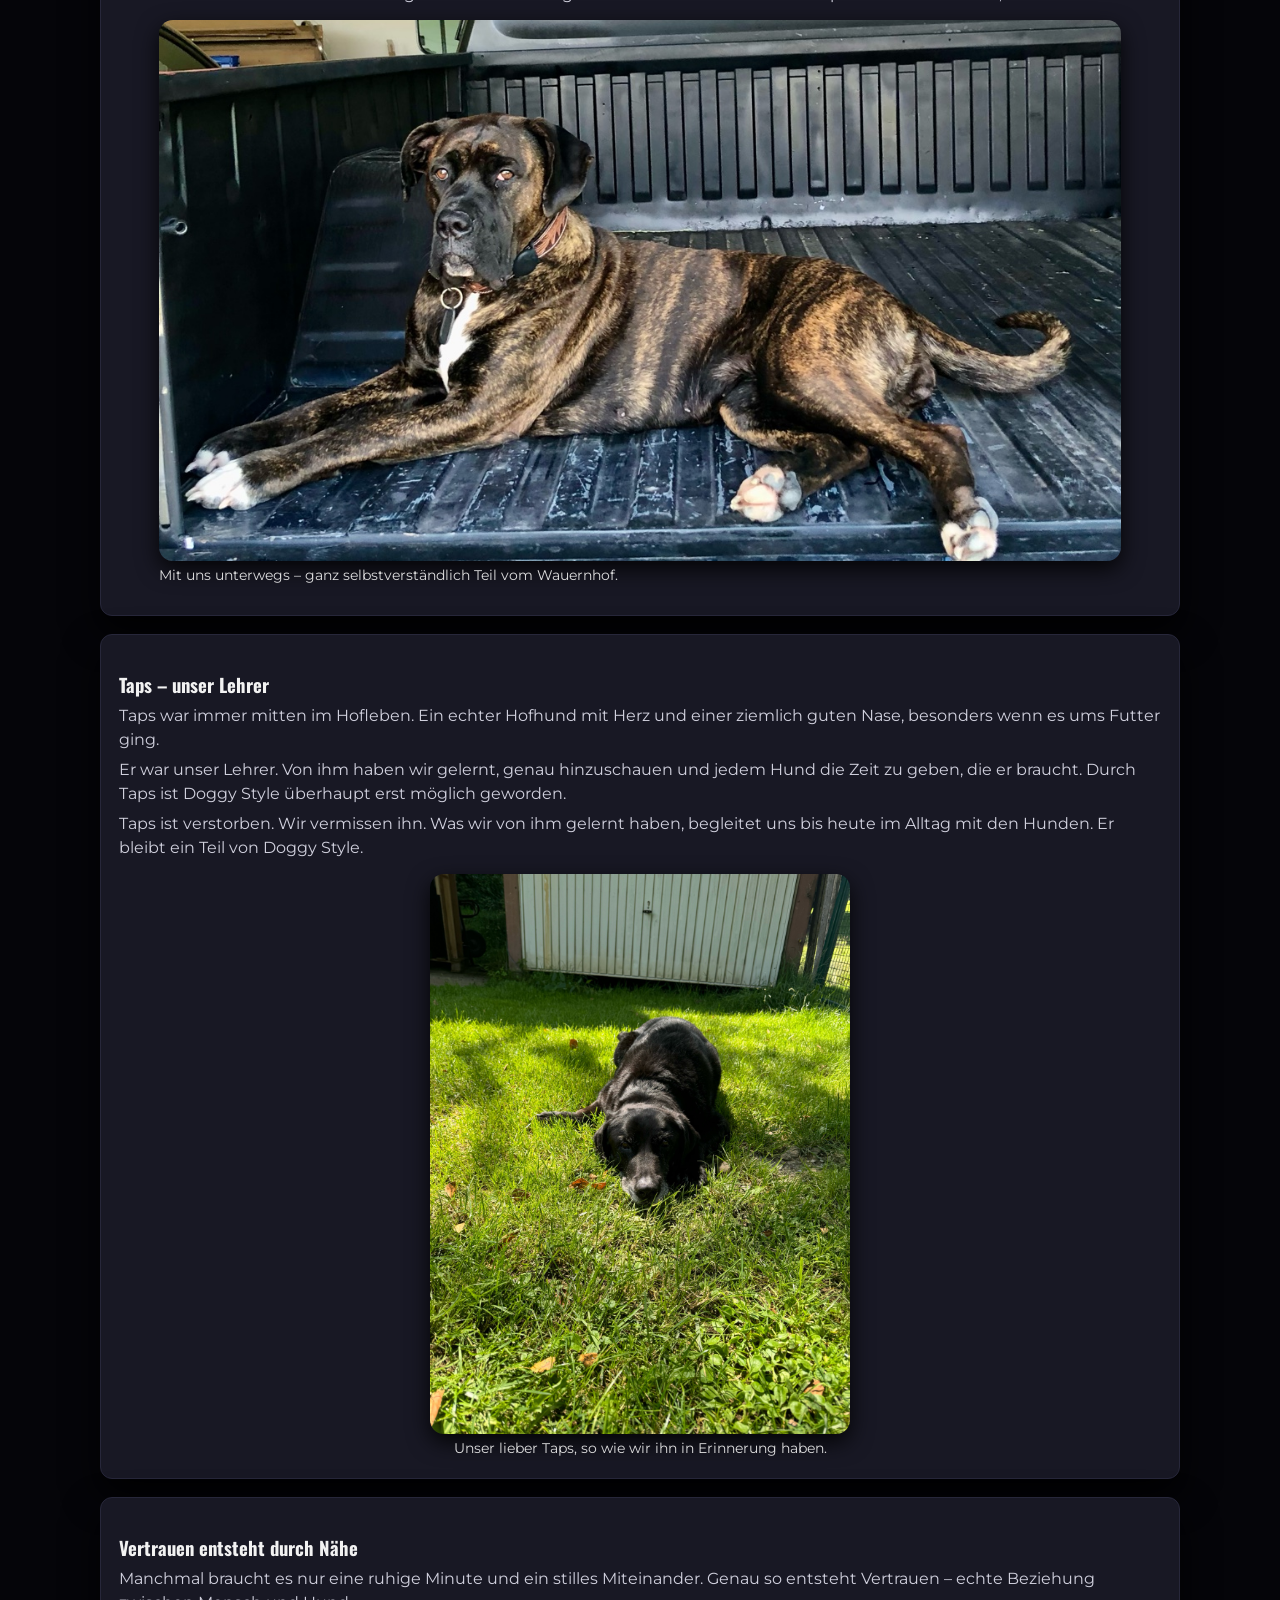
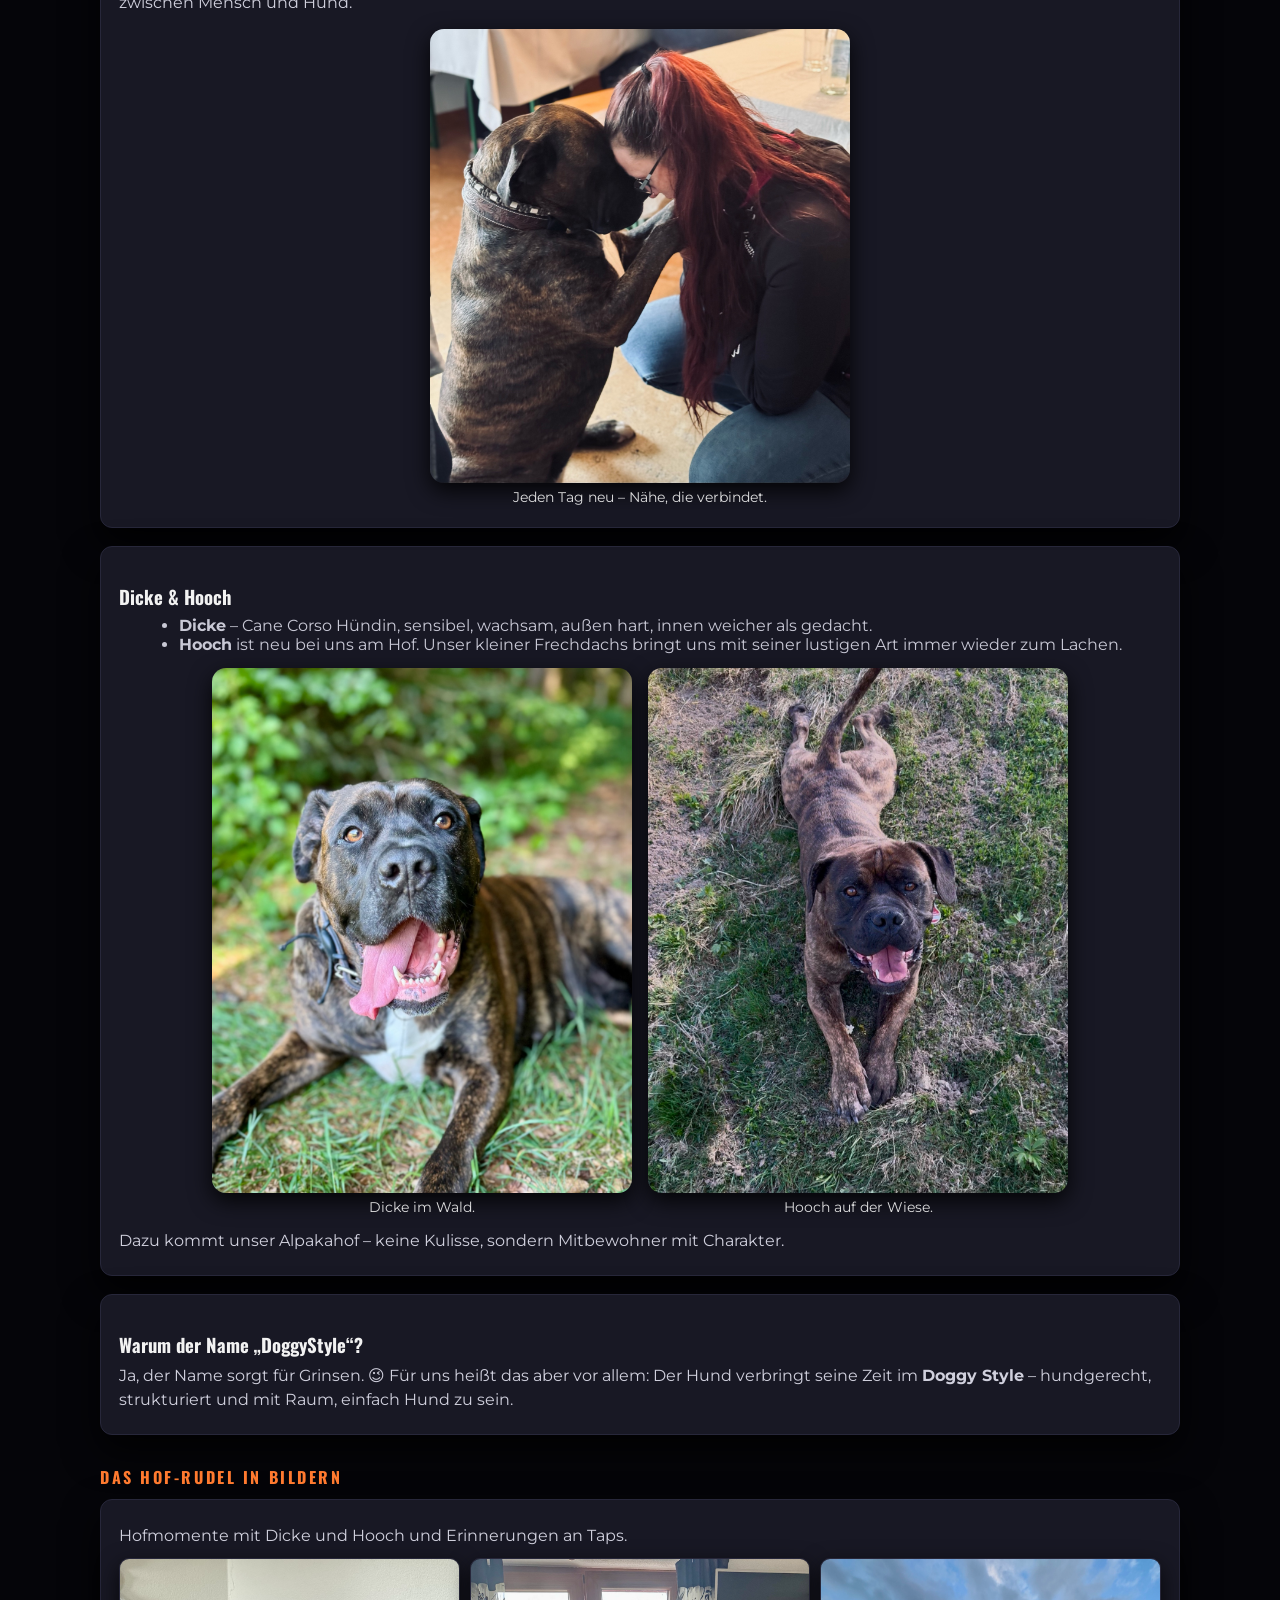
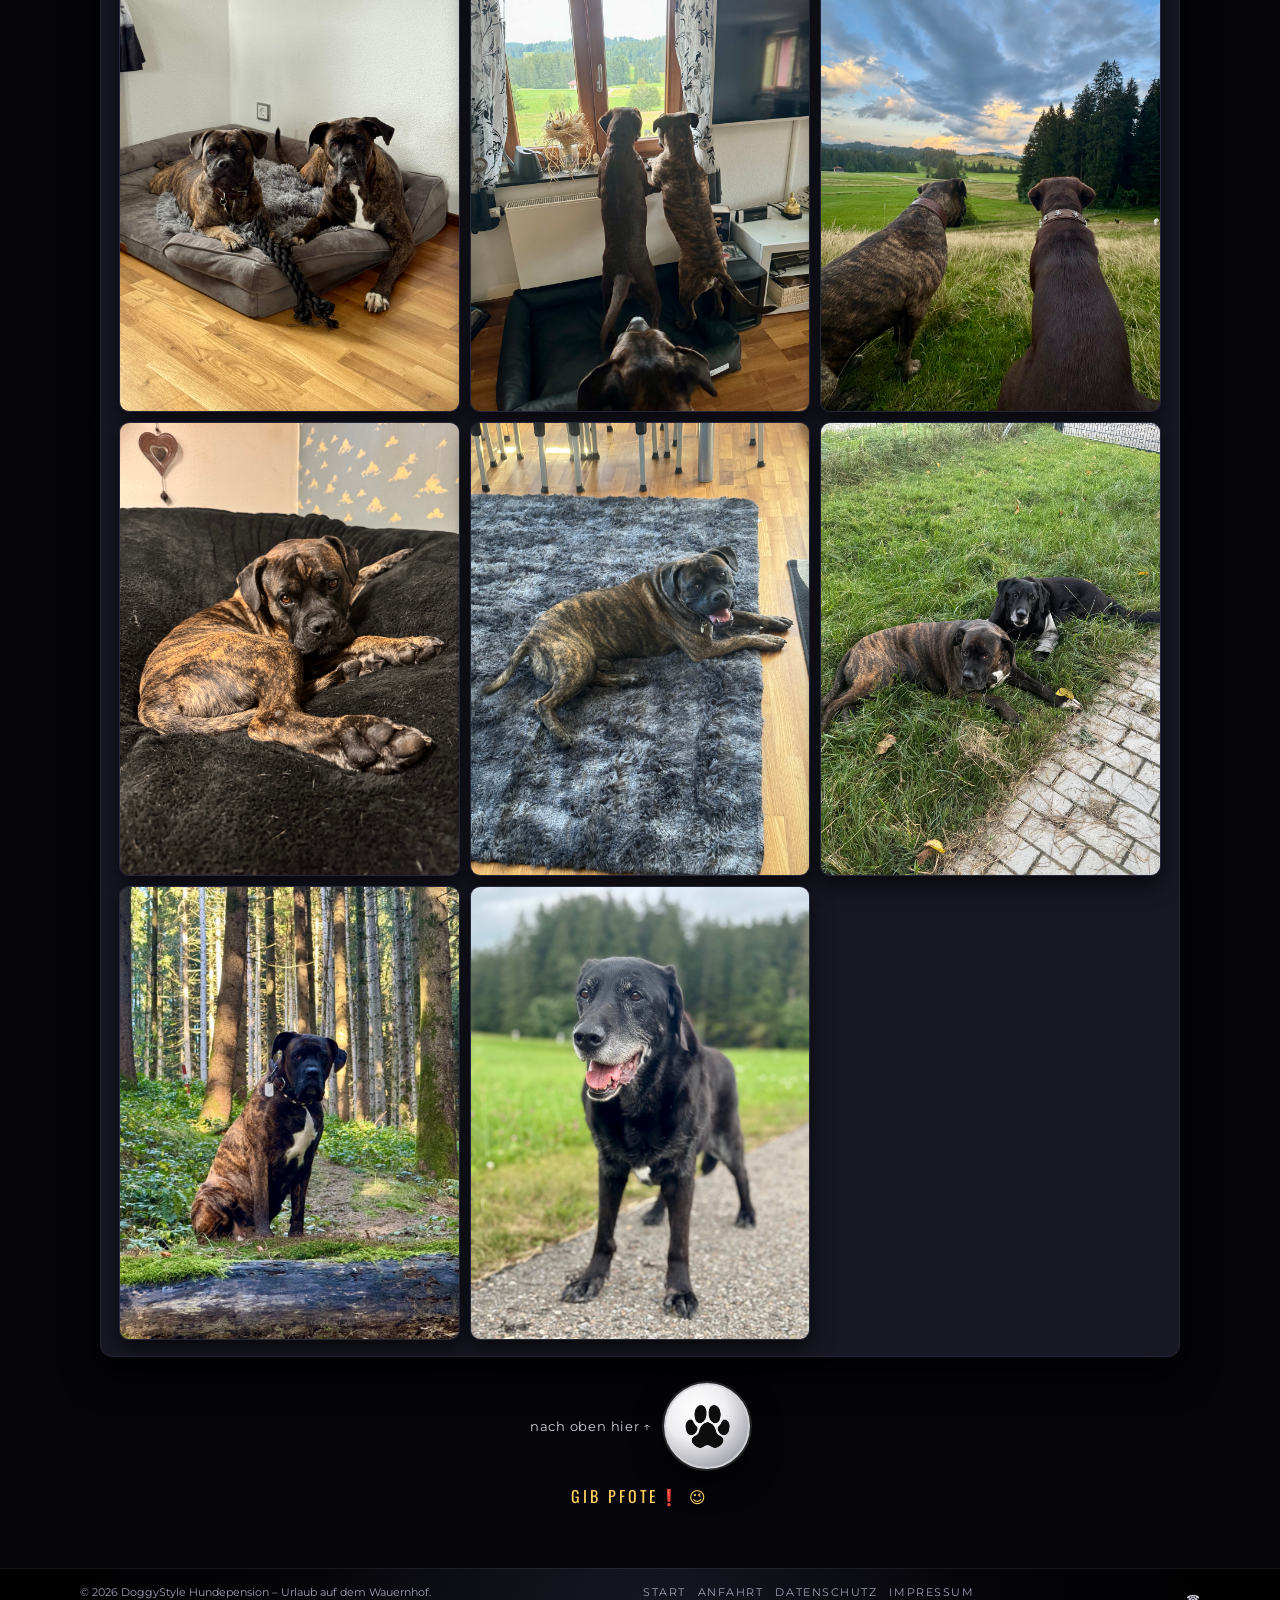
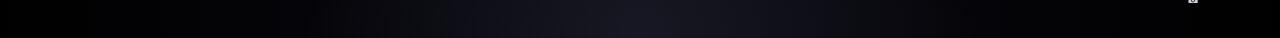
<file: ueber-uns.html>
<!DOCTYPE html>
<html lang="de">
<head>
<meta charset="UTF-8">
<title>Über uns – DoggyStyle Hundepension</title>
<meta name="viewport" content="width=device-width, initial-scale=1.0">
<style>
@import url('https://fonts.googleapis.com/css2?family=Montserrat:wght@300;400;600&family=Oswald:wght@400;600&display=swap');

* { box-sizing:border-box; }

body {
  background:#050509;
  color:#f2f2f2;
  font-family:'Montserrat',system-ui,-apple-system,BlinkMacSystemFont,sans-serif;
  margin:0;
}
header {
  position:sticky;
  top:0;
  z-index:40;
  backdrop-filter:blur(18px);
  background:linear-gradient(to bottom,rgba(5,5,9,0.98),rgba(5,5,9,0.92),rgba(5,5,9,0.0));
  border-bottom:1px solid rgba(255,255,255,0.08);
  transition:transform .6s ease-in-out, opacity .6s ease-in-out;
}

body.scrolled-down header {
  transform:translateY(-120%);
  opacity:0;
}

.header-inner {
  max-width:1120px;
  margin:0 auto;
  padding:12px 20px 18px;
  display:flex;
  flex-direction:column;
  align-items:center;
  gap:8px;
  position:relative;
}
.header-inner::before {
  content:'';
  position:absolute;
  top:38%;
  left:50%;
  width:300px;
  height:300px;
  transform:translate(-50%,-50%);
  background:radial-gradient(circle at top,#ff7a2f33,#000000 65%);
  filter:blur(20px);
  opacity:0.9;
  z-index:-2;
}
.logo-shell {
  padding:10px;
  border-radius:30px;
  background:linear-gradient(135deg,rgba(255,122,47,0.25),rgba(10,6,18,0.9));
  border:1px solid rgba(255,207,95,0.85);
  box-shadow:0 24px 60px rgba(0,0,0,0.95);
  backdrop-filter:blur(18px);
  -webkit-backdrop-filter:blur(18px);
  max-width:340px;
  width:100%;
  transform-origin:center;
  transition:transform .35s ease-out, box-shadow .35s ease-out, background .35s ease-out, border-color .35s ease-out;
}
.header-inner:hover .logo-shell {
  transform:translateY(-2px) scale(1.01);
  box-shadow:0 32px 80px rgba(0,0,0,1);
  background:linear-gradient(135deg,rgba(255,122,47,0.35),rgba(10,6,18,0.95));
  border-color:rgba(255,207,95,1);
}
.logo-shell img {
  width:100%;
  display:block;
  border-radius:22px;
}
.brand-title {
  font-family:'Oswald',system-ui,sans-serif;
  font-size:15px;
  letter-spacing:0.22em;
  text-transform:uppercase;
  font-weight:600;
  margin-top:6px;
}
.brand-sub {
  font-size:11px;
  color:#ffcf5f;
  letter-spacing:0.2em;
  text-transform:uppercase;
}
.logo-shell,
.brand-title,
.brand-sub {
  transition:transform .45s ease-out, opacity .45s ease-out;
  transition-delay:.12s;
}

body.scrolled-down .logo-shell,
body.scrolled-down .brand-title,
body.scrolled-down .brand-sub {
  transform:translateY(-26px);
  opacity:0;
}

.burger{z-index:9999;position:absolute;right:22px;top:18px;
  position:absolute;
  right:22px;
  top:18px;
  width:28px;
  height:22px;
  cursor:pointer;
  display:flex;
  flex-direction:column;
  justify-content:space-between;
}
.burger span {
  height:3px;
  border-radius:999px;
  background:#f2f2f2;
  transition:transform .2s ease-out, opacity .2s ease-out;
}
.burger.open span:nth-child(1) {
  transform:translateY(9px) rotate(45deg);
}
.burger.open span:nth-child(2) {
  opacity:0;
}
.burger.open span:nth-child(3) {
  transform:translateY(-9px) rotate(-45deg);
}
.wrapper {
  max-width:1120px;
  margin:0 auto;
  padding:26px 20px 60px;
}
h1,h2,h3 {
  font-family:'Oswald',system-ui,sans-serif;
}
h1 {
  font-size:30px;
  margin:0 0 10px;
  letter-spacing:0.06em;
  text-transform:uppercase;
}
h2 {
  color:#ff7a2f;
  text-transform:uppercase;
  letter-spacing:0.16em;
  font-size:16px;
  margin:30px 0 10px;
}
h3 {
  color:#f2f2f2;
  margin-top:18px;
  margin-bottom:6px;
}
p {
  margin:6px 0;
  color:#d0d0dd;
  line-height:1.5;
}
.card {
  background:#181824;
  border-radius:12px;
  border:1px solid #27273a;
  padding:18px 18px 16px;
  margin:10px 0 18px;
  box-shadow:0 16px 36px rgba(0,0,0,0.8);
}
.card.highlight {
  border-color:#ff7a2f;
  box-shadow:0 0 32px rgba(255,122,47,0.35);
}
ul {
  margin:6px 0 6px 20px;
  color:#c8c8d5;
}
.btn {
  display:inline-block;
  margin-top:10px;
  padding:9px 18px;
  border-radius:999px;
  background:radial-gradient(circle at 0% 0%,#ffcf5f,#ff7a2f 50%,#b03a10 100%);
  color:#140a03;
  font-size:12px;
  text-transform:uppercase;
  letter-spacing:0.16em;
  text-decoration:none;
  font-weight:bold;
  box-shadow:0 18px 38px rgba(0,0,0,0.85);
}
.small-hint {
  font-size:11px;
  color:#a0a0b5;
  margin:2px 0 6px;
}
footer {
  border-top:1px solid rgba(255,255,255,0.08);
  padding:16px 20px 24px;
  font-size:11px;
  color:#a0a0b5;
  background:radial-gradient(circle at bottom,#181824 0,#050509 52%,#000 100%);
}
.footer-inner {
  max-width:1120px;
  margin:0 auto;
  display:flex;
  justify-content:space-between;
  gap:16px;
  flex-wrap:wrap;
}
.footer-links {
  display:flex;
  gap:12px;
  flex-wrap:wrap;
}
.footer-links a {
  color:#a0a0b5;
  text-decoration:none;
  text-transform:uppercase;
  letter-spacing:0.14em;
}
.side-menu-overlay {
  position:fixed;
  inset:0;
  background:rgba(0,0,0,0.7);
  backdrop-filter:blur(8px);
  opacity:0;
  visibility:hidden;
  transition:opacity .2s ease-out, visibility .2s ease-out;
  z-index:60;
}
.side-menu-overlay.open {
  opacity:1;
  visibility:visible;
}
.side-menu {
  position:fixed;
  top:0;
  right:-260px;
  width:240px;
  height:100vh;
  background:#101018;
  border-left:1px solid rgba(255,255,255,0.12);
  box-shadow:-16px 0 40px rgba(0,0,0,0.85);
  padding:70px 20px 20px;
  display:flex;
  flex-direction:column;
  gap:12px;
  z-index:61;
  transition:right .2s ease-out;
}
.side-menu.open {
  right:0;
}
.side-menu a {
  color:#d0d0dd;
  text-decoration:none;
  font-size:13px;
  letter-spacing:0.16em;
  text-transform:uppercase;
  padding:6px 0;
  border-bottom:1px solid rgba(255,255,255,0.06);
}
.side-menu a.active {
  color:#ffffff;
}
.side-menu a:last-child {
  border-bottom:none;
}
.gallery {
  display:grid;
  grid-template-columns:repeat(auto-fit,minmax(180px,1fr));
  gap:10px;
  margin-top:10px;
}
.gallery img {
  width:100%;
  height:100%;
  object-fit:cover;
  border-radius:10px;
  border:1px solid #27273a;
  box-shadow:0 8px 22px rgba(0,0,0,0.75);
}
.hof-rudel-gallery {
  grid-template-columns:repeat(2,minmax(0,1fr));
}
.hof-rudel-gallery img {
  display:block;
  height:auto;
  aspect-ratio:3 / 4;
}
@media (min-width:780px) {
  .hof-rudel-gallery {
    grid-template-columns:repeat(3,minmax(0,1fr));
  }
}

/* Scroll-Reveal Animation */
.reveal {
  opacity:0;
  transform:translateY(24px);
  transition:opacity .6s ease-out, transform .6s ease-out;
}
.reveal.reveal-visible {
  opacity:1;
  transform:translateY(0);
}


.portrait-card {
  margin: 14px auto 6px;
  text-align: center;
}

.portrait-card img {
  width: 100%;
  max-width: 420px;
  height: auto;
  display: block;
  margin: 0 auto;
  border-radius: 14px;
  box-shadow: 0 8px 22px rgba(0,0,0,0.85);
}

.portrait-card figcaption {
  font-size: 0.85rem;
  margin-top: 6px;
  opacity: 0.9;
}

.hundeportraits {
  display: grid;
  grid-template-columns: repeat(2,minmax(0,1fr));
  gap: 16px;
  max-width: 856px;
  margin: 14px auto;
}

.hundeportraits .portrait-card {
  margin: 0;
}

.hundeportraits img {
  aspect-ratio: 4 / 5;
  object-fit: cover;
}

@media (max-width:520px) {
  .hundeportraits {
    grid-template-columns: 1fr;
  }
}

.pickup-card {
  margin-top: 14px;
}

.pickup-card img {
  width: 100%;
  aspect-ratio: 16 / 9;
  object-fit: cover;
  border-radius: 14px;
  box-shadow: 0 8px 22px rgba(0,0,0,0.85);
  display: block;
}

.pickup-card figcaption {
  font-size: 0.85rem;
  margin-top: 6px;
  opacity: 0.9;
}

.signature-line {
  margin-top: 10px;
  font-size: 0.95rem;
  font-style: italic;
  opacity: 0.9;
}
@media (max-width:780px){
  .header-inner{padding-bottom:12px;}
}
</style>
<link rel="stylesheet" href="gib-pfote.css">
<script src="gib-pfote.js" defer></script>
</head>
<body id="seitenanfang">
<header>
  <div class="header-inner">
    <div class="burger" id="burger">
      <span></span><span></span><span></span>
    </div>
    <div class="logo-shell"><img src="images/embedded_1.png" style="width:100%;border-radius:22px;"></div>
    <div class="brand-title">DoggyStyle Hundepension</div>
    <div class="brand-sub">Urlaub auf dem Wauernhof</div>
  </div>
</header>

<div class="side-menu-overlay" id="sideOverlay"></div>
<nav class="side-menu" id="sideMenu">
  <a href="index.html" class="">Start</a>
  <a href="angebot.html" class="">Angebot</a>
  <a href="abenteuer.html" class="">Abenteuer</a>
  <a href="ueber-uns.html" class="">Über uns</a>
  <a href="preise.html" class="">Preise</a>
  <a href="ablauf-faq.html" class="">Ablauf &amp; FAQ</a>
  <a href="kontakt.html" class="">Kontakt</a>
  <a href="anfahrt.html" class="">Anfahrt</a>
  <a href="aktuelles.html" class="">Aktuelles</a>
  <a href="datenschutz.html" class="">Datenschutz</a>
  <a href="impressum.html" class="">Impressum</a>
</nav>

<div class="wrapper">

<h1>Über uns</h1>
<div class="card">
  <h3>Wir &amp; das Hof-Rudel</h3>
  <p>Bei uns auf dem Hof lebt man nicht „trotz“ der Tiere, sondern wegen ihnen. Hunde, Alpakas, frische Luft und manchmal Matsch bis über die Knöchel.</p>
  <p>Hunde sollen hier zur Ruhe kommen, klar geführt werden und sich sicher fühlen.</p>
</div>


<div class="card">
  <h3>Wir – Raphael &amp; Anschi</h3>
  <p>
    Wir sind Raphael und Anschi – zwei Menschen mit Herz für Hunde, mit klarer Haltung,
    Spaß an guter Arbeit und einem Hof, der lebt. Bei uns ist jeder Hund ein Gast
    auf Augenhöhe – mit Respekt, Geduld und einer großen Portion Liebe.
  </p>
  <p>
    Im Rahmen des Verfahrens nach §&nbsp;11 des Tierschutzgesetzes haben wir eine offizielle
    Sachkundeprüfung für die Hundepension in Theorie und Praxis abgelegt.
  </p>

  <figure class="portrait-card">
    <img src="images/raphael_anschi.jpg" alt="Raphael und Anschi lächeln gemeinsam auf dem Hof">
    <figcaption>Beweisfoto: Es gibt uns auch ohne Hundehaare, wenn auch nur kurz😉</figcaption>
  </figure>

  <p class="signature-line"></p>
</div>

<div class="card">
  <h3>Mitten im Hofleben</h3>
  <p>
    Unsere Hunde sind Teil unseres Weges – auch unterwegs. Ob auf dem Hof oder im Pickup –
    sie sind immer da, wo wir sind.
  </p>

  <figure class="pickup-card">
    <img src="images/hund_pickup.jpg" alt="Hund liegt entspannt im Pickup">
    <figcaption>Mit uns unterwegs – ganz selbstverständlich Teil vom Wauernhof.</figcaption>
  </figure>
</div>

<div class="card">
  <h3>Taps – unser Lehrer</h3>
  <p>
    Taps war immer mitten im Hofleben. Ein echter Hofhund mit Herz und einer ziemlich guten Nase,
    besonders wenn es ums Futter ging.
  </p>
  <p>
    Er war unser Lehrer. Von ihm haben wir gelernt, genau hinzuschauen und jedem Hund die Zeit
    zu geben, die er braucht. Durch Taps ist Doggy Style überhaupt erst möglich geworden.
  </p>
  <p>
    Taps ist verstorben. Wir vermissen ihn. Was wir von ihm gelernt haben, begleitet uns bis heute
    im Alltag mit den Hunden. Er bleibt ein Teil von Doggy Style.
  </p>

  <figure class="portrait-card">
    <img src="images/taps_portrait.jpg" alt="Taps schaut freundlich in die Kamera">
    <figcaption>Unser lieber Taps, so wie wir ihn in Erinnerung haben.</figcaption>
  </figure>
</div>

<div class="card">
  <h3>Vertrauen entsteht durch Nähe</h3>
  <p>
    Manchmal braucht es nur eine ruhige Minute und ein stilles Miteinander.
    Genau so entsteht Vertrauen – echte Beziehung zwischen Mensch und Hund.
  </p>

  <figure class="portrait-card">
    <img src="images/dicke_anschi_liebe.jpg" alt="Innige Nähe zwischen Hund und Mensch, Stirn an Stirn">
    <figcaption>Jeden Tag neu – Nähe, die verbindet.</figcaption>
  </figure>
</div>
<div class="card">
  <h3>Dicke &amp; Hooch</h3>
  <ul>
    <li><strong>Dicke</strong> – Cane Corso Hündin, sensibel, wachsam, außen hart, innen weicher als gedacht.</li>
    <li><strong>Hooch</strong> ist neu bei uns am Hof. Unser kleiner Frechdachs bringt uns mit seiner lustigen Art immer wieder zum Lachen.</li>
  </ul>
  <div class="hundeportraits">
    <figure class="portrait-card">
      <img src="images/dicke_portrait_wald.jpg" alt="Dicke liegt im Wald und schaut in die Kamera" width="1536" height="1391" loading="lazy" decoding="async">
      <figcaption>Dicke im Wald.</figcaption>
    </figure>
    <figure class="portrait-card">
      <img src="images/hooch-im-gras.jpg" alt="Hooch liegt bäuchlings im Gras und schaut in die Kamera" width="1149" height="1662" loading="lazy" decoding="async">
      <figcaption>Hooch auf der Wiese.</figcaption>
    </figure>
  </div>
  <p>Dazu kommt unser Alpakahof – keine Kulisse, sondern Mitbewohner mit Charakter.</p>
</div>

<div class="card">
  <h3>Warum der Name „DoggyStyle“?</h3>
  <p>Ja, der Name sorgt für Grinsen. 😉 Für uns heißt das aber vor allem: Der Hund verbringt seine Zeit im <strong>Doggy Style</strong> – hundgerecht, strukturiert und mit Raum, einfach Hund zu sein.</p>
</div>

<h2>Das Hof-Rudel in Bildern</h2>
<div class="card">
  <p>Hofmomente mit Dicke und Hooch und Erinnerungen an Taps.</p>
  <div class="gallery hof-rudel-gallery">
    <img src="images/hunde-im-hundebett.jpg" alt="Zwei gestromte Hunde liegen zusammen im Hundebett" width="1152" height="1536" loading="lazy" decoding="async">
    <img src="images/hunde-am-fenster.jpg" alt="Die Hunde schauen aus dem Fenster auf die Wiesen" width="1152" height="1536" loading="lazy" decoding="async">
    <img src="images/hunde-mit-hofblick.jpg" alt="Zwei Hunde schauen über die Wiesen am Hof" width="1152" height="1536" loading="lazy" decoding="async">
    <img src="images/hund-auf-dem-sofa.jpg" alt="Ein gestromter Hund ruht auf dem Sofa" width="1152" height="1536" loading="lazy" decoding="async">
    <img src="images/hund-auf-dem-teppich.jpg" alt="Ein gestromter Hund liegt auf einem grauen Teppich" width="1152" height="1536" loading="lazy" decoding="async">
    <img src="images/embedded_2.jpg" alt="Dicke und Taps liegen zusammen im Gras" loading="lazy" decoding="async">
    <img src="images/embedded_4.jpg" alt="Dicke sitzt am Waldrand" loading="lazy" decoding="async">
    <img src="images/embedded_10.jpg" alt="Taps steht auf einem Weg am Hof" loading="lazy" decoding="async">
  </div>
</div>

<div class="gib-pfote">
  <a class="gib-pfote__link" href="#seitenanfang" aria-label="Gib Pfote! Zurück nach oben">
    <span class="gib-pfote__row">
      <span class="gib-pfote__hint">nach oben hier ↑</span>
      <span class="gib-pfote__circle">
        <img src="images/Pfote.PNG" alt="" width="878" height="796">
      </span>
    </span>
    <span class="gib-pfote__caption">Gib Pfote❗ 😉</span>
  </a>
</div>

</div>

<footer>
  <div class="footer-inner">
    <div>© <span id="year"></span> DoggyStyle Hundepension – Urlaub auf dem Wauernhof.</div>
    <div class="footer-links">
      <a href="index.html">Start</a>
      <a href="anfahrt.html">Anfahrt</a><a href="datenschutz.html" class="">Datenschutz</a>
      <a href="impressum.html">Impressum</a>
    </div>
  
  <p>☎ </p>
</div>
</footer>
<script>
  document.querySelectorAll('#year').forEach(e => e.textContent = new Date().getFullYear());
const revealEls = document.querySelectorAll('.reveal');
  if ('IntersectionObserver' in window) {
    const observer = new IntersectionObserver((entries, obs) => {
      entries.forEach(entry => {
        if (entry.isIntersecting) {
          entry.target.classList.add('reveal-visible');
          obs.unobserve(entry.target);
        }
      });
    }, { threshold: 0.15 });
    revealEls.forEach(el => observer.observe(el));
  } else {
    revealEls.forEach(el => el.classList.add('reveal-visible'));
  }
</script>
</body>
</html>
</file>
<file: gib-pfote.css>
@media (prefers-reduced-motion: no-preference) {
  html {
    scroll-behavior: smooth;
  }
}

.gib-pfote {
  display: flex;
  justify-content: center;
  margin-top: 26px;
  text-align: center;
}

.gib-pfote__link {
  display: inline-flex;
  flex-direction: column;
  align-items: center;
  gap: 15px;
  color: #d0d0dd;
  text-decoration: none;
}

.gib-pfote__row {
  display: flex;
  align-items: center;
  gap: 12px;
}

.gib-pfote__hint {
  font-size: 13px;
  letter-spacing: 0.06em;
}

.gib-pfote__circle {
  display: grid;
  place-items: center;
  width: 86px;
  height: 86px;
  flex: none;
  border: 2px solid #d0d0d7;
  border-radius: 50%;
  background: radial-gradient(circle at 36% 30%, #fff 0%, #eeeef1 40%, #aaaab2 76%, #797982 100%);
  box-shadow: 0 0 0 2px #ffffff22, 0 12px 30px #0009;
}

.gib-pfote__circle img {
  display: block;
  width: 58px;
  height: auto;
}

.gib-pfote__caption {
  color: #ffcf5f;
  font-family: Oswald, system-ui, sans-serif;
  font-size: 16px;
  letter-spacing: 0.18em;
  text-transform: uppercase;
}

.gib-pfote__link:focus-visible .gib-pfote__circle {
  outline: 3px solid #ffcf5f;
  outline-offset: 4px;
}

.gib-pfote__feedback {
  position: fixed;
  z-index: 70;
  top: 38%;
  left: calc(50% - 120px);
  margin: 0;
  padding: .31em .65em .4em;
  border: 2px solid #fff0c7;
  border-radius: 999px;
  background: linear-gradient(135deg, #ffe39a, #ffb347);
  color: #211308;
  font-family: Oswald, system-ui, sans-serif;
  font-size: clamp(3rem, 6vw, 5rem);
  font-weight: 600;
  line-height: 1;
  white-space: nowrap;
  box-shadow: 0 12px 40px #000b, 0 0 32px #ffb34766;
  opacity: 0;
  transform: translate(-50%, -50%) scale(.9);
  pointer-events: none;
}

.gib-pfote__feedback.visible {
  opacity: 1;
  transform: translate(-50%, -50%) scale(1);
}

@media (max-width: 600px) {
  .gib-pfote__feedback {
    top: 35px;
    left: calc(100% - 120px);
    padding: 5px 16px 7px;
    font-size: 38px;
  }
}

@media (prefers-reduced-motion: no-preference) {
  .gib-pfote__feedback {
    transition: opacity .2s ease-out, transform .2s ease-out;
  }
}
</file>
